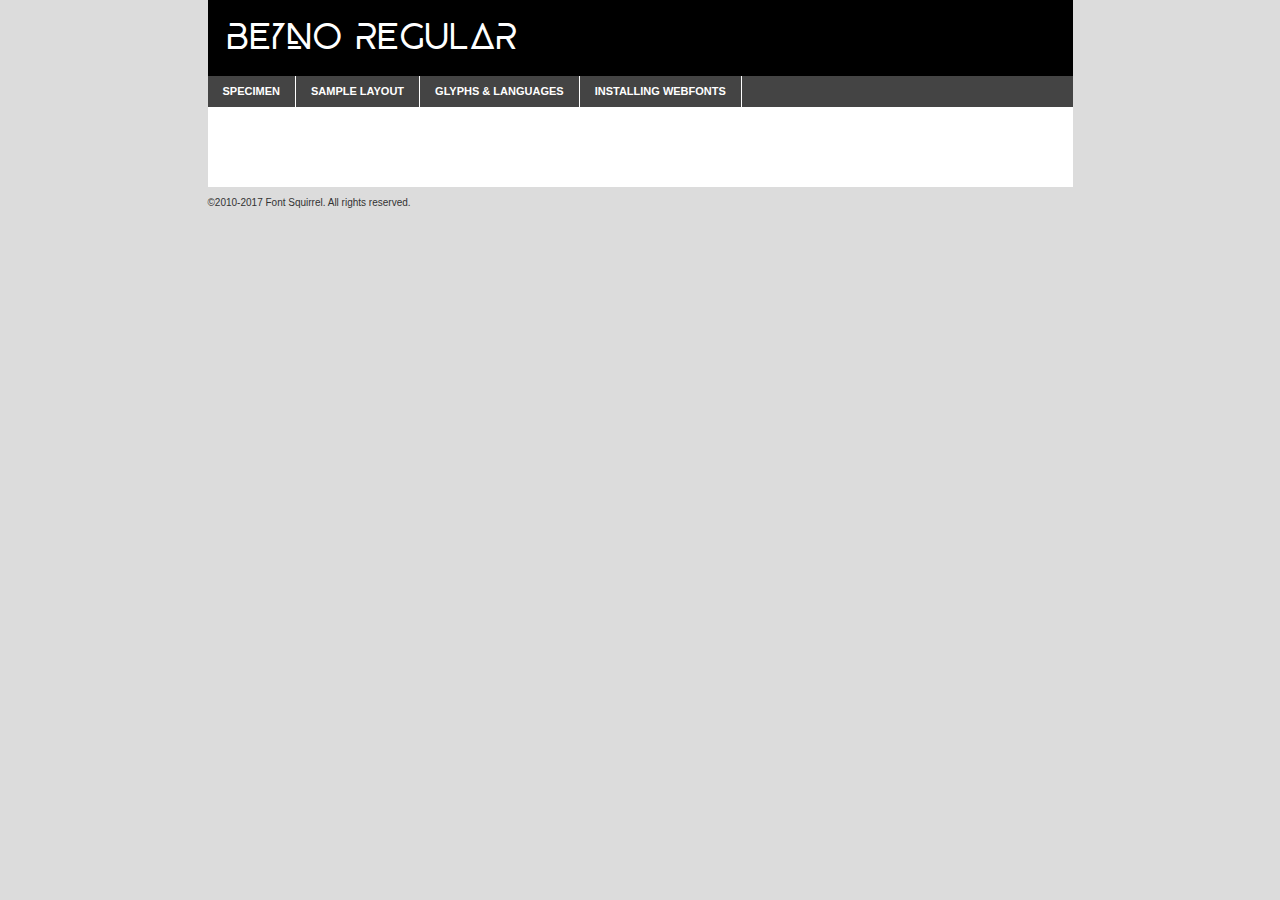
<file: Polices/beyno-demo.html>
<!DOCTYPE html PUBLIC "-//W3C//DTD XHTML 1.0 Transitional//EN"
        "http://www.w3.org/TR/xhtml1/DTD/xhtml1-transitional.dtd">

<html xmlns="http://www.w3.org/1999/xhtml" xml:lang="en" lang="en">
<head>
    <meta http-equiv="Content-Type" content="text/html; charset=utf-8"/>
    <script src="http://ajax.googleapis.com/ajax/libs/jquery/1.7.2/jquery.min.js" type="text/javascript" charset="utf-8"></script>
    <script type="text/javascript">
		(function($) {
			$.fn.easyTabs = function(option) {
				var param = jQuery.extend({ fadeSpeed: 'fast', defaultContent: 1, activeClass: 'active' }, option);
				$(this).each(function() {
					var thisId = '#' + this.id;
					if ( param.defaultContent == '' )
					{
						param.defaultContent = 1;
					}
					if ( typeof param.defaultContent == 'number' )
					{
						var defaultTab = $(thisId + ' .tabs li:eq(' + (param.defaultContent - 1) + ') a').attr('href').substr(1);
					}
					else
					{
						var defaultTab = param.defaultContent;
					}
					$(thisId + ' .tabs li a').each(function() {
						var tabToHide = $(this).attr('href').substr(1);
						$('#' + tabToHide).addClass('easytabs-tab-content');
					});
					hideAll();
					changeContent(defaultTab);

					function hideAll() {$(thisId + ' .easytabs-tab-content').hide();}

					function changeContent(tabId)
					{
						hideAll();
						$(thisId + ' .tabs li').removeClass(param.activeClass);
						$(thisId + ' .tabs li a[href=#' + tabId + ']').closest('li').addClass(param.activeClass);
						if ( param.fadeSpeed != 'none' )
						{
							$(thisId + ' #' + tabId).fadeIn(param.fadeSpeed);
						}
						else
						{
							$(thisId + ' #' + tabId).show();
						}
					}

					$(thisId + ' .tabs li').click(function() {
						var tabId = $(this).find('a').attr('href').substr(1);
						changeContent(tabId);
						return false;
					});
				});
			}
		})(jQuery);
    </script>
    <link rel="stylesheet" href="specimen_files/specimen_stylesheet.css" type="text/css" charset="utf-8"/>
    <link rel="stylesheet" href="stylesheet.css" type="text/css" charset="utf-8"/>

    <style type="text/css">
        		body {
			font-family: 'beynoregular';
        		}

            </style>

    <title>BEYNO Regular Specimen</title>


    <script type="text/javascript" charset="utf-8">
		$(document).ready(function() {
			$('#container').easyTabs({ defaultContent: 1 });
		});
    </script>
</head>

<body>
<div id="container">
    <div id="header">
		BEYNO Regular    </div>
    <ul class="tabs">
        <li><a href="#specimen">Specimen</a></li>
        <li><a href="#layout">Sample Layout</a></li>
		        <li><a href="#glyphs">Glyphs &amp; Languages</a></li>
        <li><a href="#installing">Installing Webfonts</a></li>

    </ul>

    <div id="main_content">


        <div id="specimen">

            <div class="section">
                <div class="grid12 firstcol">
                    <div class="huge">AaBb</div>
                </div>
            </div>

            <div class="section">
                <div class="glyph_range">A&#x200B;B&#x200b;C&#x200b;D&#x200b;E&#x200b;F&#x200b;G&#x200b;H&#x200b;I&#x200b;J&#x200b;K&#x200b;L&#x200b;M&#x200b;N&#x200b;O&#x200b;P&#x200b;Q&#x200b;R&#x200b;S&#x200b;T&#x200b;U&#x200b;V&#x200b;W&#x200b;X&#x200b;Y&#x200b;Z&#x200b;a&#x200b;b&#x200b;c&#x200b;d&#x200b;e&#x200b;f&#x200b;g&#x200b;h&#x200b;i&#x200b;j&#x200b;k&#x200b;l&#x200b;m&#x200b;n&#x200b;o&#x200b;p&#x200b;q&#x200b;r&#x200b;s&#x200b;t&#x200b;u&#x200b;v&#x200b;w&#x200b;x&#x200b;y&#x200b;z&#x200b;1&#x200b;2&#x200b;3&#x200b;4&#x200b;5&#x200b;6&#x200b;7&#x200b;8&#x200b;9&#x200b;0&#x200b;&amp;&#x200b;.&#x200b;,&#x200b;?&#x200b;!&#x200b;&#64;&#x200b;(&#x200b;)&#x200b;#&#x200b;$&#x200b;%&#x200b;*&#x200b;+&#x200b;-&#x200b;=&#x200b;:&#x200b;;</div>
            </div>
            <div class="section">
                <div class="grid12 firstcol">
                    <table class="sample_table">
                        <tr>
                            <td>10</td>
                            <td class="size10">abcdefghijklmnopqrstuvwxyzABCDEFGHIJKLMNOPQRSTUVWXYZ0123456789abcdefghijklmnopqrstuvwxyzABCDEFGHIJKLMNOPQRSTUVWXYZ0123456789abcdefghijklmnopqrstuvwxyzABCDEFGHIJKLMNOPQRSTUVWXYZ</td>
                        </tr>
                        <tr>
                            <td>11</td>
                            <td class="size11">abcdefghijklmnopqrstuvwxyzABCDEFGHIJKLMNOPQRSTUVWXYZ0123456789abcdefghijklmnopqrstuvwxyzABCDEFGHIJKLMNOPQRSTUVWXYZ0123456789abcdefghijklmnopqrstuvwxyzABCDEFGHIJKLMNOPQRSTUVWXYZ</td>
                        </tr>
                        <tr>
                            <td>12</td>
                            <td class="size12">abcdefghijklmnopqrstuvwxyzABCDEFGHIJKLMNOPQRSTUVWXYZ0123456789abcdefghijklmnopqrstuvwxyzABCDEFGHIJKLMNOPQRSTUVWXYZ0123456789abcdefghijklmnopqrstuvwxyzABCDEFGHIJKLMNOPQRSTUVWXYZ</td>
                        </tr>
                        <tr>
                            <td>13</td>
                            <td class="size13">abcdefghijklmnopqrstuvwxyzABCDEFGHIJKLMNOPQRSTUVWXYZ0123456789abcdefghijklmnopqrstuvwxyzABCDEFGHIJKLMNOPQRSTUVWXYZ0123456789abcdefghijklmnopqrstuvwxyzABCDEFGHIJKLMNOPQRSTUVWXYZ</td>
                        </tr>
                        <tr>
                            <td>14</td>
                            <td class="size14">abcdefghijklmnopqrstuvwxyzABCDEFGHIJKLMNOPQRSTUVWXYZ0123456789abcdefghijklmnopqrstuvwxyzABCDEFGHIJKLMNOPQRSTUVWXYZ0123456789abcdefghijklmnopqrstuvwxyzABCDEFGHIJKLMNOPQRSTUVWXYZ</td>
                        </tr>
                        <tr>
                            <td>16</td>
                            <td class="size16">abcdefghijklmnopqrstuvwxyzABCDEFGHIJKLMNOPQRSTUVWXYZ0123456789abcdefghijklmnopqrstuvwxyzABCDEFGHIJKLMNOPQRSTUVWXYZ</td>
                        </tr>
                        <tr>
                            <td>18</td>
                            <td class="size18">abcdefghijklmnopqrstuvwxyzABCDEFGHIJKLMNOPQRSTUVWXYZ0123456789abcdefghijklmnopqrstuvwxyzABCDEFGHIJKLMNOPQRSTUVWXYZ</td>
                        </tr>
                        <tr>
                            <td>20</td>
                            <td class="size20">abcdefghijklmnopqrstuvwxyzABCDEFGHIJKLMNOPQRSTUVWXYZ0123456789abcdefghijklmnopqrstuvwxyzABCDEFGHIJKLMNOPQRSTUVWXYZ</td>
                        </tr>
                        <tr>
                            <td>24</td>
                            <td class="size24">abcdefghijklmnopqrstuvwxyzABCDEFGHIJKLMNOPQRSTUVWXYZ0123456789abcdefghijklmnopqrstuvwxyzABCDEFGHIJKLMNOPQRSTUVWXYZ</td>
                        </tr>
                        <tr>
                            <td>30</td>
                            <td class="size30">abcdefghijklmnopqrstuvwxyzABCDEFGHIJKLMNOPQRSTUVWXYZ0123456789abcdefghijklmnopqrstuvwxyzABCDEFGHIJKLMNOPQRSTUVWXYZ</td>
                        </tr>
                        <tr>
                            <td>36</td>
                            <td class="size36">abcdefghijklmnopqrstuvwxyzABCDEFGHIJKLMNOPQRSTUVWXYZ0123456789abcdefghijklmnopqrstuvwxyzABCDEFGHIJKLMNOPQRSTUVWXYZ</td>
                        </tr>
                        <tr>
                            <td>48</td>
                            <td class="size48">abcdefghijklmnopqrstuvwxyzABCDEFGHIJKLMNOPQRSTUVWXYZ0123456789abcdefghijklmnopqrstuvwxyzABCDEFGHIJKLMNOPQRSTUVWXYZ</td>
                        </tr>
                        <tr>
                            <td>60</td>
                            <td class="size60">abcdefghijklmnopqrstuvwxyzABCDEFGHIJKLMNOPQRSTUVWXYZ0123456789abcdefghijklmnopqrstuvwxyzABCDEFGHIJKLMNOPQRSTUVWXYZ</td>
                        </tr>
                        <tr>
                            <td>72</td>
                            <td class="size72">abcdefghijklmnopqrstuvwxyzABCDEFGHIJKLMNOPQRSTUVWXYZ0123456789abcdefghijklmnopqrstuvwxyzABCDEFGHIJKLMNOPQRSTUVWXYZ</td>
                        </tr>
                        <tr>
                            <td>90</td>
                            <td class="size90">abcdefghijklmnopqrstuvwxyzABCDEFGHIJKLMNOPQRSTUVWXYZ0123456789abcdefghijklmnopqrstuvwxyzABCDEFGHIJKLMNOPQRSTUVWXYZ</td>
                        </tr>
                    </table>

                </div>

            </div>


            <div class="section" id="bodycomparison">


                <div id="xheight">
                    <div class="fontbody">&#x25FC;&#x25FC;&#x25FC;&#x25FC;&#x25FC;&#x25FC;&#x25FC;&#x25FC;&#x25FC;&#x25FC;&#x25FC;&#x25FC;&#x25FC;&#x25FC;&#x25FC;&#x25FC;&#x25FC;&#x25FC;&#x25FC;&#x25FC;&#x25FC;&#x25FC;&#x25FC;&#x25FC;&#x25FC;&#x25FC;&#x25FC;&#x25FC;&#x25FC;&#x25FC;&#x25FC;&#x25FC;&#x25FC;&#x25FC;&#x25FC;&#x25FC;&#x25FC;&#x25FC;&#x25FC;&#x25FC;&#x25FC;&#x25FC;&#x25FC;&#x25FC;&#x25FC;&#x25FC;&#x25FC;&#x25FC;&#x25FC;&#x25FC;&#x25FC;&#x25FC;&#x25FC;&#x25FC;&#x25FC;&#x25FC;&#x25FC;&#x25FC;&#x25FC;&#x25FC;&#x25FC;&#x25FC;&#x25FC;&#x25FC;&#x25FC;&#x25FC;&#x25FC;&#x25FC;&#x25FC;&#x25FC;&#x25FC;&#x25FC;&#x25FC;&#x25FC;&#x25FC;&#x25FC;&#x25FC;&#x25FC;&#x25FC;&#x25FC;&#x25FC;&#x25FC;&#x25FC;&#x25FC;&#x25FC;&#x25FC;&#x25FC;&#x25FC;&#x25FC;&#x25FC;&#x25FC;&#x25FC;&#x25FC;&#x25FC;&#x25FC;&#x25FC;&#x25FC;&#x25FC;&#x25FC;body</div>
                    <div class="arialbody">body</div>
                    <div class="verdanabody">body</div>
                    <div class="georgiabody">body</div>
                </div>
                <div class="fontbody" style="z-index:1">
                    body<span>BEYNO Regular</span>
                </div>
                <div class="arialbody" style="z-index:1">
                    body<span>Arial</span>
                </div>
                <div class="verdanabody" style="z-index:1">
                    body<span>Verdana</span>
                </div>
                <div class="georgiabody" style="z-index:1">
                    body<span>Georgia</span>
                </div>


            </div>


            <div class="section psample psample_row1" id="">

                <div class="grid2 firstcol">
                    <p class="size10"><span>10.</span>Aenean lacinia bibendum nulla sed consectetur. Fusce dapibus, tellus ac cursus commodo, tortor mauris condimentum nibh, ut fermentum massa justo sit amet risus. Nullam id dolor id nibh ultricies vehicula ut id elit. Cum sociis natoque penatibus et magnis dis parturient montes, nascetur ridiculus mus. Nulla vitae elit libero, a pharetra augue.</p>

                </div>
                <div class="grid3">
                    <p class="size11"><span>11.</span>Aenean lacinia bibendum nulla sed consectetur. Fusce dapibus, tellus ac cursus commodo, tortor mauris condimentum nibh, ut fermentum massa justo sit amet risus. Nullam id dolor id nibh ultricies vehicula ut id elit. Cum sociis natoque penatibus et magnis dis parturient montes, nascetur ridiculus mus. Nulla vitae elit libero, a pharetra augue.</p>

                </div>
                <div class="grid3">
                    <p class="size12"><span>12.</span>Aenean lacinia bibendum nulla sed consectetur. Fusce dapibus, tellus ac cursus commodo, tortor mauris condimentum nibh, ut fermentum massa justo sit amet risus. Nullam id dolor id nibh ultricies vehicula ut id elit. Cum sociis natoque penatibus et magnis dis parturient montes, nascetur ridiculus mus. Nulla vitae elit libero, a pharetra augue.</p>

                </div>
                <div class="grid4">
                    <p class="size13"><span>13.</span>Aenean lacinia bibendum nulla sed consectetur. Fusce dapibus, tellus ac cursus commodo, tortor mauris condimentum nibh, ut fermentum massa justo sit amet risus. Nullam id dolor id nibh ultricies vehicula ut id elit. Cum sociis natoque penatibus et magnis dis parturient montes, nascetur ridiculus mus. Nulla vitae elit libero, a pharetra augue.</p>

                </div>
                <div class="white_blend"></div>

            </div>
            <div class="section psample psample_row2" id="">
                <div class="grid3 firstcol">
                    <p class="size14"><span>14.</span>Aenean lacinia bibendum nulla sed consectetur. Fusce dapibus, tellus ac cursus commodo, tortor mauris condimentum nibh, ut fermentum massa justo sit amet risus. Nullam id dolor id nibh ultricies vehicula ut id elit. Cum sociis natoque penatibus et magnis dis parturient montes, nascetur ridiculus mus. Nulla vitae elit libero, a pharetra augue.</p>

                </div>
                <div class="grid4">
                    <p class="size16"><span>16.</span>Aenean lacinia bibendum nulla sed consectetur. Fusce dapibus, tellus ac cursus commodo, tortor mauris condimentum nibh, ut fermentum massa justo sit amet risus. Nullam id dolor id nibh ultricies vehicula ut id elit. Cum sociis natoque penatibus et magnis dis parturient montes, nascetur ridiculus mus. Nulla vitae elit libero, a pharetra augue.</p>

                </div>
                <div class="grid5">
                    <p class="size18"><span>18.</span>Aenean lacinia bibendum nulla sed consectetur. Fusce dapibus, tellus ac cursus commodo, tortor mauris condimentum nibh, ut fermentum massa justo sit amet risus. Nullam id dolor id nibh ultricies vehicula ut id elit. Cum sociis natoque penatibus et magnis dis parturient montes, nascetur ridiculus mus. Nulla vitae elit libero, a pharetra augue.</p>

                </div>

                <div class="white_blend"></div>

            </div>

            <div class="section psample psample_row3" id="">
                <div class="grid5 firstcol">
                    <p class="size20"><span>20.</span>Aenean lacinia bibendum nulla sed consectetur. Fusce dapibus, tellus ac cursus commodo, tortor mauris condimentum nibh, ut fermentum massa justo sit amet risus. Nullam id dolor id nibh ultricies vehicula ut id elit. Cum sociis natoque penatibus et magnis dis parturient montes, nascetur ridiculus mus. Nulla vitae elit libero, a pharetra augue.</p>
                </div>
                <div class="grid7">
                    <p class="size24"><span>24.</span>Aenean lacinia bibendum nulla sed consectetur. Fusce dapibus, tellus ac cursus commodo, tortor mauris condimentum nibh, ut fermentum massa justo sit amet risus. Nullam id dolor id nibh ultricies vehicula ut id elit. Cum sociis natoque penatibus et magnis dis parturient montes, nascetur ridiculus mus. Nulla vitae elit libero, a pharetra augue.</p>
                </div>

                <div class="white_blend"></div>

            </div>

            <div class="section psample psample_row4" id="">
                <div class="grid12 firstcol">
                    <p class="size30"><span>30.</span>Aenean lacinia bibendum nulla sed consectetur. Fusce dapibus, tellus ac cursus commodo, tortor mauris condimentum nibh, ut fermentum massa justo sit amet risus. Nullam id dolor id nibh ultricies vehicula ut id elit. Cum sociis natoque penatibus et magnis dis parturient montes, nascetur ridiculus mus. Nulla vitae elit libero, a pharetra augue.</p>
                </div>
                <div class="white_blend"></div>

            </div>


            <div class="section psample psample_row1 fullreverse">
                <div class="grid2 firstcol">
                    <p class="size10"><span>10.</span>Aenean lacinia bibendum nulla sed consectetur. Fusce dapibus, tellus ac cursus commodo, tortor mauris condimentum nibh, ut fermentum massa justo sit amet risus. Nullam id dolor id nibh ultricies vehicula ut id elit. Cum sociis natoque penatibus et magnis dis parturient montes, nascetur ridiculus mus. Nulla vitae elit libero, a pharetra augue.</p>

                </div>
                <div class="grid3">
                    <p class="size11"><span>11.</span>Aenean lacinia bibendum nulla sed consectetur. Fusce dapibus, tellus ac cursus commodo, tortor mauris condimentum nibh, ut fermentum massa justo sit amet risus. Nullam id dolor id nibh ultricies vehicula ut id elit. Cum sociis natoque penatibus et magnis dis parturient montes, nascetur ridiculus mus. Nulla vitae elit libero, a pharetra augue.</p>

                </div>
                <div class="grid3">
                    <p class="size12"><span>12.</span>Aenean lacinia bibendum nulla sed consectetur. Fusce dapibus, tellus ac cursus commodo, tortor mauris condimentum nibh, ut fermentum massa justo sit amet risus. Nullam id dolor id nibh ultricies vehicula ut id elit. Cum sociis natoque penatibus et magnis dis parturient montes, nascetur ridiculus mus. Nulla vitae elit libero, a pharetra augue.</p>

                </div>
                <div class="grid4">
                    <p class="size13"><span>13.</span>Aenean lacinia bibendum nulla sed consectetur. Fusce dapibus, tellus ac cursus commodo, tortor mauris condimentum nibh, ut fermentum massa justo sit amet risus. Nullam id dolor id nibh ultricies vehicula ut id elit. Cum sociis natoque penatibus et magnis dis parturient montes, nascetur ridiculus mus. Nulla vitae elit libero, a pharetra augue.</p>

                </div>
                <div class="black_blend"></div>

            </div>

            <div class="section psample psample_row2 fullreverse">
                <div class="grid3 firstcol">
                    <p class="size14"><span>14.</span>Aenean lacinia bibendum nulla sed consectetur. Fusce dapibus, tellus ac cursus commodo, tortor mauris condimentum nibh, ut fermentum massa justo sit amet risus. Nullam id dolor id nibh ultricies vehicula ut id elit. Cum sociis natoque penatibus et magnis dis parturient montes, nascetur ridiculus mus. Nulla vitae elit libero, a pharetra augue.</p>

                </div>
                <div class="grid4">
                    <p class="size16"><span>16.</span>Aenean lacinia bibendum nulla sed consectetur. Fusce dapibus, tellus ac cursus commodo, tortor mauris condimentum nibh, ut fermentum massa justo sit amet risus. Nullam id dolor id nibh ultricies vehicula ut id elit. Cum sociis natoque penatibus et magnis dis parturient montes, nascetur ridiculus mus. Nulla vitae elit libero, a pharetra augue.</p>

                </div>
                <div class="grid5">
                    <p class="size18"><span>18.</span>Aenean lacinia bibendum nulla sed consectetur. Fusce dapibus, tellus ac cursus commodo, tortor mauris condimentum nibh, ut fermentum massa justo sit amet risus. Nullam id dolor id nibh ultricies vehicula ut id elit. Cum sociis natoque penatibus et magnis dis parturient montes, nascetur ridiculus mus. Nulla vitae elit libero, a pharetra augue.</p>

                </div>
                <div class="black_blend"></div>

            </div>

            <div class="section psample fullreverse psample_row3" id="">
                <div class="grid5 firstcol">
                    <p class="size20"><span>20.</span>Aenean lacinia bibendum nulla sed consectetur. Fusce dapibus, tellus ac cursus commodo, tortor mauris condimentum nibh, ut fermentum massa justo sit amet risus. Nullam id dolor id nibh ultricies vehicula ut id elit. Cum sociis natoque penatibus et magnis dis parturient montes, nascetur ridiculus mus. Nulla vitae elit libero, a pharetra augue.</p>
                </div>
                <div class="grid7">
                    <p class="size24"><span>24.</span>Aenean lacinia bibendum nulla sed consectetur. Fusce dapibus, tellus ac cursus commodo, tortor mauris condimentum nibh, ut fermentum massa justo sit amet risus. Nullam id dolor id nibh ultricies vehicula ut id elit. Cum sociis natoque penatibus et magnis dis parturient montes, nascetur ridiculus mus. Nulla vitae elit libero, a pharetra augue.</p>
                </div>

                <div class="black_blend"></div>

            </div>

            <div class="section psample fullreverse psample_row4" id="" style="border-bottom: 20px #000 solid;">
                <div class="grid12 firstcol">
                    <p class="size30"><span>30.</span>Aenean lacinia bibendum nulla sed consectetur. Fusce dapibus, tellus ac cursus commodo, tortor mauris condimentum nibh, ut fermentum massa justo sit amet risus. Nullam id dolor id nibh ultricies vehicula ut id elit. Cum sociis natoque penatibus et magnis dis parturient montes, nascetur ridiculus mus. Nulla vitae elit libero, a pharetra augue.</p>
                </div>
                <div class="black_blend"></div>

            </div>


        </div>

        <div id="layout">

            <div class="section">

                <div class="grid12 firstcol">
                    <h1>Lorem Ipsum Dolor</h1>
                    <h2>Etiam porta sem malesuada magna mollis euismod</h2>

                    <p class="byline">By <a href="#link">Aenean Lacinia</a></p>
                </div>
            </div>
            <div class="section">
                <div class="grid8 firstcol">
                    <p class="large">Donec sed odio dui. Morbi leo risus, porta ac consectetur ac, vestibulum at eros. Fusce dapibus, tellus ac cursus commodo, tortor mauris condimentum nibh, ut fermentum massa justo sit amet risus. </p>


                    <h3>Pellentesque ornare sem</h3>

                    <p>Maecenas sed diam eget risus varius blandit sit amet non magna. Maecenas faucibus mollis interdum. Donec ullamcorper nulla non metus auctor fringilla. Nullam id dolor id nibh ultricies vehicula ut id elit. Nullam id dolor id nibh ultricies vehicula ut id elit. </p>

                    <p>Aenean eu leo quam. Pellentesque ornare sem lacinia quam venenatis vestibulum. Lorem ipsum dolor sit amet, consectetur adipiscing elit. Cum sociis natoque penatibus et magnis dis parturient montes, nascetur ridiculus mus. </p>

                    <p>Nulla vitae elit libero, a pharetra augue. Praesent commodo cursus magna, vel scelerisque nisl consectetur et. Aenean lacinia bibendum nulla sed consectetur. </p>

                    <p>Nullam quis risus eget urna mollis ornare vel eu leo. Nullam quis risus eget urna mollis ornare vel eu leo. Maecenas sed diam eget risus varius blandit sit amet non magna. Donec ullamcorper nulla non metus auctor fringilla. </p>

                    <h3>Cras mattis consectetur</h3>

                    <p>Aenean eu leo quam. Pellentesque ornare sem lacinia quam venenatis vestibulum. Aenean lacinia bibendum nulla sed consectetur. Integer posuere erat a ante venenatis dapibus posuere velit aliquet. Cras mattis consectetur purus sit amet fermentum. </p>

                    <p>Nullam id dolor id nibh ultricies vehicula ut id elit. Nullam quis risus eget urna mollis ornare vel eu leo. Cras mattis consectetur purus sit amet fermentum.</p>
                </div>

                <div class="grid4 sidebar">

                    <div class="box reverse">
                        <p class="last">Nullam quis risus eget urna mollis ornare vel eu leo. Donec ullamcorper nulla non metus auctor fringilla. Cras mattis consectetur purus sit amet fermentum. Sed posuere consectetur est at lobortis. Lorem ipsum dolor sit amet, consectetur adipiscing elit. </p>
                    </div>

                    <p class="caption">Maecenas sed diam eget risus varius.</p>

                    <p>Vestibulum id ligula porta felis euismod semper. Integer posuere erat a ante venenatis dapibus posuere velit aliquet. Vestibulum id ligula porta felis euismod semper. Sed posuere consectetur est at lobortis. Maecenas sed diam eget risus varius blandit sit amet non magna. Fusce dapibus, tellus ac cursus commodo, tortor mauris condimentum nibh, ut fermentum massa justo sit amet risus. </p>


                    <p>Duis mollis, est non commodo luctus, nisi erat porttitor ligula, eget lacinia odio sem nec elit. Aenean lacinia bibendum nulla sed consectetur. Vivamus sagittis lacus vel augue laoreet rutrum faucibus dolor auctor. Aenean lacinia bibendum nulla sed consectetur. Nullam quis risus eget urna mollis ornare vel eu leo. </p>

                    <p>Praesent commodo cursus magna, vel scelerisque nisl consectetur et. Donec ullamcorper nulla non metus auctor fringilla. Maecenas faucibus mollis interdum. Fusce dapibus, tellus ac cursus commodo, tortor mauris condimentum nibh, ut fermentum massa justo sit amet risus. </p>

                </div>
            </div>

        </div>


		

        <div id="glyphs">
            <div class="section">
                <div class="grid12 firstcol">

                    <h1>Language Support</h1>
                    <p>The subset of BEYNO Regular in this kit supports the following languages:<br/>

						English, Arrernte, Bislama, Cebuano, Fijian, Gilbertese, Hmong, Ibanag, Iloko_ilokano, Interglossa_glosa, Interlingua, Lojban, Norfolk_pitcairnese, Oromo, Rotokas, Seychelles_creole, Shona, Somali, Southern_ndebele, Swahili, Swati_swazi, Tok_pisin, Warlpiri, Xhosa, Zulu, Latinbasic, Demo                    </p>
                    <h1>Glyph Chart</h1>
                    <p>The subset of BEYNO Regular in this kit includes all the glyphs listed below. Unicode entities are included above each glyph to help you insert individual characters into your layout.</p>
                    <div id="glyph_chart">

																				                                <div><p>&amp;#32;</p>&#32;</div>
																				                                <div><p>&amp;#33;</p>&#33;</div>
																				                                <div><p>&amp;#34;</p>&#34;</div>
																				                                <div><p>&amp;#43;</p>&#43;</div>
																				                                <div><p>&amp;#44;</p>&#44;</div>
																				                                <div><p>&amp;#46;</p>&#46;</div>
																				                                <div><p>&amp;#47;</p>&#47;</div>
																				                                <div><p>&amp;#48;</p>&#48;</div>
																				                                <div><p>&amp;#49;</p>&#49;</div>
																				                                <div><p>&amp;#50;</p>&#50;</div>
																				                                <div><p>&amp;#51;</p>&#51;</div>
																				                                <div><p>&amp;#52;</p>&#52;</div>
																				                                <div><p>&amp;#53;</p>&#53;</div>
																				                                <div><p>&amp;#54;</p>&#54;</div>
																				                                <div><p>&amp;#55;</p>&#55;</div>
																				                                <div><p>&amp;#56;</p>&#56;</div>
																				                                <div><p>&amp;#57;</p>&#57;</div>
																				                                <div><p>&amp;#63;</p>&#63;</div>
																				                                <div><p>&amp;#65;</p>&#65;</div>
																				                                <div><p>&amp;#66;</p>&#66;</div>
																				                                <div><p>&amp;#67;</p>&#67;</div>
																				                                <div><p>&amp;#68;</p>&#68;</div>
																				                                <div><p>&amp;#69;</p>&#69;</div>
																				                                <div><p>&amp;#70;</p>&#70;</div>
																				                                <div><p>&amp;#71;</p>&#71;</div>
																				                                <div><p>&amp;#72;</p>&#72;</div>
																				                                <div><p>&amp;#73;</p>&#73;</div>
																				                                <div><p>&amp;#74;</p>&#74;</div>
																				                                <div><p>&amp;#75;</p>&#75;</div>
																				                                <div><p>&amp;#76;</p>&#76;</div>
																				                                <div><p>&amp;#77;</p>&#77;</div>
																				                                <div><p>&amp;#78;</p>&#78;</div>
																				                                <div><p>&amp;#79;</p>&#79;</div>
																				                                <div><p>&amp;#80;</p>&#80;</div>
																				                                <div><p>&amp;#81;</p>&#81;</div>
																				                                <div><p>&amp;#82;</p>&#82;</div>
																				                                <div><p>&amp;#83;</p>&#83;</div>
																				                                <div><p>&amp;#84;</p>&#84;</div>
																				                                <div><p>&amp;#85;</p>&#85;</div>
																				                                <div><p>&amp;#86;</p>&#86;</div>
																				                                <div><p>&amp;#87;</p>&#87;</div>
																				                                <div><p>&amp;#88;</p>&#88;</div>
																				                                <div><p>&amp;#89;</p>&#89;</div>
																				                                <div><p>&amp;#90;</p>&#90;</div>
																				                                <div><p>&amp;#97;</p>&#97;</div>
																				                                <div><p>&amp;#98;</p>&#98;</div>
																				                                <div><p>&amp;#99;</p>&#99;</div>
																				                                <div><p>&amp;#100;</p>&#100;</div>
																				                                <div><p>&amp;#101;</p>&#101;</div>
																				                                <div><p>&amp;#102;</p>&#102;</div>
																				                                <div><p>&amp;#103;</p>&#103;</div>
																				                                <div><p>&amp;#104;</p>&#104;</div>
																				                                <div><p>&amp;#105;</p>&#105;</div>
																				                                <div><p>&amp;#106;</p>&#106;</div>
																				                                <div><p>&amp;#107;</p>&#107;</div>
																				                                <div><p>&amp;#108;</p>&#108;</div>
																				                                <div><p>&amp;#109;</p>&#109;</div>
																				                                <div><p>&amp;#110;</p>&#110;</div>
																				                                <div><p>&amp;#111;</p>&#111;</div>
																				                                <div><p>&amp;#112;</p>&#112;</div>
																				                                <div><p>&amp;#113;</p>&#113;</div>
																				                                <div><p>&amp;#114;</p>&#114;</div>
																				                                <div><p>&amp;#115;</p>&#115;</div>
																				                                <div><p>&amp;#116;</p>&#116;</div>
																				                                <div><p>&amp;#117;</p>&#117;</div>
																				                                <div><p>&amp;#118;</p>&#118;</div>
																				                                <div><p>&amp;#119;</p>&#119;</div>
																				                                <div><p>&amp;#120;</p>&#120;</div>
																				                                <div><p>&amp;#121;</p>&#121;</div>
																				                                <div><p>&amp;#122;</p>&#122;</div>
																				                                <div><p>&amp;#160;</p>&#160;</div>
																				                                <div><p>&amp;#8192;</p>&#8192;</div>
																				                                <div><p>&amp;#8193;</p>&#8193;</div>
																				                                <div><p>&amp;#8194;</p>&#8194;</div>
																				                                <div><p>&amp;#8195;</p>&#8195;</div>
																				                                <div><p>&amp;#8196;</p>&#8196;</div>
																				                                <div><p>&amp;#8197;</p>&#8197;</div>
																				                                <div><p>&amp;#8198;</p>&#8198;</div>
																				                                <div><p>&amp;#8199;</p>&#8199;</div>
																				                                <div><p>&amp;#8200;</p>&#8200;</div>
																				                                <div><p>&amp;#8201;</p>&#8201;</div>
																				                                <div><p>&amp;#8202;</p>&#8202;</div>
																				                                <div><p>&amp;#8239;</p>&#8239;</div>
																				                                <div><p>&amp;#8287;</p>&#8287;</div>
																				                                <div><p>&amp;#9724;</p>&#9724;</div>
																																																										                    </div>
                </div>


            </div>
        </div>


        <div id="specs">

        </div>

        <div id="installing">
            <div class="section">
                <div class="grid7 firstcol">
                    <h1>Installing Webfonts</h1>

                    <p>Webfonts are supported by all major browser platforms but not all in the same way. There are currently four different font formats that must be included in order to target all browsers. This includes TTF, WOFF, EOT and SVG.</p>

                    <h2>1. Upload your webfonts</h2>
                    <p>You must upload your webfont kit to your website. They should be in or near the same directory as your CSS files.</p>

                    <h2>2. Include the webfont stylesheet</h2>
                    <p>A special CSS @font-face declaration helps the various browsers select the appropriate font it needs without causing you a bunch of headaches. Learn more about this syntax by reading the <a href="https://www.fontspring.com/blog/further-hardening-of-the-bulletproof-syntax">Fontspring blog post</a> about it. The code for it is as follows:</p>


                    <code>
                        @font-face{
                        font-family: 'MyWebFont';
                        src: url('WebFont.eot');
                        src: url('WebFont.eot?#iefix') format('embedded-opentype'),
                        url('WebFont.woff') format('woff'),
                        url('WebFont.ttf') format('truetype'),
                        url('WebFont.svg#webfont') format('svg');
                        }
                    </code>

                    <p>We've already gone ahead and generated the code for you. All you have to do is link to the stylesheet in your HTML, like this:</p>
                    <code>&lt;link rel=&quot;stylesheet&quot; href=&quot;stylesheet.css&quot; type=&quot;text/css&quot; charset=&quot;utf-8&quot; /&gt;</code>

                    <h2>3. Modify your own stylesheet</h2>
                    <p>To take advantage of your new fonts, you must tell your stylesheet to use them. Look at the original @font-face declaration above and find the property called "font-family." The name linked there will be what you use to reference the font. Prepend that webfont name to the font stack in the "font-family" property, inside the selector you want to change. For example:</p>
                    <code>p { font-family: 'WebFont', Arial, sans-serif; }</code>

                    <h2>4. Test</h2>
                    <p>Getting webfonts to work cross-browser <em>can</em> be tricky. Use the information in the sidebar to help you if you find that fonts aren't loading in a particular browser.</p>
                </div>

                <div class="grid5 sidebar">
                    <div class="box">
                        <h2>Troubleshooting<br/>Font-Face Problems</h2>
                        <p>Having trouble getting your webfonts to load in your new website? Here are some tips to sort out what might be the problem.</p>

                        <h3>Fonts not showing in any browser</h3>

                        <p>This sounds like you need to work on the plumbing. You either did not upload the fonts to the correct directory, or you did not link the fonts properly in the CSS. If you've confirmed that all this is correct and you still have a problem, take a look at your .htaccess file and see if requests are getting intercepted.</p>

                        <h3>Fonts not loading in iPhone or iPad</h3>

                        <p>The most common problem here is that you are serving the fonts from an IIS server. IIS refuses to serve files that have unknown MIME types. If that is the case, you must set the MIME type for SVG to "image/svg+xml" in the server settings. Follow these instructions from Microsoft if you need help.</p>

                        <h3>Fonts not loading in Firefox</h3>

                        <p>The primary reason for this failure? You are still using a version Firefox older than 3.5. So upgrade already! If that isn't it, then you are very likely serving fonts from a different domain. Firefox requires that all font assets be served from the same domain. Lastly it is possible that you need to add WOFF to your list of MIME types (if you are serving via IIS.)</p>

                        <h3>Fonts not loading in IE</h3>

                        <p>Are you looking at Internet Explorer on an actual Windows machine or are you cheating by using a service like Adobe BrowserLab? Many of these screenshot services do not render @font-face for IE. Best to test it on a real machine.</p>

                        <h3>Fonts not loading in IE9</h3>

                        <p>IE9, like Firefox, requires that fonts be served from the same domain as the website. Make sure that is the case.</p>
                    </div>
                </div>
            </div>

        </div>

    </div>
    <div id="footer">
        <p>&copy;2010-2017 Font Squirrel. All rights reserved.</p>
    </div>
</div>
</body>
</html>
</file>
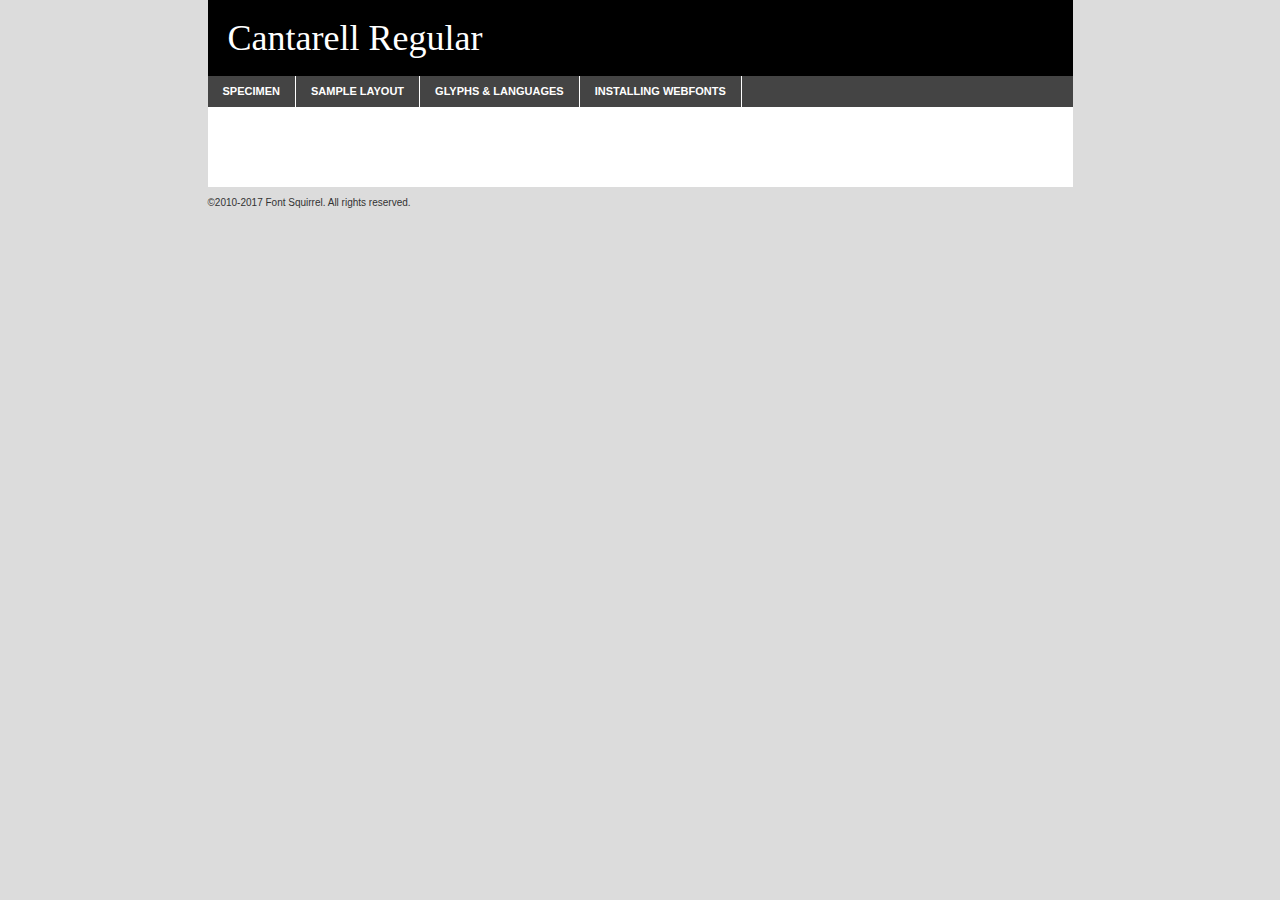
<file: Polices/cantarell-regular-demo.html>
<!DOCTYPE html PUBLIC "-//W3C//DTD XHTML 1.0 Transitional//EN"
        "http://www.w3.org/TR/xhtml1/DTD/xhtml1-transitional.dtd">

<html xmlns="http://www.w3.org/1999/xhtml" xml:lang="en" lang="en">
<head>
    <meta http-equiv="Content-Type" content="text/html; charset=utf-8"/>
    <script src="http://ajax.googleapis.com/ajax/libs/jquery/1.7.2/jquery.min.js" type="text/javascript" charset="utf-8"></script>
    <script type="text/javascript">
		(function($) {
			$.fn.easyTabs = function(option) {
				var param = jQuery.extend({ fadeSpeed: 'fast', defaultContent: 1, activeClass: 'active' }, option);
				$(this).each(function() {
					var thisId = '#' + this.id;
					if ( param.defaultContent == '' )
					{
						param.defaultContent = 1;
					}
					if ( typeof param.defaultContent == 'number' )
					{
						var defaultTab = $(thisId + ' .tabs li:eq(' + (param.defaultContent - 1) + ') a').attr('href').substr(1);
					}
					else
					{
						var defaultTab = param.defaultContent;
					}
					$(thisId + ' .tabs li a').each(function() {
						var tabToHide = $(this).attr('href').substr(1);
						$('#' + tabToHide).addClass('easytabs-tab-content');
					});
					hideAll();
					changeContent(defaultTab);

					function hideAll() {$(thisId + ' .easytabs-tab-content').hide();}

					function changeContent(tabId)
					{
						hideAll();
						$(thisId + ' .tabs li').removeClass(param.activeClass);
						$(thisId + ' .tabs li a[href=#' + tabId + ']').closest('li').addClass(param.activeClass);
						if ( param.fadeSpeed != 'none' )
						{
							$(thisId + ' #' + tabId).fadeIn(param.fadeSpeed);
						}
						else
						{
							$(thisId + ' #' + tabId).show();
						}
					}

					$(thisId + ' .tabs li').click(function() {
						var tabId = $(this).find('a').attr('href').substr(1);
						changeContent(tabId);
						return false;
					});
				});
			}
		})(jQuery);
    </script>
    <link rel="stylesheet" href="specimen_files/specimen_stylesheet.css" type="text/css" charset="utf-8"/>
    <link rel="stylesheet" href="stylesheet.css" type="text/css" charset="utf-8"/>

    <style type="text/css">
        		body {
			font-family: 'cantarellregular';
        		}

            </style>

    <title>Cantarell Regular Specimen</title>


    <script type="text/javascript" charset="utf-8">
		$(document).ready(function() {
			$('#container').easyTabs({ defaultContent: 1 });
		});
    </script>
</head>

<body>
<div id="container">
    <div id="header">
		Cantarell Regular    </div>
    <ul class="tabs">
        <li><a href="#specimen">Specimen</a></li>
        <li><a href="#layout">Sample Layout</a></li>
		        <li><a href="#glyphs">Glyphs &amp; Languages</a></li>
        <li><a href="#installing">Installing Webfonts</a></li>

    </ul>

    <div id="main_content">


        <div id="specimen">

            <div class="section">
                <div class="grid12 firstcol">
                    <div class="huge">AaBb</div>
                </div>
            </div>

            <div class="section">
                <div class="glyph_range">A&#x200B;B&#x200b;C&#x200b;D&#x200b;E&#x200b;F&#x200b;G&#x200b;H&#x200b;I&#x200b;J&#x200b;K&#x200b;L&#x200b;M&#x200b;N&#x200b;O&#x200b;P&#x200b;Q&#x200b;R&#x200b;S&#x200b;T&#x200b;U&#x200b;V&#x200b;W&#x200b;X&#x200b;Y&#x200b;Z&#x200b;a&#x200b;b&#x200b;c&#x200b;d&#x200b;e&#x200b;f&#x200b;g&#x200b;h&#x200b;i&#x200b;j&#x200b;k&#x200b;l&#x200b;m&#x200b;n&#x200b;o&#x200b;p&#x200b;q&#x200b;r&#x200b;s&#x200b;t&#x200b;u&#x200b;v&#x200b;w&#x200b;x&#x200b;y&#x200b;z&#x200b;1&#x200b;2&#x200b;3&#x200b;4&#x200b;5&#x200b;6&#x200b;7&#x200b;8&#x200b;9&#x200b;0&#x200b;&amp;&#x200b;.&#x200b;,&#x200b;?&#x200b;!&#x200b;&#64;&#x200b;(&#x200b;)&#x200b;#&#x200b;$&#x200b;%&#x200b;*&#x200b;+&#x200b;-&#x200b;=&#x200b;:&#x200b;;</div>
            </div>
            <div class="section">
                <div class="grid12 firstcol">
                    <table class="sample_table">
                        <tr>
                            <td>10</td>
                            <td class="size10">abcdefghijklmnopqrstuvwxyzABCDEFGHIJKLMNOPQRSTUVWXYZ0123456789abcdefghijklmnopqrstuvwxyzABCDEFGHIJKLMNOPQRSTUVWXYZ0123456789abcdefghijklmnopqrstuvwxyzABCDEFGHIJKLMNOPQRSTUVWXYZ</td>
                        </tr>
                        <tr>
                            <td>11</td>
                            <td class="size11">abcdefghijklmnopqrstuvwxyzABCDEFGHIJKLMNOPQRSTUVWXYZ0123456789abcdefghijklmnopqrstuvwxyzABCDEFGHIJKLMNOPQRSTUVWXYZ0123456789abcdefghijklmnopqrstuvwxyzABCDEFGHIJKLMNOPQRSTUVWXYZ</td>
                        </tr>
                        <tr>
                            <td>12</td>
                            <td class="size12">abcdefghijklmnopqrstuvwxyzABCDEFGHIJKLMNOPQRSTUVWXYZ0123456789abcdefghijklmnopqrstuvwxyzABCDEFGHIJKLMNOPQRSTUVWXYZ0123456789abcdefghijklmnopqrstuvwxyzABCDEFGHIJKLMNOPQRSTUVWXYZ</td>
                        </tr>
                        <tr>
                            <td>13</td>
                            <td class="size13">abcdefghijklmnopqrstuvwxyzABCDEFGHIJKLMNOPQRSTUVWXYZ0123456789abcdefghijklmnopqrstuvwxyzABCDEFGHIJKLMNOPQRSTUVWXYZ0123456789abcdefghijklmnopqrstuvwxyzABCDEFGHIJKLMNOPQRSTUVWXYZ</td>
                        </tr>
                        <tr>
                            <td>14</td>
                            <td class="size14">abcdefghijklmnopqrstuvwxyzABCDEFGHIJKLMNOPQRSTUVWXYZ0123456789abcdefghijklmnopqrstuvwxyzABCDEFGHIJKLMNOPQRSTUVWXYZ0123456789abcdefghijklmnopqrstuvwxyzABCDEFGHIJKLMNOPQRSTUVWXYZ</td>
                        </tr>
                        <tr>
                            <td>16</td>
                            <td class="size16">abcdefghijklmnopqrstuvwxyzABCDEFGHIJKLMNOPQRSTUVWXYZ0123456789abcdefghijklmnopqrstuvwxyzABCDEFGHIJKLMNOPQRSTUVWXYZ</td>
                        </tr>
                        <tr>
                            <td>18</td>
                            <td class="size18">abcdefghijklmnopqrstuvwxyzABCDEFGHIJKLMNOPQRSTUVWXYZ0123456789abcdefghijklmnopqrstuvwxyzABCDEFGHIJKLMNOPQRSTUVWXYZ</td>
                        </tr>
                        <tr>
                            <td>20</td>
                            <td class="size20">abcdefghijklmnopqrstuvwxyzABCDEFGHIJKLMNOPQRSTUVWXYZ0123456789abcdefghijklmnopqrstuvwxyzABCDEFGHIJKLMNOPQRSTUVWXYZ</td>
                        </tr>
                        <tr>
                            <td>24</td>
                            <td class="size24">abcdefghijklmnopqrstuvwxyzABCDEFGHIJKLMNOPQRSTUVWXYZ0123456789abcdefghijklmnopqrstuvwxyzABCDEFGHIJKLMNOPQRSTUVWXYZ</td>
                        </tr>
                        <tr>
                            <td>30</td>
                            <td class="size30">abcdefghijklmnopqrstuvwxyzABCDEFGHIJKLMNOPQRSTUVWXYZ0123456789abcdefghijklmnopqrstuvwxyzABCDEFGHIJKLMNOPQRSTUVWXYZ</td>
                        </tr>
                        <tr>
                            <td>36</td>
                            <td class="size36">abcdefghijklmnopqrstuvwxyzABCDEFGHIJKLMNOPQRSTUVWXYZ0123456789abcdefghijklmnopqrstuvwxyzABCDEFGHIJKLMNOPQRSTUVWXYZ</td>
                        </tr>
                        <tr>
                            <td>48</td>
                            <td class="size48">abcdefghijklmnopqrstuvwxyzABCDEFGHIJKLMNOPQRSTUVWXYZ0123456789abcdefghijklmnopqrstuvwxyzABCDEFGHIJKLMNOPQRSTUVWXYZ</td>
                        </tr>
                        <tr>
                            <td>60</td>
                            <td class="size60">abcdefghijklmnopqrstuvwxyzABCDEFGHIJKLMNOPQRSTUVWXYZ0123456789abcdefghijklmnopqrstuvwxyzABCDEFGHIJKLMNOPQRSTUVWXYZ</td>
                        </tr>
                        <tr>
                            <td>72</td>
                            <td class="size72">abcdefghijklmnopqrstuvwxyzABCDEFGHIJKLMNOPQRSTUVWXYZ0123456789abcdefghijklmnopqrstuvwxyzABCDEFGHIJKLMNOPQRSTUVWXYZ</td>
                        </tr>
                        <tr>
                            <td>90</td>
                            <td class="size90">abcdefghijklmnopqrstuvwxyzABCDEFGHIJKLMNOPQRSTUVWXYZ0123456789abcdefghijklmnopqrstuvwxyzABCDEFGHIJKLMNOPQRSTUVWXYZ</td>
                        </tr>
                    </table>

                </div>

            </div>


            <div class="section" id="bodycomparison">


                <div id="xheight">
                    <div class="fontbody">&#x25FC;&#x25FC;&#x25FC;&#x25FC;&#x25FC;&#x25FC;&#x25FC;&#x25FC;&#x25FC;&#x25FC;&#x25FC;&#x25FC;&#x25FC;&#x25FC;&#x25FC;&#x25FC;&#x25FC;&#x25FC;&#x25FC;&#x25FC;&#x25FC;&#x25FC;&#x25FC;&#x25FC;&#x25FC;&#x25FC;&#x25FC;&#x25FC;&#x25FC;&#x25FC;&#x25FC;&#x25FC;&#x25FC;&#x25FC;&#x25FC;&#x25FC;&#x25FC;&#x25FC;&#x25FC;&#x25FC;&#x25FC;&#x25FC;&#x25FC;&#x25FC;&#x25FC;&#x25FC;&#x25FC;&#x25FC;&#x25FC;&#x25FC;&#x25FC;&#x25FC;&#x25FC;&#x25FC;&#x25FC;&#x25FC;&#x25FC;&#x25FC;&#x25FC;&#x25FC;&#x25FC;&#x25FC;&#x25FC;&#x25FC;&#x25FC;&#x25FC;&#x25FC;&#x25FC;&#x25FC;&#x25FC;&#x25FC;&#x25FC;&#x25FC;&#x25FC;&#x25FC;&#x25FC;&#x25FC;&#x25FC;&#x25FC;&#x25FC;&#x25FC;&#x25FC;&#x25FC;&#x25FC;&#x25FC;&#x25FC;&#x25FC;&#x25FC;&#x25FC;&#x25FC;&#x25FC;&#x25FC;&#x25FC;&#x25FC;&#x25FC;&#x25FC;&#x25FC;&#x25FC;&#x25FC;body</div>
                    <div class="arialbody">body</div>
                    <div class="verdanabody">body</div>
                    <div class="georgiabody">body</div>
                </div>
                <div class="fontbody" style="z-index:1">
                    body<span>Cantarell Regular</span>
                </div>
                <div class="arialbody" style="z-index:1">
                    body<span>Arial</span>
                </div>
                <div class="verdanabody" style="z-index:1">
                    body<span>Verdana</span>
                </div>
                <div class="georgiabody" style="z-index:1">
                    body<span>Georgia</span>
                </div>


            </div>


            <div class="section psample psample_row1" id="">

                <div class="grid2 firstcol">
                    <p class="size10"><span>10.</span>Aenean lacinia bibendum nulla sed consectetur. Fusce dapibus, tellus ac cursus commodo, tortor mauris condimentum nibh, ut fermentum massa justo sit amet risus. Nullam id dolor id nibh ultricies vehicula ut id elit. Cum sociis natoque penatibus et magnis dis parturient montes, nascetur ridiculus mus. Nulla vitae elit libero, a pharetra augue.</p>

                </div>
                <div class="grid3">
                    <p class="size11"><span>11.</span>Aenean lacinia bibendum nulla sed consectetur. Fusce dapibus, tellus ac cursus commodo, tortor mauris condimentum nibh, ut fermentum massa justo sit amet risus. Nullam id dolor id nibh ultricies vehicula ut id elit. Cum sociis natoque penatibus et magnis dis parturient montes, nascetur ridiculus mus. Nulla vitae elit libero, a pharetra augue.</p>

                </div>
                <div class="grid3">
                    <p class="size12"><span>12.</span>Aenean lacinia bibendum nulla sed consectetur. Fusce dapibus, tellus ac cursus commodo, tortor mauris condimentum nibh, ut fermentum massa justo sit amet risus. Nullam id dolor id nibh ultricies vehicula ut id elit. Cum sociis natoque penatibus et magnis dis parturient montes, nascetur ridiculus mus. Nulla vitae elit libero, a pharetra augue.</p>

                </div>
                <div class="grid4">
                    <p class="size13"><span>13.</span>Aenean lacinia bibendum nulla sed consectetur. Fusce dapibus, tellus ac cursus commodo, tortor mauris condimentum nibh, ut fermentum massa justo sit amet risus. Nullam id dolor id nibh ultricies vehicula ut id elit. Cum sociis natoque penatibus et magnis dis parturient montes, nascetur ridiculus mus. Nulla vitae elit libero, a pharetra augue.</p>

                </div>
                <div class="white_blend"></div>

            </div>
            <div class="section psample psample_row2" id="">
                <div class="grid3 firstcol">
                    <p class="size14"><span>14.</span>Aenean lacinia bibendum nulla sed consectetur. Fusce dapibus, tellus ac cursus commodo, tortor mauris condimentum nibh, ut fermentum massa justo sit amet risus. Nullam id dolor id nibh ultricies vehicula ut id elit. Cum sociis natoque penatibus et magnis dis parturient montes, nascetur ridiculus mus. Nulla vitae elit libero, a pharetra augue.</p>

                </div>
                <div class="grid4">
                    <p class="size16"><span>16.</span>Aenean lacinia bibendum nulla sed consectetur. Fusce dapibus, tellus ac cursus commodo, tortor mauris condimentum nibh, ut fermentum massa justo sit amet risus. Nullam id dolor id nibh ultricies vehicula ut id elit. Cum sociis natoque penatibus et magnis dis parturient montes, nascetur ridiculus mus. Nulla vitae elit libero, a pharetra augue.</p>

                </div>
                <div class="grid5">
                    <p class="size18"><span>18.</span>Aenean lacinia bibendum nulla sed consectetur. Fusce dapibus, tellus ac cursus commodo, tortor mauris condimentum nibh, ut fermentum massa justo sit amet risus. Nullam id dolor id nibh ultricies vehicula ut id elit. Cum sociis natoque penatibus et magnis dis parturient montes, nascetur ridiculus mus. Nulla vitae elit libero, a pharetra augue.</p>

                </div>

                <div class="white_blend"></div>

            </div>

            <div class="section psample psample_row3" id="">
                <div class="grid5 firstcol">
                    <p class="size20"><span>20.</span>Aenean lacinia bibendum nulla sed consectetur. Fusce dapibus, tellus ac cursus commodo, tortor mauris condimentum nibh, ut fermentum massa justo sit amet risus. Nullam id dolor id nibh ultricies vehicula ut id elit. Cum sociis natoque penatibus et magnis dis parturient montes, nascetur ridiculus mus. Nulla vitae elit libero, a pharetra augue.</p>
                </div>
                <div class="grid7">
                    <p class="size24"><span>24.</span>Aenean lacinia bibendum nulla sed consectetur. Fusce dapibus, tellus ac cursus commodo, tortor mauris condimentum nibh, ut fermentum massa justo sit amet risus. Nullam id dolor id nibh ultricies vehicula ut id elit. Cum sociis natoque penatibus et magnis dis parturient montes, nascetur ridiculus mus. Nulla vitae elit libero, a pharetra augue.</p>
                </div>

                <div class="white_blend"></div>

            </div>

            <div class="section psample psample_row4" id="">
                <div class="grid12 firstcol">
                    <p class="size30"><span>30.</span>Aenean lacinia bibendum nulla sed consectetur. Fusce dapibus, tellus ac cursus commodo, tortor mauris condimentum nibh, ut fermentum massa justo sit amet risus. Nullam id dolor id nibh ultricies vehicula ut id elit. Cum sociis natoque penatibus et magnis dis parturient montes, nascetur ridiculus mus. Nulla vitae elit libero, a pharetra augue.</p>
                </div>
                <div class="white_blend"></div>

            </div>


            <div class="section psample psample_row1 fullreverse">
                <div class="grid2 firstcol">
                    <p class="size10"><span>10.</span>Aenean lacinia bibendum nulla sed consectetur. Fusce dapibus, tellus ac cursus commodo, tortor mauris condimentum nibh, ut fermentum massa justo sit amet risus. Nullam id dolor id nibh ultricies vehicula ut id elit. Cum sociis natoque penatibus et magnis dis parturient montes, nascetur ridiculus mus. Nulla vitae elit libero, a pharetra augue.</p>

                </div>
                <div class="grid3">
                    <p class="size11"><span>11.</span>Aenean lacinia bibendum nulla sed consectetur. Fusce dapibus, tellus ac cursus commodo, tortor mauris condimentum nibh, ut fermentum massa justo sit amet risus. Nullam id dolor id nibh ultricies vehicula ut id elit. Cum sociis natoque penatibus et magnis dis parturient montes, nascetur ridiculus mus. Nulla vitae elit libero, a pharetra augue.</p>

                </div>
                <div class="grid3">
                    <p class="size12"><span>12.</span>Aenean lacinia bibendum nulla sed consectetur. Fusce dapibus, tellus ac cursus commodo, tortor mauris condimentum nibh, ut fermentum massa justo sit amet risus. Nullam id dolor id nibh ultricies vehicula ut id elit. Cum sociis natoque penatibus et magnis dis parturient montes, nascetur ridiculus mus. Nulla vitae elit libero, a pharetra augue.</p>

                </div>
                <div class="grid4">
                    <p class="size13"><span>13.</span>Aenean lacinia bibendum nulla sed consectetur. Fusce dapibus, tellus ac cursus commodo, tortor mauris condimentum nibh, ut fermentum massa justo sit amet risus. Nullam id dolor id nibh ultricies vehicula ut id elit. Cum sociis natoque penatibus et magnis dis parturient montes, nascetur ridiculus mus. Nulla vitae elit libero, a pharetra augue.</p>

                </div>
                <div class="black_blend"></div>

            </div>

            <div class="section psample psample_row2 fullreverse">
                <div class="grid3 firstcol">
                    <p class="size14"><span>14.</span>Aenean lacinia bibendum nulla sed consectetur. Fusce dapibus, tellus ac cursus commodo, tortor mauris condimentum nibh, ut fermentum massa justo sit amet risus. Nullam id dolor id nibh ultricies vehicula ut id elit. Cum sociis natoque penatibus et magnis dis parturient montes, nascetur ridiculus mus. Nulla vitae elit libero, a pharetra augue.</p>

                </div>
                <div class="grid4">
                    <p class="size16"><span>16.</span>Aenean lacinia bibendum nulla sed consectetur. Fusce dapibus, tellus ac cursus commodo, tortor mauris condimentum nibh, ut fermentum massa justo sit amet risus. Nullam id dolor id nibh ultricies vehicula ut id elit. Cum sociis natoque penatibus et magnis dis parturient montes, nascetur ridiculus mus. Nulla vitae elit libero, a pharetra augue.</p>

                </div>
                <div class="grid5">
                    <p class="size18"><span>18.</span>Aenean lacinia bibendum nulla sed consectetur. Fusce dapibus, tellus ac cursus commodo, tortor mauris condimentum nibh, ut fermentum massa justo sit amet risus. Nullam id dolor id nibh ultricies vehicula ut id elit. Cum sociis natoque penatibus et magnis dis parturient montes, nascetur ridiculus mus. Nulla vitae elit libero, a pharetra augue.</p>

                </div>
                <div class="black_blend"></div>

            </div>

            <div class="section psample fullreverse psample_row3" id="">
                <div class="grid5 firstcol">
                    <p class="size20"><span>20.</span>Aenean lacinia bibendum nulla sed consectetur. Fusce dapibus, tellus ac cursus commodo, tortor mauris condimentum nibh, ut fermentum massa justo sit amet risus. Nullam id dolor id nibh ultricies vehicula ut id elit. Cum sociis natoque penatibus et magnis dis parturient montes, nascetur ridiculus mus. Nulla vitae elit libero, a pharetra augue.</p>
                </div>
                <div class="grid7">
                    <p class="size24"><span>24.</span>Aenean lacinia bibendum nulla sed consectetur. Fusce dapibus, tellus ac cursus commodo, tortor mauris condimentum nibh, ut fermentum massa justo sit amet risus. Nullam id dolor id nibh ultricies vehicula ut id elit. Cum sociis natoque penatibus et magnis dis parturient montes, nascetur ridiculus mus. Nulla vitae elit libero, a pharetra augue.</p>
                </div>

                <div class="black_blend"></div>

            </div>

            <div class="section psample fullreverse psample_row4" id="" style="border-bottom: 20px #000 solid;">
                <div class="grid12 firstcol">
                    <p class="size30"><span>30.</span>Aenean lacinia bibendum nulla sed consectetur. Fusce dapibus, tellus ac cursus commodo, tortor mauris condimentum nibh, ut fermentum massa justo sit amet risus. Nullam id dolor id nibh ultricies vehicula ut id elit. Cum sociis natoque penatibus et magnis dis parturient montes, nascetur ridiculus mus. Nulla vitae elit libero, a pharetra augue.</p>
                </div>
                <div class="black_blend"></div>

            </div>


        </div>

        <div id="layout">

            <div class="section">

                <div class="grid12 firstcol">
                    <h1>Lorem Ipsum Dolor</h1>
                    <h2>Etiam porta sem malesuada magna mollis euismod</h2>

                    <p class="byline">By <a href="#link">Aenean Lacinia</a></p>
                </div>
            </div>
            <div class="section">
                <div class="grid8 firstcol">
                    <p class="large">Donec sed odio dui. Morbi leo risus, porta ac consectetur ac, vestibulum at eros. Fusce dapibus, tellus ac cursus commodo, tortor mauris condimentum nibh, ut fermentum massa justo sit amet risus. </p>


                    <h3>Pellentesque ornare sem</h3>

                    <p>Maecenas sed diam eget risus varius blandit sit amet non magna. Maecenas faucibus mollis interdum. Donec ullamcorper nulla non metus auctor fringilla. Nullam id dolor id nibh ultricies vehicula ut id elit. Nullam id dolor id nibh ultricies vehicula ut id elit. </p>

                    <p>Aenean eu leo quam. Pellentesque ornare sem lacinia quam venenatis vestibulum. Lorem ipsum dolor sit amet, consectetur adipiscing elit. Cum sociis natoque penatibus et magnis dis parturient montes, nascetur ridiculus mus. </p>

                    <p>Nulla vitae elit libero, a pharetra augue. Praesent commodo cursus magna, vel scelerisque nisl consectetur et. Aenean lacinia bibendum nulla sed consectetur. </p>

                    <p>Nullam quis risus eget urna mollis ornare vel eu leo. Nullam quis risus eget urna mollis ornare vel eu leo. Maecenas sed diam eget risus varius blandit sit amet non magna. Donec ullamcorper nulla non metus auctor fringilla. </p>

                    <h3>Cras mattis consectetur</h3>

                    <p>Aenean eu leo quam. Pellentesque ornare sem lacinia quam venenatis vestibulum. Aenean lacinia bibendum nulla sed consectetur. Integer posuere erat a ante venenatis dapibus posuere velit aliquet. Cras mattis consectetur purus sit amet fermentum. </p>

                    <p>Nullam id dolor id nibh ultricies vehicula ut id elit. Nullam quis risus eget urna mollis ornare vel eu leo. Cras mattis consectetur purus sit amet fermentum.</p>
                </div>

                <div class="grid4 sidebar">

                    <div class="box reverse">
                        <p class="last">Nullam quis risus eget urna mollis ornare vel eu leo. Donec ullamcorper nulla non metus auctor fringilla. Cras mattis consectetur purus sit amet fermentum. Sed posuere consectetur est at lobortis. Lorem ipsum dolor sit amet, consectetur adipiscing elit. </p>
                    </div>

                    <p class="caption">Maecenas sed diam eget risus varius.</p>

                    <p>Vestibulum id ligula porta felis euismod semper. Integer posuere erat a ante venenatis dapibus posuere velit aliquet. Vestibulum id ligula porta felis euismod semper. Sed posuere consectetur est at lobortis. Maecenas sed diam eget risus varius blandit sit amet non magna. Fusce dapibus, tellus ac cursus commodo, tortor mauris condimentum nibh, ut fermentum massa justo sit amet risus. </p>


                    <p>Duis mollis, est non commodo luctus, nisi erat porttitor ligula, eget lacinia odio sem nec elit. Aenean lacinia bibendum nulla sed consectetur. Vivamus sagittis lacus vel augue laoreet rutrum faucibus dolor auctor. Aenean lacinia bibendum nulla sed consectetur. Nullam quis risus eget urna mollis ornare vel eu leo. </p>

                    <p>Praesent commodo cursus magna, vel scelerisque nisl consectetur et. Donec ullamcorper nulla non metus auctor fringilla. Maecenas faucibus mollis interdum. Fusce dapibus, tellus ac cursus commodo, tortor mauris condimentum nibh, ut fermentum massa justo sit amet risus. </p>

                </div>
            </div>

        </div>


		

        <div id="glyphs">
            <div class="section">
                <div class="grid12 firstcol">

                    <h1>Language Support</h1>
                    <p>The subset of Cantarell Regular in this kit supports the following languages:<br/>

						Albanian, Basque, Breton, Chamorro, Danish, Dutch, English, Faroese, Finnish, French, Frisian, Galician, German, Icelandic, Italian, Malagasy, Norwegian, Portuguese, Spanish, Alsatian, Aragonese, Arapaho, Arrernte, Asturian, Aymara, Bislama, Cebuano, Corsican, Fijian, French_creole, Genoese, Gilbertese, Greenlandic, Haitian_creole, Hiligaynon, Hmong, Hopi, Ibanag, Iloko_ilokano, Indonesian, Interglossa_glosa, Interlingua, Irish_gaelic, Jerriais, Lojban, Lombard, Luxembourgeois, Manx, Mohawk, Norfolk_pitcairnese, Occitan, Oromo, Pangasinan, Papiamento, Piedmontese, Potawatomi, Rhaeto-romance, Romansh, Rotokas, Sami_lule, Samoan, Sardinian, Scots_gaelic, Seychelles_creole, Shona, Sicilian, Somali, Southern_ndebele, Swahili, Swati_swazi, Tagalog_filipino_pilipino, Tetum, Tok_pisin, Uyghur_latinized, Volapuk, Walloon, Warlpiri, Xhosa, Yapese, Zulu, Latinbasic, Ubasic, Demo                    </p>
                    <h1>Glyph Chart</h1>
                    <p>The subset of Cantarell Regular in this kit includes all the glyphs listed below. Unicode entities are included above each glyph to help you insert individual characters into your layout.</p>
                    <div id="glyph_chart">

																				                                <div><p>&amp;#13;</p>&#13;</div>
																				                                <div><p>&amp;#32;</p>&#32;</div>
																				                                <div><p>&amp;#33;</p>&#33;</div>
																				                                <div><p>&amp;#34;</p>&#34;</div>
																				                                <div><p>&amp;#35;</p>&#35;</div>
																				                                <div><p>&amp;#36;</p>&#36;</div>
																				                                <div><p>&amp;#37;</p>&#37;</div>
																				                                <div><p>&amp;#38;</p>&#38;</div>
																				                                <div><p>&amp;#39;</p>&#39;</div>
																				                                <div><p>&amp;#40;</p>&#40;</div>
																				                                <div><p>&amp;#41;</p>&#41;</div>
																				                                <div><p>&amp;#42;</p>&#42;</div>
																				                                <div><p>&amp;#43;</p>&#43;</div>
																				                                <div><p>&amp;#44;</p>&#44;</div>
																				                                <div><p>&amp;#45;</p>&#45;</div>
																				                                <div><p>&amp;#46;</p>&#46;</div>
																				                                <div><p>&amp;#47;</p>&#47;</div>
																				                                <div><p>&amp;#48;</p>&#48;</div>
																				                                <div><p>&amp;#49;</p>&#49;</div>
																				                                <div><p>&amp;#50;</p>&#50;</div>
																				                                <div><p>&amp;#51;</p>&#51;</div>
																				                                <div><p>&amp;#52;</p>&#52;</div>
																				                                <div><p>&amp;#53;</p>&#53;</div>
																				                                <div><p>&amp;#54;</p>&#54;</div>
																				                                <div><p>&amp;#55;</p>&#55;</div>
																				                                <div><p>&amp;#56;</p>&#56;</div>
																				                                <div><p>&amp;#57;</p>&#57;</div>
																				                                <div><p>&amp;#58;</p>&#58;</div>
																				                                <div><p>&amp;#59;</p>&#59;</div>
																				                                <div><p>&amp;#60;</p>&#60;</div>
																				                                <div><p>&amp;#61;</p>&#61;</div>
																				                                <div><p>&amp;#62;</p>&#62;</div>
																				                                <div><p>&amp;#63;</p>&#63;</div>
																				                                <div><p>&amp;#64;</p>&#64;</div>
																				                                <div><p>&amp;#65;</p>&#65;</div>
																				                                <div><p>&amp;#66;</p>&#66;</div>
																				                                <div><p>&amp;#67;</p>&#67;</div>
																				                                <div><p>&amp;#68;</p>&#68;</div>
																				                                <div><p>&amp;#69;</p>&#69;</div>
																				                                <div><p>&amp;#70;</p>&#70;</div>
																				                                <div><p>&amp;#71;</p>&#71;</div>
																				                                <div><p>&amp;#72;</p>&#72;</div>
																				                                <div><p>&amp;#73;</p>&#73;</div>
																				                                <div><p>&amp;#74;</p>&#74;</div>
																				                                <div><p>&amp;#75;</p>&#75;</div>
																				                                <div><p>&amp;#76;</p>&#76;</div>
																				                                <div><p>&amp;#77;</p>&#77;</div>
																				                                <div><p>&amp;#78;</p>&#78;</div>
																				                                <div><p>&amp;#79;</p>&#79;</div>
																				                                <div><p>&amp;#80;</p>&#80;</div>
																				                                <div><p>&amp;#81;</p>&#81;</div>
																				                                <div><p>&amp;#82;</p>&#82;</div>
																				                                <div><p>&amp;#83;</p>&#83;</div>
																				                                <div><p>&amp;#84;</p>&#84;</div>
																				                                <div><p>&amp;#85;</p>&#85;</div>
																				                                <div><p>&amp;#86;</p>&#86;</div>
																				                                <div><p>&amp;#87;</p>&#87;</div>
																				                                <div><p>&amp;#88;</p>&#88;</div>
																				                                <div><p>&amp;#89;</p>&#89;</div>
																				                                <div><p>&amp;#90;</p>&#90;</div>
																				                                <div><p>&amp;#91;</p>&#91;</div>
																				                                <div><p>&amp;#92;</p>&#92;</div>
																				                                <div><p>&amp;#93;</p>&#93;</div>
																				                                <div><p>&amp;#94;</p>&#94;</div>
																				                                <div><p>&amp;#95;</p>&#95;</div>
																				                                <div><p>&amp;#96;</p>&#96;</div>
																				                                <div><p>&amp;#97;</p>&#97;</div>
																				                                <div><p>&amp;#98;</p>&#98;</div>
																				                                <div><p>&amp;#99;</p>&#99;</div>
																				                                <div><p>&amp;#100;</p>&#100;</div>
																				                                <div><p>&amp;#101;</p>&#101;</div>
																				                                <div><p>&amp;#102;</p>&#102;</div>
																				                                <div><p>&amp;#103;</p>&#103;</div>
																				                                <div><p>&amp;#104;</p>&#104;</div>
																				                                <div><p>&amp;#105;</p>&#105;</div>
																				                                <div><p>&amp;#106;</p>&#106;</div>
																				                                <div><p>&amp;#107;</p>&#107;</div>
																				                                <div><p>&amp;#108;</p>&#108;</div>
																				                                <div><p>&amp;#109;</p>&#109;</div>
																				                                <div><p>&amp;#110;</p>&#110;</div>
																				                                <div><p>&amp;#111;</p>&#111;</div>
																				                                <div><p>&amp;#112;</p>&#112;</div>
																				                                <div><p>&amp;#113;</p>&#113;</div>
																				                                <div><p>&amp;#114;</p>&#114;</div>
																				                                <div><p>&amp;#115;</p>&#115;</div>
																				                                <div><p>&amp;#116;</p>&#116;</div>
																				                                <div><p>&amp;#117;</p>&#117;</div>
																				                                <div><p>&amp;#118;</p>&#118;</div>
																				                                <div><p>&amp;#119;</p>&#119;</div>
																				                                <div><p>&amp;#120;</p>&#120;</div>
																				                                <div><p>&amp;#121;</p>&#121;</div>
																				                                <div><p>&amp;#122;</p>&#122;</div>
																				                                <div><p>&amp;#123;</p>&#123;</div>
																				                                <div><p>&amp;#124;</p>&#124;</div>
																				                                <div><p>&amp;#125;</p>&#125;</div>
																				                                <div><p>&amp;#126;</p>&#126;</div>
																				                                <div><p>&amp;#160;</p>&#160;</div>
																				                                <div><p>&amp;#161;</p>&#161;</div>
																				                                <div><p>&amp;#162;</p>&#162;</div>
																				                                <div><p>&amp;#163;</p>&#163;</div>
																				                                <div><p>&amp;#164;</p>&#164;</div>
																				                                <div><p>&amp;#165;</p>&#165;</div>
																				                                <div><p>&amp;#166;</p>&#166;</div>
																				                                <div><p>&amp;#167;</p>&#167;</div>
																				                                <div><p>&amp;#168;</p>&#168;</div>
																				                                <div><p>&amp;#169;</p>&#169;</div>
																				                                <div><p>&amp;#170;</p>&#170;</div>
																				                                <div><p>&amp;#171;</p>&#171;</div>
																				                                <div><p>&amp;#172;</p>&#172;</div>
																				                                <div><p>&amp;#173;</p>&#173;</div>
																				                                <div><p>&amp;#174;</p>&#174;</div>
																				                                <div><p>&amp;#175;</p>&#175;</div>
																				                                <div><p>&amp;#176;</p>&#176;</div>
																				                                <div><p>&amp;#177;</p>&#177;</div>
																				                                <div><p>&amp;#178;</p>&#178;</div>
																				                                <div><p>&amp;#179;</p>&#179;</div>
																				                                <div><p>&amp;#180;</p>&#180;</div>
																				                                <div><p>&amp;#181;</p>&#181;</div>
																				                                <div><p>&amp;#182;</p>&#182;</div>
																				                                <div><p>&amp;#183;</p>&#183;</div>
																				                                <div><p>&amp;#184;</p>&#184;</div>
																				                                <div><p>&amp;#185;</p>&#185;</div>
																				                                <div><p>&amp;#186;</p>&#186;</div>
																				                                <div><p>&amp;#187;</p>&#187;</div>
																				                                <div><p>&amp;#188;</p>&#188;</div>
																				                                <div><p>&amp;#189;</p>&#189;</div>
																				                                <div><p>&amp;#190;</p>&#190;</div>
																				                                <div><p>&amp;#191;</p>&#191;</div>
																				                                <div><p>&amp;#192;</p>&#192;</div>
																				                                <div><p>&amp;#193;</p>&#193;</div>
																				                                <div><p>&amp;#194;</p>&#194;</div>
																				                                <div><p>&amp;#195;</p>&#195;</div>
																				                                <div><p>&amp;#196;</p>&#196;</div>
																				                                <div><p>&amp;#197;</p>&#197;</div>
																				                                <div><p>&amp;#198;</p>&#198;</div>
																				                                <div><p>&amp;#199;</p>&#199;</div>
																				                                <div><p>&amp;#200;</p>&#200;</div>
																				                                <div><p>&amp;#201;</p>&#201;</div>
																				                                <div><p>&amp;#202;</p>&#202;</div>
																				                                <div><p>&amp;#203;</p>&#203;</div>
																				                                <div><p>&amp;#204;</p>&#204;</div>
																				                                <div><p>&amp;#205;</p>&#205;</div>
																				                                <div><p>&amp;#206;</p>&#206;</div>
																				                                <div><p>&amp;#207;</p>&#207;</div>
																				                                <div><p>&amp;#208;</p>&#208;</div>
																				                                <div><p>&amp;#209;</p>&#209;</div>
																				                                <div><p>&amp;#210;</p>&#210;</div>
																				                                <div><p>&amp;#211;</p>&#211;</div>
																				                                <div><p>&amp;#212;</p>&#212;</div>
																				                                <div><p>&amp;#213;</p>&#213;</div>
																				                                <div><p>&amp;#214;</p>&#214;</div>
																				                                <div><p>&amp;#215;</p>&#215;</div>
																				                                <div><p>&amp;#216;</p>&#216;</div>
																				                                <div><p>&amp;#217;</p>&#217;</div>
																				                                <div><p>&amp;#218;</p>&#218;</div>
																				                                <div><p>&amp;#219;</p>&#219;</div>
																				                                <div><p>&amp;#220;</p>&#220;</div>
																				                                <div><p>&amp;#221;</p>&#221;</div>
																				                                <div><p>&amp;#222;</p>&#222;</div>
																				                                <div><p>&amp;#223;</p>&#223;</div>
																				                                <div><p>&amp;#224;</p>&#224;</div>
																				                                <div><p>&amp;#225;</p>&#225;</div>
																				                                <div><p>&amp;#226;</p>&#226;</div>
																				                                <div><p>&amp;#227;</p>&#227;</div>
																				                                <div><p>&amp;#228;</p>&#228;</div>
																				                                <div><p>&amp;#229;</p>&#229;</div>
																				                                <div><p>&amp;#230;</p>&#230;</div>
																				                                <div><p>&amp;#231;</p>&#231;</div>
																				                                <div><p>&amp;#232;</p>&#232;</div>
																				                                <div><p>&amp;#233;</p>&#233;</div>
																				                                <div><p>&amp;#234;</p>&#234;</div>
																				                                <div><p>&amp;#235;</p>&#235;</div>
																				                                <div><p>&amp;#236;</p>&#236;</div>
																				                                <div><p>&amp;#237;</p>&#237;</div>
																				                                <div><p>&amp;#238;</p>&#238;</div>
																				                                <div><p>&amp;#239;</p>&#239;</div>
																				                                <div><p>&amp;#240;</p>&#240;</div>
																				                                <div><p>&amp;#241;</p>&#241;</div>
																				                                <div><p>&amp;#242;</p>&#242;</div>
																				                                <div><p>&amp;#243;</p>&#243;</div>
																				                                <div><p>&amp;#244;</p>&#244;</div>
																				                                <div><p>&amp;#245;</p>&#245;</div>
																				                                <div><p>&amp;#246;</p>&#246;</div>
																				                                <div><p>&amp;#247;</p>&#247;</div>
																				                                <div><p>&amp;#248;</p>&#248;</div>
																				                                <div><p>&amp;#249;</p>&#249;</div>
																				                                <div><p>&amp;#250;</p>&#250;</div>
																				                                <div><p>&amp;#251;</p>&#251;</div>
																				                                <div><p>&amp;#252;</p>&#252;</div>
																				                                <div><p>&amp;#253;</p>&#253;</div>
																				                                <div><p>&amp;#254;</p>&#254;</div>
																				                                <div><p>&amp;#255;</p>&#255;</div>
																				                                <div><p>&amp;#338;</p>&#338;</div>
																				                                <div><p>&amp;#339;</p>&#339;</div>
																				                                <div><p>&amp;#376;</p>&#376;</div>
																				                                <div><p>&amp;#710;</p>&#710;</div>
																				                                <div><p>&amp;#732;</p>&#732;</div>
																				                                <div><p>&amp;#8192;</p>&#8192;</div>
																				                                <div><p>&amp;#8193;</p>&#8193;</div>
																				                                <div><p>&amp;#8194;</p>&#8194;</div>
																				                                <div><p>&amp;#8195;</p>&#8195;</div>
																				                                <div><p>&amp;#8196;</p>&#8196;</div>
																				                                <div><p>&amp;#8197;</p>&#8197;</div>
																				                                <div><p>&amp;#8198;</p>&#8198;</div>
																				                                <div><p>&amp;#8199;</p>&#8199;</div>
																				                                <div><p>&amp;#8200;</p>&#8200;</div>
																				                                <div><p>&amp;#8201;</p>&#8201;</div>
																				                                <div><p>&amp;#8202;</p>&#8202;</div>
																				                                <div><p>&amp;#8208;</p>&#8208;</div>
																				                                <div><p>&amp;#8209;</p>&#8209;</div>
																				                                <div><p>&amp;#8210;</p>&#8210;</div>
																				                                <div><p>&amp;#8211;</p>&#8211;</div>
																				                                <div><p>&amp;#8212;</p>&#8212;</div>
																				                                <div><p>&amp;#8216;</p>&#8216;</div>
																				                                <div><p>&amp;#8217;</p>&#8217;</div>
																				                                <div><p>&amp;#8218;</p>&#8218;</div>
																				                                <div><p>&amp;#8220;</p>&#8220;</div>
																				                                <div><p>&amp;#8221;</p>&#8221;</div>
																				                                <div><p>&amp;#8222;</p>&#8222;</div>
																				                                <div><p>&amp;#8226;</p>&#8226;</div>
																				                                <div><p>&amp;#8230;</p>&#8230;</div>
																				                                <div><p>&amp;#8239;</p>&#8239;</div>
																				                                <div><p>&amp;#8249;</p>&#8249;</div>
																				                                <div><p>&amp;#8250;</p>&#8250;</div>
																				                                <div><p>&amp;#8287;</p>&#8287;</div>
																				                                <div><p>&amp;#8364;</p>&#8364;</div>
																				                                <div><p>&amp;#8482;</p>&#8482;</div>
																				                                <div><p>&amp;#9724;</p>&#9724;</div>
																				                                <div><p>&amp;#64257;</p>&#64257;</div>
																				                                <div><p>&amp;#64258;</p>&#64258;</div>
																				                                <div><p>&amp;#64259;</p>&#64259;</div>
																				                                <div><p>&amp;#64260;</p>&#64260;</div>
																																													                    </div>
                </div>


            </div>
        </div>


        <div id="specs">

        </div>

        <div id="installing">
            <div class="section">
                <div class="grid7 firstcol">
                    <h1>Installing Webfonts</h1>

                    <p>Webfonts are supported by all major browser platforms but not all in the same way. There are currently four different font formats that must be included in order to target all browsers. This includes TTF, WOFF, EOT and SVG.</p>

                    <h2>1. Upload your webfonts</h2>
                    <p>You must upload your webfont kit to your website. They should be in or near the same directory as your CSS files.</p>

                    <h2>2. Include the webfont stylesheet</h2>
                    <p>A special CSS @font-face declaration helps the various browsers select the appropriate font it needs without causing you a bunch of headaches. Learn more about this syntax by reading the <a href="https://www.fontspring.com/blog/further-hardening-of-the-bulletproof-syntax">Fontspring blog post</a> about it. The code for it is as follows:</p>


                    <code>
                        @font-face{
                        font-family: 'MyWebFont';
                        src: url('WebFont.eot');
                        src: url('WebFont.eot?#iefix') format('embedded-opentype'),
                        url('WebFont.woff') format('woff'),
                        url('WebFont.ttf') format('truetype'),
                        url('WebFont.svg#webfont') format('svg');
                        }
                    </code>

                    <p>We've already gone ahead and generated the code for you. All you have to do is link to the stylesheet in your HTML, like this:</p>
                    <code>&lt;link rel=&quot;stylesheet&quot; href=&quot;stylesheet.css&quot; type=&quot;text/css&quot; charset=&quot;utf-8&quot; /&gt;</code>

                    <h2>3. Modify your own stylesheet</h2>
                    <p>To take advantage of your new fonts, you must tell your stylesheet to use them. Look at the original @font-face declaration above and find the property called "font-family." The name linked there will be what you use to reference the font. Prepend that webfont name to the font stack in the "font-family" property, inside the selector you want to change. For example:</p>
                    <code>p { font-family: 'WebFont', Arial, sans-serif; }</code>

                    <h2>4. Test</h2>
                    <p>Getting webfonts to work cross-browser <em>can</em> be tricky. Use the information in the sidebar to help you if you find that fonts aren't loading in a particular browser.</p>
                </div>

                <div class="grid5 sidebar">
                    <div class="box">
                        <h2>Troubleshooting<br/>Font-Face Problems</h2>
                        <p>Having trouble getting your webfonts to load in your new website? Here are some tips to sort out what might be the problem.</p>

                        <h3>Fonts not showing in any browser</h3>

                        <p>This sounds like you need to work on the plumbing. You either did not upload the fonts to the correct directory, or you did not link the fonts properly in the CSS. If you've confirmed that all this is correct and you still have a problem, take a look at your .htaccess file and see if requests are getting intercepted.</p>

                        <h3>Fonts not loading in iPhone or iPad</h3>

                        <p>The most common problem here is that you are serving the fonts from an IIS server. IIS refuses to serve files that have unknown MIME types. If that is the case, you must set the MIME type for SVG to "image/svg+xml" in the server settings. Follow these instructions from Microsoft if you need help.</p>

                        <h3>Fonts not loading in Firefox</h3>

                        <p>The primary reason for this failure? You are still using a version Firefox older than 3.5. So upgrade already! If that isn't it, then you are very likely serving fonts from a different domain. Firefox requires that all font assets be served from the same domain. Lastly it is possible that you need to add WOFF to your list of MIME types (if you are serving via IIS.)</p>

                        <h3>Fonts not loading in IE</h3>

                        <p>Are you looking at Internet Explorer on an actual Windows machine or are you cheating by using a service like Adobe BrowserLab? Many of these screenshot services do not render @font-face for IE. Best to test it on a real machine.</p>

                        <h3>Fonts not loading in IE9</h3>

                        <p>IE9, like Firefox, requires that fonts be served from the same domain as the website. Make sure that is the case.</p>
                    </div>
                </div>
            </div>

        </div>

    </div>
    <div id="footer">
        <p>&copy;2010-2017 Font Squirrel. All rights reserved.</p>
    </div>
</div>
</body>
</html>
</file>
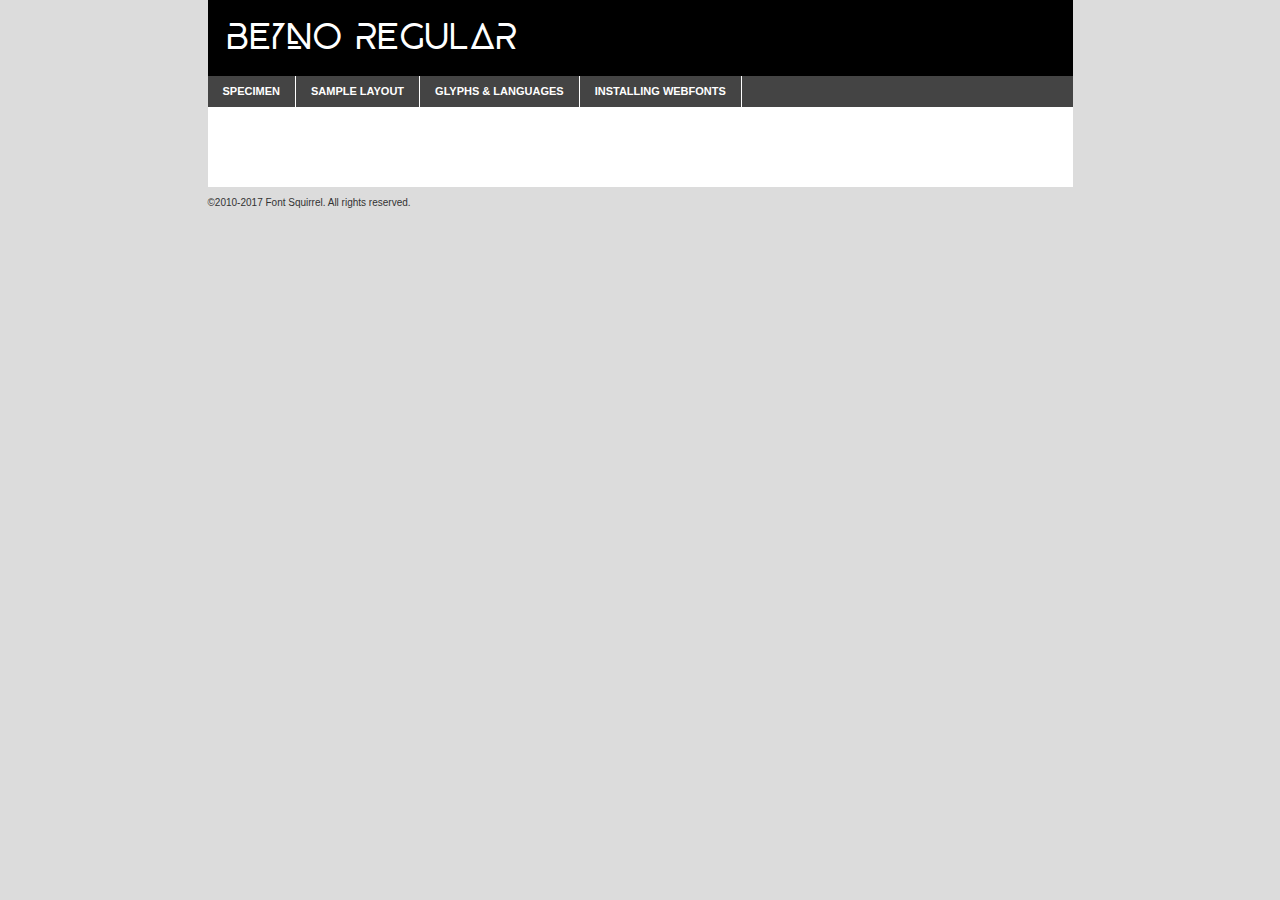
<file: Polices/fontsfree-net-beyno-demo.html>
<!DOCTYPE html PUBLIC "-//W3C//DTD XHTML 1.0 Transitional//EN"
        "http://www.w3.org/TR/xhtml1/DTD/xhtml1-transitional.dtd">

<html xmlns="http://www.w3.org/1999/xhtml" xml:lang="en" lang="en">
<head>
    <meta http-equiv="Content-Type" content="text/html; charset=utf-8"/>
    <script src="http://ajax.googleapis.com/ajax/libs/jquery/1.7.2/jquery.min.js" type="text/javascript" charset="utf-8"></script>
    <script type="text/javascript">
		(function($) {
			$.fn.easyTabs = function(option) {
				var param = jQuery.extend({ fadeSpeed: 'fast', defaultContent: 1, activeClass: 'active' }, option);
				$(this).each(function() {
					var thisId = '#' + this.id;
					if ( param.defaultContent == '' )
					{
						param.defaultContent = 1;
					}
					if ( typeof param.defaultContent == 'number' )
					{
						var defaultTab = $(thisId + ' .tabs li:eq(' + (param.defaultContent - 1) + ') a').attr('href').substr(1);
					}
					else
					{
						var defaultTab = param.defaultContent;
					}
					$(thisId + ' .tabs li a').each(function() {
						var tabToHide = $(this).attr('href').substr(1);
						$('#' + tabToHide).addClass('easytabs-tab-content');
					});
					hideAll();
					changeContent(defaultTab);

					function hideAll() {$(thisId + ' .easytabs-tab-content').hide();}

					function changeContent(tabId)
					{
						hideAll();
						$(thisId + ' .tabs li').removeClass(param.activeClass);
						$(thisId + ' .tabs li a[href=#' + tabId + ']').closest('li').addClass(param.activeClass);
						if ( param.fadeSpeed != 'none' )
						{
							$(thisId + ' #' + tabId).fadeIn(param.fadeSpeed);
						}
						else
						{
							$(thisId + ' #' + tabId).show();
						}
					}

					$(thisId + ' .tabs li').click(function() {
						var tabId = $(this).find('a').attr('href').substr(1);
						changeContent(tabId);
						return false;
					});
				});
			}
		})(jQuery);
    </script>
    <link rel="stylesheet" href="specimen_files/specimen_stylesheet.css" type="text/css" charset="utf-8"/>
    <link rel="stylesheet" href="stylesheet.css" type="text/css" charset="utf-8"/>

    <style type="text/css">
        		body {
			font-family: 'beynoregular';
        		}

            </style>

    <title>BEYNO Regular Specimen</title>


    <script type="text/javascript" charset="utf-8">
		$(document).ready(function() {
			$('#container').easyTabs({ defaultContent: 1 });
		});
    </script>
</head>

<body>
<div id="container">
    <div id="header">
		BEYNO Regular    </div>
    <ul class="tabs">
        <li><a href="#specimen">Specimen</a></li>
        <li><a href="#layout">Sample Layout</a></li>
		        <li><a href="#glyphs">Glyphs &amp; Languages</a></li>
        <li><a href="#installing">Installing Webfonts</a></li>

    </ul>

    <div id="main_content">


        <div id="specimen">

            <div class="section">
                <div class="grid12 firstcol">
                    <div class="huge">AaBb</div>
                </div>
            </div>

            <div class="section">
                <div class="glyph_range">A&#x200B;B&#x200b;C&#x200b;D&#x200b;E&#x200b;F&#x200b;G&#x200b;H&#x200b;I&#x200b;J&#x200b;K&#x200b;L&#x200b;M&#x200b;N&#x200b;O&#x200b;P&#x200b;Q&#x200b;R&#x200b;S&#x200b;T&#x200b;U&#x200b;V&#x200b;W&#x200b;X&#x200b;Y&#x200b;Z&#x200b;a&#x200b;b&#x200b;c&#x200b;d&#x200b;e&#x200b;f&#x200b;g&#x200b;h&#x200b;i&#x200b;j&#x200b;k&#x200b;l&#x200b;m&#x200b;n&#x200b;o&#x200b;p&#x200b;q&#x200b;r&#x200b;s&#x200b;t&#x200b;u&#x200b;v&#x200b;w&#x200b;x&#x200b;y&#x200b;z&#x200b;1&#x200b;2&#x200b;3&#x200b;4&#x200b;5&#x200b;6&#x200b;7&#x200b;8&#x200b;9&#x200b;0&#x200b;&amp;&#x200b;.&#x200b;,&#x200b;?&#x200b;!&#x200b;&#64;&#x200b;(&#x200b;)&#x200b;#&#x200b;$&#x200b;%&#x200b;*&#x200b;+&#x200b;-&#x200b;=&#x200b;:&#x200b;;</div>
            </div>
            <div class="section">
                <div class="grid12 firstcol">
                    <table class="sample_table">
                        <tr>
                            <td>10</td>
                            <td class="size10">abcdefghijklmnopqrstuvwxyzABCDEFGHIJKLMNOPQRSTUVWXYZ0123456789abcdefghijklmnopqrstuvwxyzABCDEFGHIJKLMNOPQRSTUVWXYZ0123456789abcdefghijklmnopqrstuvwxyzABCDEFGHIJKLMNOPQRSTUVWXYZ</td>
                        </tr>
                        <tr>
                            <td>11</td>
                            <td class="size11">abcdefghijklmnopqrstuvwxyzABCDEFGHIJKLMNOPQRSTUVWXYZ0123456789abcdefghijklmnopqrstuvwxyzABCDEFGHIJKLMNOPQRSTUVWXYZ0123456789abcdefghijklmnopqrstuvwxyzABCDEFGHIJKLMNOPQRSTUVWXYZ</td>
                        </tr>
                        <tr>
                            <td>12</td>
                            <td class="size12">abcdefghijklmnopqrstuvwxyzABCDEFGHIJKLMNOPQRSTUVWXYZ0123456789abcdefghijklmnopqrstuvwxyzABCDEFGHIJKLMNOPQRSTUVWXYZ0123456789abcdefghijklmnopqrstuvwxyzABCDEFGHIJKLMNOPQRSTUVWXYZ</td>
                        </tr>
                        <tr>
                            <td>13</td>
                            <td class="size13">abcdefghijklmnopqrstuvwxyzABCDEFGHIJKLMNOPQRSTUVWXYZ0123456789abcdefghijklmnopqrstuvwxyzABCDEFGHIJKLMNOPQRSTUVWXYZ0123456789abcdefghijklmnopqrstuvwxyzABCDEFGHIJKLMNOPQRSTUVWXYZ</td>
                        </tr>
                        <tr>
                            <td>14</td>
                            <td class="size14">abcdefghijklmnopqrstuvwxyzABCDEFGHIJKLMNOPQRSTUVWXYZ0123456789abcdefghijklmnopqrstuvwxyzABCDEFGHIJKLMNOPQRSTUVWXYZ0123456789abcdefghijklmnopqrstuvwxyzABCDEFGHIJKLMNOPQRSTUVWXYZ</td>
                        </tr>
                        <tr>
                            <td>16</td>
                            <td class="size16">abcdefghijklmnopqrstuvwxyzABCDEFGHIJKLMNOPQRSTUVWXYZ0123456789abcdefghijklmnopqrstuvwxyzABCDEFGHIJKLMNOPQRSTUVWXYZ</td>
                        </tr>
                        <tr>
                            <td>18</td>
                            <td class="size18">abcdefghijklmnopqrstuvwxyzABCDEFGHIJKLMNOPQRSTUVWXYZ0123456789abcdefghijklmnopqrstuvwxyzABCDEFGHIJKLMNOPQRSTUVWXYZ</td>
                        </tr>
                        <tr>
                            <td>20</td>
                            <td class="size20">abcdefghijklmnopqrstuvwxyzABCDEFGHIJKLMNOPQRSTUVWXYZ0123456789abcdefghijklmnopqrstuvwxyzABCDEFGHIJKLMNOPQRSTUVWXYZ</td>
                        </tr>
                        <tr>
                            <td>24</td>
                            <td class="size24">abcdefghijklmnopqrstuvwxyzABCDEFGHIJKLMNOPQRSTUVWXYZ0123456789abcdefghijklmnopqrstuvwxyzABCDEFGHIJKLMNOPQRSTUVWXYZ</td>
                        </tr>
                        <tr>
                            <td>30</td>
                            <td class="size30">abcdefghijklmnopqrstuvwxyzABCDEFGHIJKLMNOPQRSTUVWXYZ0123456789abcdefghijklmnopqrstuvwxyzABCDEFGHIJKLMNOPQRSTUVWXYZ</td>
                        </tr>
                        <tr>
                            <td>36</td>
                            <td class="size36">abcdefghijklmnopqrstuvwxyzABCDEFGHIJKLMNOPQRSTUVWXYZ0123456789abcdefghijklmnopqrstuvwxyzABCDEFGHIJKLMNOPQRSTUVWXYZ</td>
                        </tr>
                        <tr>
                            <td>48</td>
                            <td class="size48">abcdefghijklmnopqrstuvwxyzABCDEFGHIJKLMNOPQRSTUVWXYZ0123456789abcdefghijklmnopqrstuvwxyzABCDEFGHIJKLMNOPQRSTUVWXYZ</td>
                        </tr>
                        <tr>
                            <td>60</td>
                            <td class="size60">abcdefghijklmnopqrstuvwxyzABCDEFGHIJKLMNOPQRSTUVWXYZ0123456789abcdefghijklmnopqrstuvwxyzABCDEFGHIJKLMNOPQRSTUVWXYZ</td>
                        </tr>
                        <tr>
                            <td>72</td>
                            <td class="size72">abcdefghijklmnopqrstuvwxyzABCDEFGHIJKLMNOPQRSTUVWXYZ0123456789abcdefghijklmnopqrstuvwxyzABCDEFGHIJKLMNOPQRSTUVWXYZ</td>
                        </tr>
                        <tr>
                            <td>90</td>
                            <td class="size90">abcdefghijklmnopqrstuvwxyzABCDEFGHIJKLMNOPQRSTUVWXYZ0123456789abcdefghijklmnopqrstuvwxyzABCDEFGHIJKLMNOPQRSTUVWXYZ</td>
                        </tr>
                    </table>

                </div>

            </div>


            <div class="section" id="bodycomparison">


                <div id="xheight">
                    <div class="fontbody">&#x25FC;&#x25FC;&#x25FC;&#x25FC;&#x25FC;&#x25FC;&#x25FC;&#x25FC;&#x25FC;&#x25FC;&#x25FC;&#x25FC;&#x25FC;&#x25FC;&#x25FC;&#x25FC;&#x25FC;&#x25FC;&#x25FC;&#x25FC;&#x25FC;&#x25FC;&#x25FC;&#x25FC;&#x25FC;&#x25FC;&#x25FC;&#x25FC;&#x25FC;&#x25FC;&#x25FC;&#x25FC;&#x25FC;&#x25FC;&#x25FC;&#x25FC;&#x25FC;&#x25FC;&#x25FC;&#x25FC;&#x25FC;&#x25FC;&#x25FC;&#x25FC;&#x25FC;&#x25FC;&#x25FC;&#x25FC;&#x25FC;&#x25FC;&#x25FC;&#x25FC;&#x25FC;&#x25FC;&#x25FC;&#x25FC;&#x25FC;&#x25FC;&#x25FC;&#x25FC;&#x25FC;&#x25FC;&#x25FC;&#x25FC;&#x25FC;&#x25FC;&#x25FC;&#x25FC;&#x25FC;&#x25FC;&#x25FC;&#x25FC;&#x25FC;&#x25FC;&#x25FC;&#x25FC;&#x25FC;&#x25FC;&#x25FC;&#x25FC;&#x25FC;&#x25FC;&#x25FC;&#x25FC;&#x25FC;&#x25FC;&#x25FC;&#x25FC;&#x25FC;&#x25FC;&#x25FC;&#x25FC;&#x25FC;&#x25FC;&#x25FC;&#x25FC;&#x25FC;&#x25FC;&#x25FC;body</div>
                    <div class="arialbody">body</div>
                    <div class="verdanabody">body</div>
                    <div class="georgiabody">body</div>
                </div>
                <div class="fontbody" style="z-index:1">
                    body<span>BEYNO Regular</span>
                </div>
                <div class="arialbody" style="z-index:1">
                    body<span>Arial</span>
                </div>
                <div class="verdanabody" style="z-index:1">
                    body<span>Verdana</span>
                </div>
                <div class="georgiabody" style="z-index:1">
                    body<span>Georgia</span>
                </div>


            </div>


            <div class="section psample psample_row1" id="">

                <div class="grid2 firstcol">
                    <p class="size10"><span>10.</span>Aenean lacinia bibendum nulla sed consectetur. Fusce dapibus, tellus ac cursus commodo, tortor mauris condimentum nibh, ut fermentum massa justo sit amet risus. Nullam id dolor id nibh ultricies vehicula ut id elit. Cum sociis natoque penatibus et magnis dis parturient montes, nascetur ridiculus mus. Nulla vitae elit libero, a pharetra augue.</p>

                </div>
                <div class="grid3">
                    <p class="size11"><span>11.</span>Aenean lacinia bibendum nulla sed consectetur. Fusce dapibus, tellus ac cursus commodo, tortor mauris condimentum nibh, ut fermentum massa justo sit amet risus. Nullam id dolor id nibh ultricies vehicula ut id elit. Cum sociis natoque penatibus et magnis dis parturient montes, nascetur ridiculus mus. Nulla vitae elit libero, a pharetra augue.</p>

                </div>
                <div class="grid3">
                    <p class="size12"><span>12.</span>Aenean lacinia bibendum nulla sed consectetur. Fusce dapibus, tellus ac cursus commodo, tortor mauris condimentum nibh, ut fermentum massa justo sit amet risus. Nullam id dolor id nibh ultricies vehicula ut id elit. Cum sociis natoque penatibus et magnis dis parturient montes, nascetur ridiculus mus. Nulla vitae elit libero, a pharetra augue.</p>

                </div>
                <div class="grid4">
                    <p class="size13"><span>13.</span>Aenean lacinia bibendum nulla sed consectetur. Fusce dapibus, tellus ac cursus commodo, tortor mauris condimentum nibh, ut fermentum massa justo sit amet risus. Nullam id dolor id nibh ultricies vehicula ut id elit. Cum sociis natoque penatibus et magnis dis parturient montes, nascetur ridiculus mus. Nulla vitae elit libero, a pharetra augue.</p>

                </div>
                <div class="white_blend"></div>

            </div>
            <div class="section psample psample_row2" id="">
                <div class="grid3 firstcol">
                    <p class="size14"><span>14.</span>Aenean lacinia bibendum nulla sed consectetur. Fusce dapibus, tellus ac cursus commodo, tortor mauris condimentum nibh, ut fermentum massa justo sit amet risus. Nullam id dolor id nibh ultricies vehicula ut id elit. Cum sociis natoque penatibus et magnis dis parturient montes, nascetur ridiculus mus. Nulla vitae elit libero, a pharetra augue.</p>

                </div>
                <div class="grid4">
                    <p class="size16"><span>16.</span>Aenean lacinia bibendum nulla sed consectetur. Fusce dapibus, tellus ac cursus commodo, tortor mauris condimentum nibh, ut fermentum massa justo sit amet risus. Nullam id dolor id nibh ultricies vehicula ut id elit. Cum sociis natoque penatibus et magnis dis parturient montes, nascetur ridiculus mus. Nulla vitae elit libero, a pharetra augue.</p>

                </div>
                <div class="grid5">
                    <p class="size18"><span>18.</span>Aenean lacinia bibendum nulla sed consectetur. Fusce dapibus, tellus ac cursus commodo, tortor mauris condimentum nibh, ut fermentum massa justo sit amet risus. Nullam id dolor id nibh ultricies vehicula ut id elit. Cum sociis natoque penatibus et magnis dis parturient montes, nascetur ridiculus mus. Nulla vitae elit libero, a pharetra augue.</p>

                </div>

                <div class="white_blend"></div>

            </div>

            <div class="section psample psample_row3" id="">
                <div class="grid5 firstcol">
                    <p class="size20"><span>20.</span>Aenean lacinia bibendum nulla sed consectetur. Fusce dapibus, tellus ac cursus commodo, tortor mauris condimentum nibh, ut fermentum massa justo sit amet risus. Nullam id dolor id nibh ultricies vehicula ut id elit. Cum sociis natoque penatibus et magnis dis parturient montes, nascetur ridiculus mus. Nulla vitae elit libero, a pharetra augue.</p>
                </div>
                <div class="grid7">
                    <p class="size24"><span>24.</span>Aenean lacinia bibendum nulla sed consectetur. Fusce dapibus, tellus ac cursus commodo, tortor mauris condimentum nibh, ut fermentum massa justo sit amet risus. Nullam id dolor id nibh ultricies vehicula ut id elit. Cum sociis natoque penatibus et magnis dis parturient montes, nascetur ridiculus mus. Nulla vitae elit libero, a pharetra augue.</p>
                </div>

                <div class="white_blend"></div>

            </div>

            <div class="section psample psample_row4" id="">
                <div class="grid12 firstcol">
                    <p class="size30"><span>30.</span>Aenean lacinia bibendum nulla sed consectetur. Fusce dapibus, tellus ac cursus commodo, tortor mauris condimentum nibh, ut fermentum massa justo sit amet risus. Nullam id dolor id nibh ultricies vehicula ut id elit. Cum sociis natoque penatibus et magnis dis parturient montes, nascetur ridiculus mus. Nulla vitae elit libero, a pharetra augue.</p>
                </div>
                <div class="white_blend"></div>

            </div>


            <div class="section psample psample_row1 fullreverse">
                <div class="grid2 firstcol">
                    <p class="size10"><span>10.</span>Aenean lacinia bibendum nulla sed consectetur. Fusce dapibus, tellus ac cursus commodo, tortor mauris condimentum nibh, ut fermentum massa justo sit amet risus. Nullam id dolor id nibh ultricies vehicula ut id elit. Cum sociis natoque penatibus et magnis dis parturient montes, nascetur ridiculus mus. Nulla vitae elit libero, a pharetra augue.</p>

                </div>
                <div class="grid3">
                    <p class="size11"><span>11.</span>Aenean lacinia bibendum nulla sed consectetur. Fusce dapibus, tellus ac cursus commodo, tortor mauris condimentum nibh, ut fermentum massa justo sit amet risus. Nullam id dolor id nibh ultricies vehicula ut id elit. Cum sociis natoque penatibus et magnis dis parturient montes, nascetur ridiculus mus. Nulla vitae elit libero, a pharetra augue.</p>

                </div>
                <div class="grid3">
                    <p class="size12"><span>12.</span>Aenean lacinia bibendum nulla sed consectetur. Fusce dapibus, tellus ac cursus commodo, tortor mauris condimentum nibh, ut fermentum massa justo sit amet risus. Nullam id dolor id nibh ultricies vehicula ut id elit. Cum sociis natoque penatibus et magnis dis parturient montes, nascetur ridiculus mus. Nulla vitae elit libero, a pharetra augue.</p>

                </div>
                <div class="grid4">
                    <p class="size13"><span>13.</span>Aenean lacinia bibendum nulla sed consectetur. Fusce dapibus, tellus ac cursus commodo, tortor mauris condimentum nibh, ut fermentum massa justo sit amet risus. Nullam id dolor id nibh ultricies vehicula ut id elit. Cum sociis natoque penatibus et magnis dis parturient montes, nascetur ridiculus mus. Nulla vitae elit libero, a pharetra augue.</p>

                </div>
                <div class="black_blend"></div>

            </div>

            <div class="section psample psample_row2 fullreverse">
                <div class="grid3 firstcol">
                    <p class="size14"><span>14.</span>Aenean lacinia bibendum nulla sed consectetur. Fusce dapibus, tellus ac cursus commodo, tortor mauris condimentum nibh, ut fermentum massa justo sit amet risus. Nullam id dolor id nibh ultricies vehicula ut id elit. Cum sociis natoque penatibus et magnis dis parturient montes, nascetur ridiculus mus. Nulla vitae elit libero, a pharetra augue.</p>

                </div>
                <div class="grid4">
                    <p class="size16"><span>16.</span>Aenean lacinia bibendum nulla sed consectetur. Fusce dapibus, tellus ac cursus commodo, tortor mauris condimentum nibh, ut fermentum massa justo sit amet risus. Nullam id dolor id nibh ultricies vehicula ut id elit. Cum sociis natoque penatibus et magnis dis parturient montes, nascetur ridiculus mus. Nulla vitae elit libero, a pharetra augue.</p>

                </div>
                <div class="grid5">
                    <p class="size18"><span>18.</span>Aenean lacinia bibendum nulla sed consectetur. Fusce dapibus, tellus ac cursus commodo, tortor mauris condimentum nibh, ut fermentum massa justo sit amet risus. Nullam id dolor id nibh ultricies vehicula ut id elit. Cum sociis natoque penatibus et magnis dis parturient montes, nascetur ridiculus mus. Nulla vitae elit libero, a pharetra augue.</p>

                </div>
                <div class="black_blend"></div>

            </div>

            <div class="section psample fullreverse psample_row3" id="">
                <div class="grid5 firstcol">
                    <p class="size20"><span>20.</span>Aenean lacinia bibendum nulla sed consectetur. Fusce dapibus, tellus ac cursus commodo, tortor mauris condimentum nibh, ut fermentum massa justo sit amet risus. Nullam id dolor id nibh ultricies vehicula ut id elit. Cum sociis natoque penatibus et magnis dis parturient montes, nascetur ridiculus mus. Nulla vitae elit libero, a pharetra augue.</p>
                </div>
                <div class="grid7">
                    <p class="size24"><span>24.</span>Aenean lacinia bibendum nulla sed consectetur. Fusce dapibus, tellus ac cursus commodo, tortor mauris condimentum nibh, ut fermentum massa justo sit amet risus. Nullam id dolor id nibh ultricies vehicula ut id elit. Cum sociis natoque penatibus et magnis dis parturient montes, nascetur ridiculus mus. Nulla vitae elit libero, a pharetra augue.</p>
                </div>

                <div class="black_blend"></div>

            </div>

            <div class="section psample fullreverse psample_row4" id="" style="border-bottom: 20px #000 solid;">
                <div class="grid12 firstcol">
                    <p class="size30"><span>30.</span>Aenean lacinia bibendum nulla sed consectetur. Fusce dapibus, tellus ac cursus commodo, tortor mauris condimentum nibh, ut fermentum massa justo sit amet risus. Nullam id dolor id nibh ultricies vehicula ut id elit. Cum sociis natoque penatibus et magnis dis parturient montes, nascetur ridiculus mus. Nulla vitae elit libero, a pharetra augue.</p>
                </div>
                <div class="black_blend"></div>

            </div>


        </div>

        <div id="layout">

            <div class="section">

                <div class="grid12 firstcol">
                    <h1>Lorem Ipsum Dolor</h1>
                    <h2>Etiam porta sem malesuada magna mollis euismod</h2>

                    <p class="byline">By <a href="#link">Aenean Lacinia</a></p>
                </div>
            </div>
            <div class="section">
                <div class="grid8 firstcol">
                    <p class="large">Donec sed odio dui. Morbi leo risus, porta ac consectetur ac, vestibulum at eros. Fusce dapibus, tellus ac cursus commodo, tortor mauris condimentum nibh, ut fermentum massa justo sit amet risus. </p>


                    <h3>Pellentesque ornare sem</h3>

                    <p>Maecenas sed diam eget risus varius blandit sit amet non magna. Maecenas faucibus mollis interdum. Donec ullamcorper nulla non metus auctor fringilla. Nullam id dolor id nibh ultricies vehicula ut id elit. Nullam id dolor id nibh ultricies vehicula ut id elit. </p>

                    <p>Aenean eu leo quam. Pellentesque ornare sem lacinia quam venenatis vestibulum. Lorem ipsum dolor sit amet, consectetur adipiscing elit. Cum sociis natoque penatibus et magnis dis parturient montes, nascetur ridiculus mus. </p>

                    <p>Nulla vitae elit libero, a pharetra augue. Praesent commodo cursus magna, vel scelerisque nisl consectetur et. Aenean lacinia bibendum nulla sed consectetur. </p>

                    <p>Nullam quis risus eget urna mollis ornare vel eu leo. Nullam quis risus eget urna mollis ornare vel eu leo. Maecenas sed diam eget risus varius blandit sit amet non magna. Donec ullamcorper nulla non metus auctor fringilla. </p>

                    <h3>Cras mattis consectetur</h3>

                    <p>Aenean eu leo quam. Pellentesque ornare sem lacinia quam venenatis vestibulum. Aenean lacinia bibendum nulla sed consectetur. Integer posuere erat a ante venenatis dapibus posuere velit aliquet. Cras mattis consectetur purus sit amet fermentum. </p>

                    <p>Nullam id dolor id nibh ultricies vehicula ut id elit. Nullam quis risus eget urna mollis ornare vel eu leo. Cras mattis consectetur purus sit amet fermentum.</p>
                </div>

                <div class="grid4 sidebar">

                    <div class="box reverse">
                        <p class="last">Nullam quis risus eget urna mollis ornare vel eu leo. Donec ullamcorper nulla non metus auctor fringilla. Cras mattis consectetur purus sit amet fermentum. Sed posuere consectetur est at lobortis. Lorem ipsum dolor sit amet, consectetur adipiscing elit. </p>
                    </div>

                    <p class="caption">Maecenas sed diam eget risus varius.</p>

                    <p>Vestibulum id ligula porta felis euismod semper. Integer posuere erat a ante venenatis dapibus posuere velit aliquet. Vestibulum id ligula porta felis euismod semper. Sed posuere consectetur est at lobortis. Maecenas sed diam eget risus varius blandit sit amet non magna. Fusce dapibus, tellus ac cursus commodo, tortor mauris condimentum nibh, ut fermentum massa justo sit amet risus. </p>


                    <p>Duis mollis, est non commodo luctus, nisi erat porttitor ligula, eget lacinia odio sem nec elit. Aenean lacinia bibendum nulla sed consectetur. Vivamus sagittis lacus vel augue laoreet rutrum faucibus dolor auctor. Aenean lacinia bibendum nulla sed consectetur. Nullam quis risus eget urna mollis ornare vel eu leo. </p>

                    <p>Praesent commodo cursus magna, vel scelerisque nisl consectetur et. Donec ullamcorper nulla non metus auctor fringilla. Maecenas faucibus mollis interdum. Fusce dapibus, tellus ac cursus commodo, tortor mauris condimentum nibh, ut fermentum massa justo sit amet risus. </p>

                </div>
            </div>

        </div>


		

        <div id="glyphs">
            <div class="section">
                <div class="grid12 firstcol">

                    <h1>Language Support</h1>
                    <p>The subset of BEYNO Regular in this kit supports the following languages:<br/>

						English, Arrernte, Bislama, Cebuano, Fijian, Gilbertese, Hmong, Ibanag, Iloko_ilokano, Interglossa_glosa, Interlingua, Lojban, Norfolk_pitcairnese, Oromo, Rotokas, Seychelles_creole, Shona, Somali, Southern_ndebele, Swahili, Swati_swazi, Tok_pisin, Warlpiri, Xhosa, Zulu, Latinbasic, Demo                    </p>
                    <h1>Glyph Chart</h1>
                    <p>The subset of BEYNO Regular in this kit includes all the glyphs listed below. Unicode entities are included above each glyph to help you insert individual characters into your layout.</p>
                    <div id="glyph_chart">

																																	                                <div><p>&amp;#13;</p>&#13;</div>
																				                                <div><p>&amp;#32;</p>&#32;</div>
																				                                <div><p>&amp;#33;</p>&#33;</div>
																				                                <div><p>&amp;#34;</p>&#34;</div>
																				                                <div><p>&amp;#43;</p>&#43;</div>
																				                                <div><p>&amp;#44;</p>&#44;</div>
																				                                <div><p>&amp;#46;</p>&#46;</div>
																				                                <div><p>&amp;#47;</p>&#47;</div>
																				                                <div><p>&amp;#48;</p>&#48;</div>
																				                                <div><p>&amp;#49;</p>&#49;</div>
																				                                <div><p>&amp;#50;</p>&#50;</div>
																				                                <div><p>&amp;#51;</p>&#51;</div>
																				                                <div><p>&amp;#52;</p>&#52;</div>
																				                                <div><p>&amp;#53;</p>&#53;</div>
																				                                <div><p>&amp;#54;</p>&#54;</div>
																				                                <div><p>&amp;#55;</p>&#55;</div>
																				                                <div><p>&amp;#56;</p>&#56;</div>
																				                                <div><p>&amp;#57;</p>&#57;</div>
																				                                <div><p>&amp;#63;</p>&#63;</div>
																				                                <div><p>&amp;#65;</p>&#65;</div>
																				                                <div><p>&amp;#66;</p>&#66;</div>
																				                                <div><p>&amp;#67;</p>&#67;</div>
																				                                <div><p>&amp;#68;</p>&#68;</div>
																				                                <div><p>&amp;#69;</p>&#69;</div>
																				                                <div><p>&amp;#70;</p>&#70;</div>
																				                                <div><p>&amp;#71;</p>&#71;</div>
																				                                <div><p>&amp;#72;</p>&#72;</div>
																				                                <div><p>&amp;#73;</p>&#73;</div>
																				                                <div><p>&amp;#74;</p>&#74;</div>
																				                                <div><p>&amp;#75;</p>&#75;</div>
																				                                <div><p>&amp;#76;</p>&#76;</div>
																				                                <div><p>&amp;#77;</p>&#77;</div>
																				                                <div><p>&amp;#78;</p>&#78;</div>
																				                                <div><p>&amp;#79;</p>&#79;</div>
																				                                <div><p>&amp;#80;</p>&#80;</div>
																				                                <div><p>&amp;#81;</p>&#81;</div>
																				                                <div><p>&amp;#82;</p>&#82;</div>
																				                                <div><p>&amp;#83;</p>&#83;</div>
																				                                <div><p>&amp;#84;</p>&#84;</div>
																				                                <div><p>&amp;#85;</p>&#85;</div>
																				                                <div><p>&amp;#86;</p>&#86;</div>
																				                                <div><p>&amp;#87;</p>&#87;</div>
																				                                <div><p>&amp;#88;</p>&#88;</div>
																				                                <div><p>&amp;#89;</p>&#89;</div>
																				                                <div><p>&amp;#90;</p>&#90;</div>
																				                                <div><p>&amp;#97;</p>&#97;</div>
																				                                <div><p>&amp;#98;</p>&#98;</div>
																				                                <div><p>&amp;#99;</p>&#99;</div>
																				                                <div><p>&amp;#100;</p>&#100;</div>
																				                                <div><p>&amp;#101;</p>&#101;</div>
																				                                <div><p>&amp;#102;</p>&#102;</div>
																				                                <div><p>&amp;#103;</p>&#103;</div>
																				                                <div><p>&amp;#104;</p>&#104;</div>
																				                                <div><p>&amp;#105;</p>&#105;</div>
																				                                <div><p>&amp;#106;</p>&#106;</div>
																				                                <div><p>&amp;#107;</p>&#107;</div>
																				                                <div><p>&amp;#108;</p>&#108;</div>
																				                                <div><p>&amp;#109;</p>&#109;</div>
																				                                <div><p>&amp;#110;</p>&#110;</div>
																				                                <div><p>&amp;#111;</p>&#111;</div>
																				                                <div><p>&amp;#112;</p>&#112;</div>
																				                                <div><p>&amp;#113;</p>&#113;</div>
																				                                <div><p>&amp;#114;</p>&#114;</div>
																				                                <div><p>&amp;#115;</p>&#115;</div>
																				                                <div><p>&amp;#116;</p>&#116;</div>
																				                                <div><p>&amp;#117;</p>&#117;</div>
																				                                <div><p>&amp;#118;</p>&#118;</div>
																				                                <div><p>&amp;#119;</p>&#119;</div>
																				                                <div><p>&amp;#120;</p>&#120;</div>
																				                                <div><p>&amp;#121;</p>&#121;</div>
																				                                <div><p>&amp;#122;</p>&#122;</div>
																				                                <div><p>&amp;#160;</p>&#160;</div>
																				                                <div><p>&amp;#8192;</p>&#8192;</div>
																				                                <div><p>&amp;#8193;</p>&#8193;</div>
																				                                <div><p>&amp;#8194;</p>&#8194;</div>
																				                                <div><p>&amp;#8195;</p>&#8195;</div>
																				                                <div><p>&amp;#8196;</p>&#8196;</div>
																				                                <div><p>&amp;#8197;</p>&#8197;</div>
																				                                <div><p>&amp;#8198;</p>&#8198;</div>
																				                                <div><p>&amp;#8199;</p>&#8199;</div>
																				                                <div><p>&amp;#8200;</p>&#8200;</div>
																				                                <div><p>&amp;#8201;</p>&#8201;</div>
																				                                <div><p>&amp;#8202;</p>&#8202;</div>
																				                                <div><p>&amp;#8239;</p>&#8239;</div>
																				                                <div><p>&amp;#8287;</p>&#8287;</div>
																				                                <div><p>&amp;#9724;</p>&#9724;</div>
																																													                    </div>
                </div>


            </div>
        </div>


        <div id="specs">

        </div>

        <div id="installing">
            <div class="section">
                <div class="grid7 firstcol">
                    <h1>Installing Webfonts</h1>

                    <p>Webfonts are supported by all major browser platforms but not all in the same way. There are currently four different font formats that must be included in order to target all browsers. This includes TTF, WOFF, EOT and SVG.</p>

                    <h2>1. Upload your webfonts</h2>
                    <p>You must upload your webfont kit to your website. They should be in or near the same directory as your CSS files.</p>

                    <h2>2. Include the webfont stylesheet</h2>
                    <p>A special CSS @font-face declaration helps the various browsers select the appropriate font it needs without causing you a bunch of headaches. Learn more about this syntax by reading the <a href="https://www.fontspring.com/blog/further-hardening-of-the-bulletproof-syntax">Fontspring blog post</a> about it. The code for it is as follows:</p>


                    <code>
                        @font-face{
                        font-family: 'MyWebFont';
                        src: url('WebFont.eot');
                        src: url('WebFont.eot?#iefix') format('embedded-opentype'),
                        url('WebFont.woff') format('woff'),
                        url('WebFont.ttf') format('truetype'),
                        url('WebFont.svg#webfont') format('svg');
                        }
                    </code>

                    <p>We've already gone ahead and generated the code for you. All you have to do is link to the stylesheet in your HTML, like this:</p>
                    <code>&lt;link rel=&quot;stylesheet&quot; href=&quot;stylesheet.css&quot; type=&quot;text/css&quot; charset=&quot;utf-8&quot; /&gt;</code>

                    <h2>3. Modify your own stylesheet</h2>
                    <p>To take advantage of your new fonts, you must tell your stylesheet to use them. Look at the original @font-face declaration above and find the property called "font-family." The name linked there will be what you use to reference the font. Prepend that webfont name to the font stack in the "font-family" property, inside the selector you want to change. For example:</p>
                    <code>p { font-family: 'WebFont', Arial, sans-serif; }</code>

                    <h2>4. Test</h2>
                    <p>Getting webfonts to work cross-browser <em>can</em> be tricky. Use the information in the sidebar to help you if you find that fonts aren't loading in a particular browser.</p>
                </div>

                <div class="grid5 sidebar">
                    <div class="box">
                        <h2>Troubleshooting<br/>Font-Face Problems</h2>
                        <p>Having trouble getting your webfonts to load in your new website? Here are some tips to sort out what might be the problem.</p>

                        <h3>Fonts not showing in any browser</h3>

                        <p>This sounds like you need to work on the plumbing. You either did not upload the fonts to the correct directory, or you did not link the fonts properly in the CSS. If you've confirmed that all this is correct and you still have a problem, take a look at your .htaccess file and see if requests are getting intercepted.</p>

                        <h3>Fonts not loading in iPhone or iPad</h3>

                        <p>The most common problem here is that you are serving the fonts from an IIS server. IIS refuses to serve files that have unknown MIME types. If that is the case, you must set the MIME type for SVG to "image/svg+xml" in the server settings. Follow these instructions from Microsoft if you need help.</p>

                        <h3>Fonts not loading in Firefox</h3>

                        <p>The primary reason for this failure? You are still using a version Firefox older than 3.5. So upgrade already! If that isn't it, then you are very likely serving fonts from a different domain. Firefox requires that all font assets be served from the same domain. Lastly it is possible that you need to add WOFF to your list of MIME types (if you are serving via IIS.)</p>

                        <h3>Fonts not loading in IE</h3>

                        <p>Are you looking at Internet Explorer on an actual Windows machine or are you cheating by using a service like Adobe BrowserLab? Many of these screenshot services do not render @font-face for IE. Best to test it on a real machine.</p>

                        <h3>Fonts not loading in IE9</h3>

                        <p>IE9, like Firefox, requires that fonts be served from the same domain as the website. Make sure that is the case.</p>
                    </div>
                </div>
            </div>

        </div>

    </div>
    <div id="footer">
        <p>&copy;2010-2017 Font Squirrel. All rights reserved.</p>
    </div>
</div>
</body>
</html>
</file>
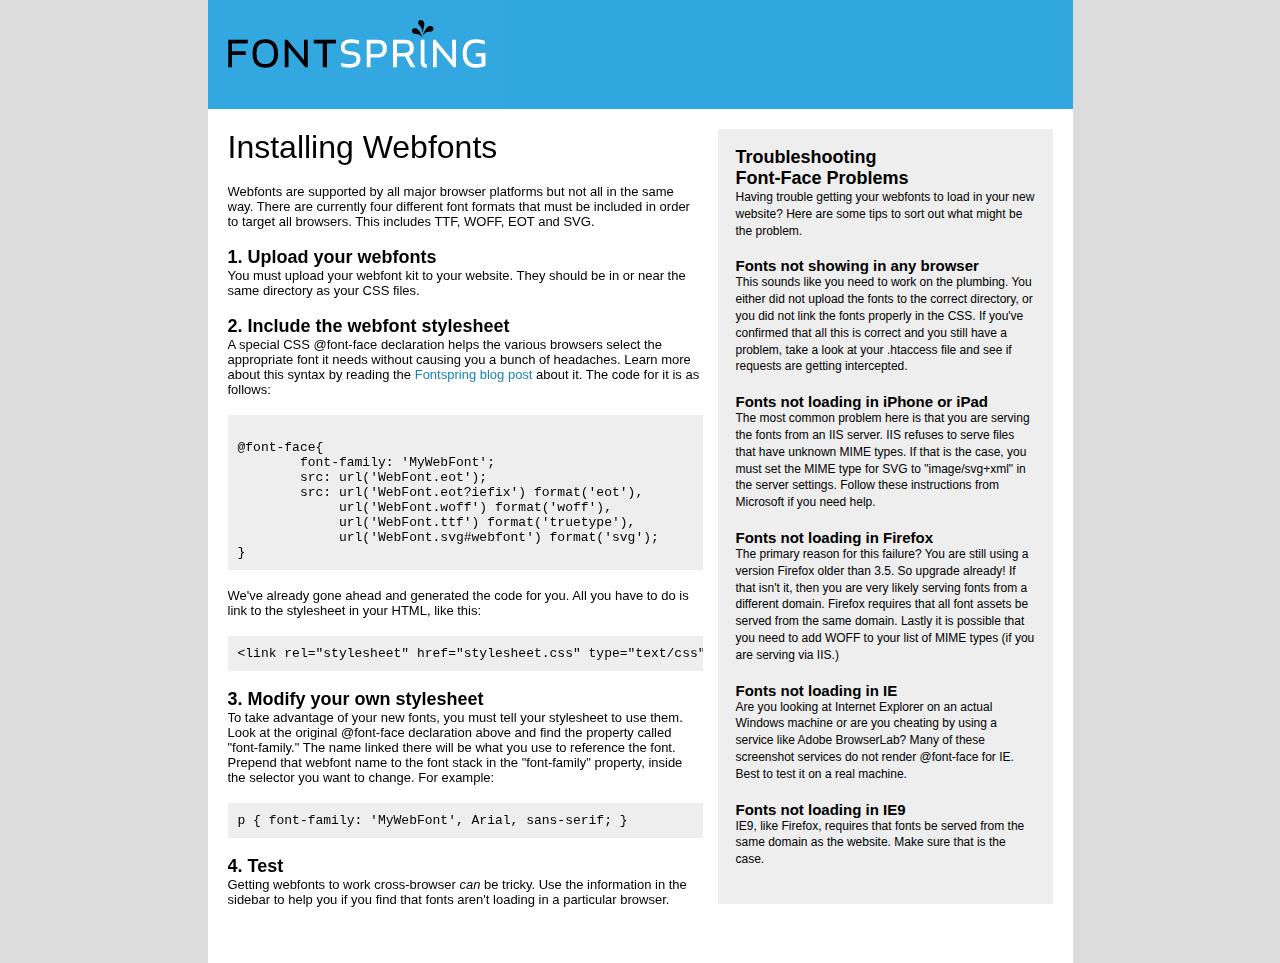
<file: Polices/How_to_use_webfonts.html>
<!DOCTYPE html PUBLIC "-//W3C//DTD XHTML 1.0 Transitional//EN"
	"http://www.w3.org/TR/xhtml1/DTD/xhtml1-transitional.dtd">

<html xmlns="http://www.w3.org/1999/xhtml" xml:lang="en" lang="en">
<head>
	<meta http-equiv="Content-Type" content="text/html; charset=utf-8" />

	<link rel="stylesheet" href="stylesheet.css" type="text/css" charset="utf-8" />

	<style type="text/css" media="screen">
		/*-- RESET ------*/
		html, body, div, span, applet, object, iframe,
		h1, h2, h3, h4, h5, h6, p, blockquote, pre,
		a, abbr, acronym, address, big, cite, code,
		del, dfn, em, font, img, ins, kbd, q, s, samp,
		small, strike, strong, sub, sup, tt, var,
		b, u, i, center, dl, dt, dd, ol, ul, li,
		fieldset, form, label, legend, table, 
		caption, tbody, tfoot, thead, tr, th, td 
		                  {margin: 0;padding: 0;border: 0;outline: 0;
		                  font-size: 100%;vertical-align: baseline;
		                  background: transparent;}
		body              {line-height: 1;}
		ol, ul            {list-style: none;}
		blockquote, q     {quotes: none;}
		blockquote:before, blockquote:after,
		q:before, q:after {content: '';	content: none;}
		:focus            {outline: 0;}
		ins               {text-decoration: none;}
		del               {text-decoration: line-through;}
		table             {border-collapse: collapse;border-spacing: 0;}
		
		/*-- GRID -----*/
		.section {margin-bottom: 18px;
		}
		.section:after	{content: ".";display: block;height: 0;clear: both;visibility: hidden;}
		.section 		{*zoom: 1;}

		.section .firstcolumn,
		.section .firstcol {margin-left: 0;}
		
		.grid1, .grid1_2cols, .grid1_3cols, .grid1_4cols, .grid2, .grid2_3cols, .grid2_4cols, .grid3, .grid3_2cols, .grid3_4cols, .grid4, .grid4_3cols, .grid5, .grid5_2cols, .grid5_3cols, .grid5_4cols, .grid6, .grid6_4cols, .grid7, .grid7_2cols, .grid7_3cols, .grid7_4cols, .grid8, .grid8_3cols, .grid9, .grid9_2cols, .grid9_4cols, .grid10, .grid10_3cols, .grid10_4cols, .grid11, .grid11_2cols, .grid11_3cols, .grid11_4cols, .grid12
		{margin-left: 15px;float: left;display: inline; overflow: hidden;}
		.width5, .grid5, .span-5 {width: 335px;}
		.width5_2cols,.grid5_2cols {width: 160px;}
		.width5_3cols,.grid5_3cols  {width: 101px;}
		.width5_4cols,.grid5_4cols  {width: 72px;}
		.input_width5 {width: 329px;}

		.width6, .grid6, .span-6 {width: 405px;}
		.width6_4cols,.grid6_4cols  {width: 90px;}
		.input_width6 {width: 399px;}

		.width7, .grid7, .span-7 {width: 475px;}
		.width7_2cols,.grid7_2cols {width: 230px;}
		.width7_3cols,.grid7_3cols  {width: 148px;}
		.width7_4cols,.grid7_4cols  {width: 107px;}
		.input_width7 {width: 469px;}
		
		/*-- STYLES -----*/
		body {
			color: #000;
			background-color: #dcdcdc;
			font: 13px Arial, sans-serif;
		}

		a {
			text-decoration: none;
			color: #1883ba;
		}

		h1{
			font-size: 32px;
			font-weight: normal;
			font-style: normal;
			margin-bottom: 18px;
		}

		h2{
			font-size: 18px;
		}

		#container {
			width: 865px;
			margin: 0px auto;
		}
		


		#header {
			height:109px;
			font-size: 36px;
			background-color: #000;
			color: #fff;
			text-indent:-9999px;
			background: url([data-uri]) no-repeat left center;
			background-color: #31a7e0;
			
		}
		
		#main_content {
			background-color: #fff;
			padding: 20px 20px 20px;
		}


		#footer p {
			margin: 0;
			padding-top: 10px;
			padding-bottom: 50px;
			color: #333;
			font: 10px Arial, sans-serif;
		}
		code {
			white-space: pre;
			background-color: #eee;
			display: block;
			padding: 10px;
			margin-bottom: 18px;
			overflow: auto;
		}

		.box  { 
		  padding: 18px; 
		  margin-bottom: 18px; 
		  background: #eee; 
		}
		.bottom,.last 	{margin-bottom:0 !important; padding-bottom:0 !important;}
		

		
		p{
			line-height: 1.2em;
			margin-bottom: 18px;
			font: 13px Arial, sans-serif;
		}



		h3{
			font-size: 15px;
			margin-top: 18px;
		}
		
		.sidebar p{
			font-size: 12px;
			line-height: 1.4em;
		}
		
	</style>

<title>How to Use Webfonts</title>
	
</head>

<body>
<div id="container">
	<div id="header">
		Fontspring
	</div>
	<div id="main_content">
			<div class="section">
				<div class="grid7 firstcol">
					<h1>Installing Webfonts</h1>
					
					<p>Webfonts are supported by all major browser platforms but not all in the same way. There are currently four different font formats that must be included in order to target all browsers. This includes TTF, WOFF, EOT and SVG.</p>
					
					<h2>1. Upload your webfonts</h2>
					<p>You must upload your webfont kit to your website. They should be in or near the same directory as your CSS files.</p>
					
					<h2>2. Include the webfont stylesheet</h2>
					<p>A special CSS @font-face declaration helps the various browsers select the appropriate font it needs without causing you a bunch of headaches. Learn more about this syntax by reading the <a href="https://www.fontspring.com/blog/further-hardening-of-the-bulletproof-syntax">Fontspring blog post</a> about it. The code for it is as follows:</p>


<code>
@font-face{ 
	font-family: 'MyWebFont';
	src: url('WebFont.eot');
	src: url('WebFont.eot?iefix') format('eot'),
	     url('WebFont.woff') format('woff'),
	     url('WebFont.ttf') format('truetype'),
	     url('WebFont.svg#webfont') format('svg');
}
</code>
	<p>We've already gone ahead and generated the code for you. All you have to do is link to the stylesheet in your HTML, like this:</p>
	<code>&lt;link rel=&quot;stylesheet&quot; href=&quot;stylesheet.css&quot; type=&quot;text/css&quot; charset=&quot;utf-8&quot; /&gt;</code>

					<h2>3. Modify your own stylesheet</h2>
					<p>To take advantage of your new fonts, you must tell your stylesheet to use them. Look at the original @font-face declaration above and find the property called "font-family." The name linked there will be what you use to reference the font. Prepend that webfont name to the font stack in the "font-family" property, inside the selector you want to change. For example:</p>
<code>p { font-family: 'MyWebFont', Arial, sans-serif; }</code>

<h2>4. Test</h2>
<p>Getting webfonts to work cross-browser <em>can</em> be tricky. Use the information in the sidebar to help you if you find that fonts aren't loading in a particular browser.</p>
				</div>
				
				<div class="grid5 sidebar">
					<div class="box">
						<h2>Troubleshooting<br />Font-Face Problems</h2>
						<p>Having trouble getting your webfonts to load in your new website? Here are some tips to sort out what might be the problem.</p>

						<h3>Fonts not showing in any browser</h3>

						<p>This sounds like you need to work on the plumbing. You either did not upload the fonts to the correct directory, or you did not link the fonts properly in the CSS. If you've confirmed that all this is correct and you still have a problem, take a look at your .htaccess file and see if requests are getting intercepted.</p>

						<h3>Fonts not loading in iPhone or iPad</h3>

						<p>The most common problem here is that you are serving the fonts from an IIS server. IIS refuses to serve files that have unknown MIME types. If that is the case, you must set the MIME type for SVG to "image/svg+xml" in the server settings. Follow these instructions from Microsoft if you need help.</p>

						<h3>Fonts not loading in Firefox</h3>

						<p>The primary reason for this failure? You are still using a version Firefox older than 3.5. So upgrade already! If that isn't it, then you are very likely serving fonts from a different domain. Firefox requires that all font assets be served from the same domain. Lastly it is possible that you need to add WOFF to your list of MIME types (if you are serving via IIS.)</p>

						<h3>Fonts not loading in IE</h3>

						<p>Are you looking at Internet Explorer on an actual Windows machine or are you cheating by using a service like Adobe BrowserLab? Many of these screenshot services do not render @font-face for IE. Best to test it on a real machine.</p>

						<h3>Fonts not loading in IE9</h3>

						<p>IE9, like Firefox, requires that fonts be served from the same domain as the website. Make sure that is the case.</p>
					</div>
				</div>
			</div>
			
		</div>
	
	</div>
	
</div>
</body>
</html>
</file>
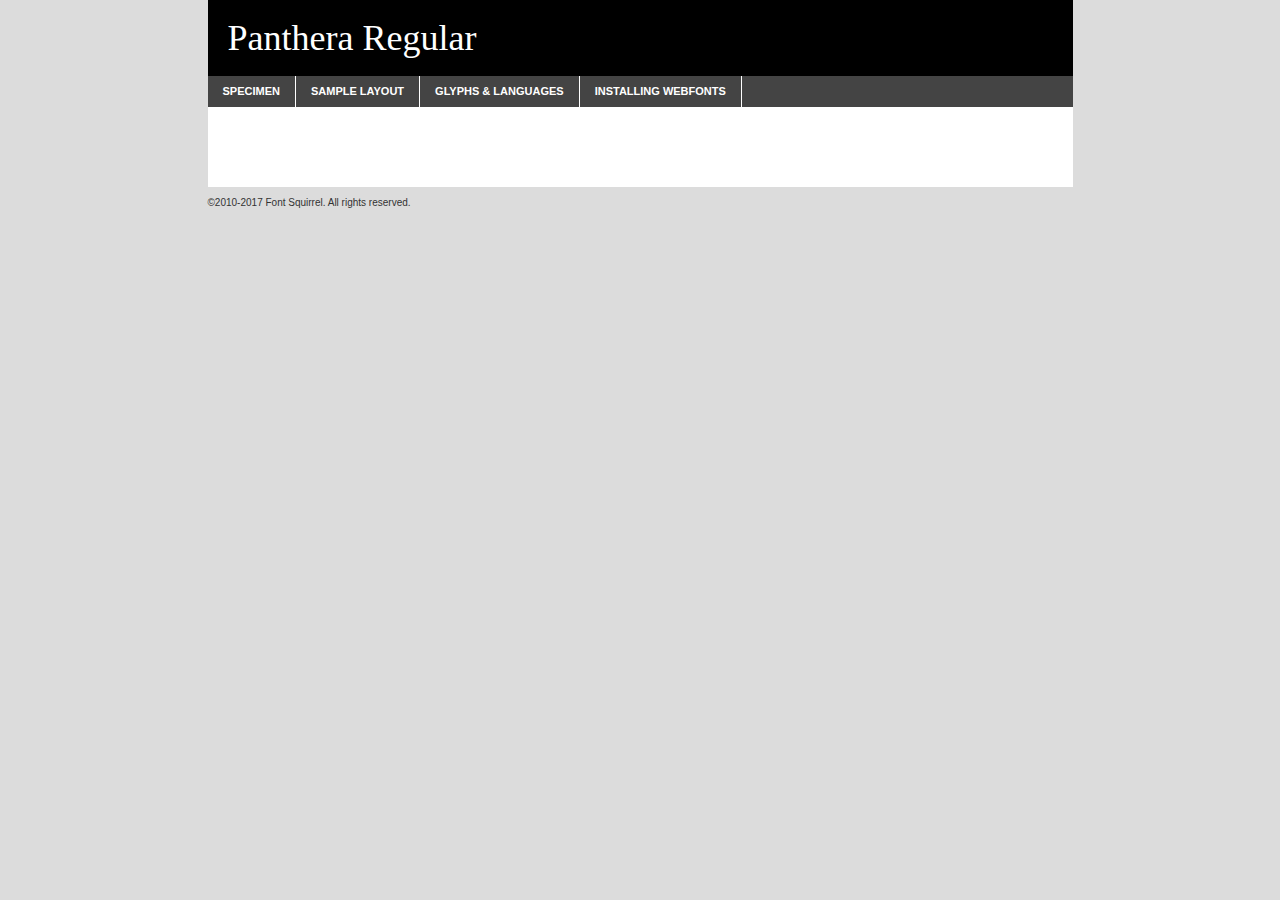
<file: Polices/pantheraregular-mvz9j-demo.html>
<!DOCTYPE html PUBLIC "-//W3C//DTD XHTML 1.0 Transitional//EN"
        "http://www.w3.org/TR/xhtml1/DTD/xhtml1-transitional.dtd">

<html xmlns="http://www.w3.org/1999/xhtml" xml:lang="en" lang="en">
<head>
    <meta http-equiv="Content-Type" content="text/html; charset=utf-8"/>
    <script src="http://ajax.googleapis.com/ajax/libs/jquery/1.7.2/jquery.min.js" type="text/javascript" charset="utf-8"></script>
    <script type="text/javascript">
		(function($) {
			$.fn.easyTabs = function(option) {
				var param = jQuery.extend({ fadeSpeed: 'fast', defaultContent: 1, activeClass: 'active' }, option);
				$(this).each(function() {
					var thisId = '#' + this.id;
					if ( param.defaultContent == '' )
					{
						param.defaultContent = 1;
					}
					if ( typeof param.defaultContent == 'number' )
					{
						var defaultTab = $(thisId + ' .tabs li:eq(' + (param.defaultContent - 1) + ') a').attr('href').substr(1);
					}
					else
					{
						var defaultTab = param.defaultContent;
					}
					$(thisId + ' .tabs li a').each(function() {
						var tabToHide = $(this).attr('href').substr(1);
						$('#' + tabToHide).addClass('easytabs-tab-content');
					});
					hideAll();
					changeContent(defaultTab);

					function hideAll() {$(thisId + ' .easytabs-tab-content').hide();}

					function changeContent(tabId)
					{
						hideAll();
						$(thisId + ' .tabs li').removeClass(param.activeClass);
						$(thisId + ' .tabs li a[href=#' + tabId + ']').closest('li').addClass(param.activeClass);
						if ( param.fadeSpeed != 'none' )
						{
							$(thisId + ' #' + tabId).fadeIn(param.fadeSpeed);
						}
						else
						{
							$(thisId + ' #' + tabId).show();
						}
					}

					$(thisId + ' .tabs li').click(function() {
						var tabId = $(this).find('a').attr('href').substr(1);
						changeContent(tabId);
						return false;
					});
				});
			}
		})(jQuery);
    </script>
    <link rel="stylesheet" href="specimen_files/specimen_stylesheet.css" type="text/css" charset="utf-8"/>
    <link rel="stylesheet" href="stylesheet.css" type="text/css" charset="utf-8"/>

    <style type="text/css">
        		body {
			font-family: 'pantheraregular';
        		}

            </style>

    <title>Panthera Regular Specimen</title>


    <script type="text/javascript" charset="utf-8">
		$(document).ready(function() {
			$('#container').easyTabs({ defaultContent: 1 });
		});
    </script>
</head>

<body>
<div id="container">
    <div id="header">
		Panthera Regular    </div>
    <ul class="tabs">
        <li><a href="#specimen">Specimen</a></li>
        <li><a href="#layout">Sample Layout</a></li>
		        <li><a href="#glyphs">Glyphs &amp; Languages</a></li>
        <li><a href="#installing">Installing Webfonts</a></li>

    </ul>

    <div id="main_content">


        <div id="specimen">

            <div class="section">
                <div class="grid12 firstcol">
                    <div class="huge">AaBb</div>
                </div>
            </div>

            <div class="section">
                <div class="glyph_range">A&#x200B;B&#x200b;C&#x200b;D&#x200b;E&#x200b;F&#x200b;G&#x200b;H&#x200b;I&#x200b;J&#x200b;K&#x200b;L&#x200b;M&#x200b;N&#x200b;O&#x200b;P&#x200b;Q&#x200b;R&#x200b;S&#x200b;T&#x200b;U&#x200b;V&#x200b;W&#x200b;X&#x200b;Y&#x200b;Z&#x200b;a&#x200b;b&#x200b;c&#x200b;d&#x200b;e&#x200b;f&#x200b;g&#x200b;h&#x200b;i&#x200b;j&#x200b;k&#x200b;l&#x200b;m&#x200b;n&#x200b;o&#x200b;p&#x200b;q&#x200b;r&#x200b;s&#x200b;t&#x200b;u&#x200b;v&#x200b;w&#x200b;x&#x200b;y&#x200b;z&#x200b;1&#x200b;2&#x200b;3&#x200b;4&#x200b;5&#x200b;6&#x200b;7&#x200b;8&#x200b;9&#x200b;0&#x200b;&amp;&#x200b;.&#x200b;,&#x200b;?&#x200b;!&#x200b;&#64;&#x200b;(&#x200b;)&#x200b;#&#x200b;$&#x200b;%&#x200b;*&#x200b;+&#x200b;-&#x200b;=&#x200b;:&#x200b;;</div>
            </div>
            <div class="section">
                <div class="grid12 firstcol">
                    <table class="sample_table">
                        <tr>
                            <td>10</td>
                            <td class="size10">abcdefghijklmnopqrstuvwxyzABCDEFGHIJKLMNOPQRSTUVWXYZ0123456789abcdefghijklmnopqrstuvwxyzABCDEFGHIJKLMNOPQRSTUVWXYZ0123456789abcdefghijklmnopqrstuvwxyzABCDEFGHIJKLMNOPQRSTUVWXYZ</td>
                        </tr>
                        <tr>
                            <td>11</td>
                            <td class="size11">abcdefghijklmnopqrstuvwxyzABCDEFGHIJKLMNOPQRSTUVWXYZ0123456789abcdefghijklmnopqrstuvwxyzABCDEFGHIJKLMNOPQRSTUVWXYZ0123456789abcdefghijklmnopqrstuvwxyzABCDEFGHIJKLMNOPQRSTUVWXYZ</td>
                        </tr>
                        <tr>
                            <td>12</td>
                            <td class="size12">abcdefghijklmnopqrstuvwxyzABCDEFGHIJKLMNOPQRSTUVWXYZ0123456789abcdefghijklmnopqrstuvwxyzABCDEFGHIJKLMNOPQRSTUVWXYZ0123456789abcdefghijklmnopqrstuvwxyzABCDEFGHIJKLMNOPQRSTUVWXYZ</td>
                        </tr>
                        <tr>
                            <td>13</td>
                            <td class="size13">abcdefghijklmnopqrstuvwxyzABCDEFGHIJKLMNOPQRSTUVWXYZ0123456789abcdefghijklmnopqrstuvwxyzABCDEFGHIJKLMNOPQRSTUVWXYZ0123456789abcdefghijklmnopqrstuvwxyzABCDEFGHIJKLMNOPQRSTUVWXYZ</td>
                        </tr>
                        <tr>
                            <td>14</td>
                            <td class="size14">abcdefghijklmnopqrstuvwxyzABCDEFGHIJKLMNOPQRSTUVWXYZ0123456789abcdefghijklmnopqrstuvwxyzABCDEFGHIJKLMNOPQRSTUVWXYZ0123456789abcdefghijklmnopqrstuvwxyzABCDEFGHIJKLMNOPQRSTUVWXYZ</td>
                        </tr>
                        <tr>
                            <td>16</td>
                            <td class="size16">abcdefghijklmnopqrstuvwxyzABCDEFGHIJKLMNOPQRSTUVWXYZ0123456789abcdefghijklmnopqrstuvwxyzABCDEFGHIJKLMNOPQRSTUVWXYZ</td>
                        </tr>
                        <tr>
                            <td>18</td>
                            <td class="size18">abcdefghijklmnopqrstuvwxyzABCDEFGHIJKLMNOPQRSTUVWXYZ0123456789abcdefghijklmnopqrstuvwxyzABCDEFGHIJKLMNOPQRSTUVWXYZ</td>
                        </tr>
                        <tr>
                            <td>20</td>
                            <td class="size20">abcdefghijklmnopqrstuvwxyzABCDEFGHIJKLMNOPQRSTUVWXYZ0123456789abcdefghijklmnopqrstuvwxyzABCDEFGHIJKLMNOPQRSTUVWXYZ</td>
                        </tr>
                        <tr>
                            <td>24</td>
                            <td class="size24">abcdefghijklmnopqrstuvwxyzABCDEFGHIJKLMNOPQRSTUVWXYZ0123456789abcdefghijklmnopqrstuvwxyzABCDEFGHIJKLMNOPQRSTUVWXYZ</td>
                        </tr>
                        <tr>
                            <td>30</td>
                            <td class="size30">abcdefghijklmnopqrstuvwxyzABCDEFGHIJKLMNOPQRSTUVWXYZ0123456789abcdefghijklmnopqrstuvwxyzABCDEFGHIJKLMNOPQRSTUVWXYZ</td>
                        </tr>
                        <tr>
                            <td>36</td>
                            <td class="size36">abcdefghijklmnopqrstuvwxyzABCDEFGHIJKLMNOPQRSTUVWXYZ0123456789abcdefghijklmnopqrstuvwxyzABCDEFGHIJKLMNOPQRSTUVWXYZ</td>
                        </tr>
                        <tr>
                            <td>48</td>
                            <td class="size48">abcdefghijklmnopqrstuvwxyzABCDEFGHIJKLMNOPQRSTUVWXYZ0123456789abcdefghijklmnopqrstuvwxyzABCDEFGHIJKLMNOPQRSTUVWXYZ</td>
                        </tr>
                        <tr>
                            <td>60</td>
                            <td class="size60">abcdefghijklmnopqrstuvwxyzABCDEFGHIJKLMNOPQRSTUVWXYZ0123456789abcdefghijklmnopqrstuvwxyzABCDEFGHIJKLMNOPQRSTUVWXYZ</td>
                        </tr>
                        <tr>
                            <td>72</td>
                            <td class="size72">abcdefghijklmnopqrstuvwxyzABCDEFGHIJKLMNOPQRSTUVWXYZ0123456789abcdefghijklmnopqrstuvwxyzABCDEFGHIJKLMNOPQRSTUVWXYZ</td>
                        </tr>
                        <tr>
                            <td>90</td>
                            <td class="size90">abcdefghijklmnopqrstuvwxyzABCDEFGHIJKLMNOPQRSTUVWXYZ0123456789abcdefghijklmnopqrstuvwxyzABCDEFGHIJKLMNOPQRSTUVWXYZ</td>
                        </tr>
                    </table>

                </div>

            </div>


            <div class="section" id="bodycomparison">


                <div id="xheight">
                    <div class="fontbody">&#x25FC;&#x25FC;&#x25FC;&#x25FC;&#x25FC;&#x25FC;&#x25FC;&#x25FC;&#x25FC;&#x25FC;&#x25FC;&#x25FC;&#x25FC;&#x25FC;&#x25FC;&#x25FC;&#x25FC;&#x25FC;&#x25FC;&#x25FC;&#x25FC;&#x25FC;&#x25FC;&#x25FC;&#x25FC;&#x25FC;&#x25FC;&#x25FC;&#x25FC;&#x25FC;&#x25FC;&#x25FC;&#x25FC;&#x25FC;&#x25FC;&#x25FC;&#x25FC;&#x25FC;&#x25FC;&#x25FC;&#x25FC;&#x25FC;&#x25FC;&#x25FC;&#x25FC;&#x25FC;&#x25FC;&#x25FC;&#x25FC;&#x25FC;&#x25FC;&#x25FC;&#x25FC;&#x25FC;&#x25FC;&#x25FC;&#x25FC;&#x25FC;&#x25FC;&#x25FC;&#x25FC;&#x25FC;&#x25FC;&#x25FC;&#x25FC;&#x25FC;&#x25FC;&#x25FC;&#x25FC;&#x25FC;&#x25FC;&#x25FC;&#x25FC;&#x25FC;&#x25FC;&#x25FC;&#x25FC;&#x25FC;&#x25FC;&#x25FC;&#x25FC;&#x25FC;&#x25FC;&#x25FC;&#x25FC;&#x25FC;&#x25FC;&#x25FC;&#x25FC;&#x25FC;&#x25FC;&#x25FC;&#x25FC;&#x25FC;&#x25FC;&#x25FC;&#x25FC;&#x25FC;&#x25FC;body</div>
                    <div class="arialbody">body</div>
                    <div class="verdanabody">body</div>
                    <div class="georgiabody">body</div>
                </div>
                <div class="fontbody" style="z-index:1">
                    body<span>Panthera Regular</span>
                </div>
                <div class="arialbody" style="z-index:1">
                    body<span>Arial</span>
                </div>
                <div class="verdanabody" style="z-index:1">
                    body<span>Verdana</span>
                </div>
                <div class="georgiabody" style="z-index:1">
                    body<span>Georgia</span>
                </div>


            </div>


            <div class="section psample psample_row1" id="">

                <div class="grid2 firstcol">
                    <p class="size10"><span>10.</span>Aenean lacinia bibendum nulla sed consectetur. Fusce dapibus, tellus ac cursus commodo, tortor mauris condimentum nibh, ut fermentum massa justo sit amet risus. Nullam id dolor id nibh ultricies vehicula ut id elit. Cum sociis natoque penatibus et magnis dis parturient montes, nascetur ridiculus mus. Nulla vitae elit libero, a pharetra augue.</p>

                </div>
                <div class="grid3">
                    <p class="size11"><span>11.</span>Aenean lacinia bibendum nulla sed consectetur. Fusce dapibus, tellus ac cursus commodo, tortor mauris condimentum nibh, ut fermentum massa justo sit amet risus. Nullam id dolor id nibh ultricies vehicula ut id elit. Cum sociis natoque penatibus et magnis dis parturient montes, nascetur ridiculus mus. Nulla vitae elit libero, a pharetra augue.</p>

                </div>
                <div class="grid3">
                    <p class="size12"><span>12.</span>Aenean lacinia bibendum nulla sed consectetur. Fusce dapibus, tellus ac cursus commodo, tortor mauris condimentum nibh, ut fermentum massa justo sit amet risus. Nullam id dolor id nibh ultricies vehicula ut id elit. Cum sociis natoque penatibus et magnis dis parturient montes, nascetur ridiculus mus. Nulla vitae elit libero, a pharetra augue.</p>

                </div>
                <div class="grid4">
                    <p class="size13"><span>13.</span>Aenean lacinia bibendum nulla sed consectetur. Fusce dapibus, tellus ac cursus commodo, tortor mauris condimentum nibh, ut fermentum massa justo sit amet risus. Nullam id dolor id nibh ultricies vehicula ut id elit. Cum sociis natoque penatibus et magnis dis parturient montes, nascetur ridiculus mus. Nulla vitae elit libero, a pharetra augue.</p>

                </div>
                <div class="white_blend"></div>

            </div>
            <div class="section psample psample_row2" id="">
                <div class="grid3 firstcol">
                    <p class="size14"><span>14.</span>Aenean lacinia bibendum nulla sed consectetur. Fusce dapibus, tellus ac cursus commodo, tortor mauris condimentum nibh, ut fermentum massa justo sit amet risus. Nullam id dolor id nibh ultricies vehicula ut id elit. Cum sociis natoque penatibus et magnis dis parturient montes, nascetur ridiculus mus. Nulla vitae elit libero, a pharetra augue.</p>

                </div>
                <div class="grid4">
                    <p class="size16"><span>16.</span>Aenean lacinia bibendum nulla sed consectetur. Fusce dapibus, tellus ac cursus commodo, tortor mauris condimentum nibh, ut fermentum massa justo sit amet risus. Nullam id dolor id nibh ultricies vehicula ut id elit. Cum sociis natoque penatibus et magnis dis parturient montes, nascetur ridiculus mus. Nulla vitae elit libero, a pharetra augue.</p>

                </div>
                <div class="grid5">
                    <p class="size18"><span>18.</span>Aenean lacinia bibendum nulla sed consectetur. Fusce dapibus, tellus ac cursus commodo, tortor mauris condimentum nibh, ut fermentum massa justo sit amet risus. Nullam id dolor id nibh ultricies vehicula ut id elit. Cum sociis natoque penatibus et magnis dis parturient montes, nascetur ridiculus mus. Nulla vitae elit libero, a pharetra augue.</p>

                </div>

                <div class="white_blend"></div>

            </div>

            <div class="section psample psample_row3" id="">
                <div class="grid5 firstcol">
                    <p class="size20"><span>20.</span>Aenean lacinia bibendum nulla sed consectetur. Fusce dapibus, tellus ac cursus commodo, tortor mauris condimentum nibh, ut fermentum massa justo sit amet risus. Nullam id dolor id nibh ultricies vehicula ut id elit. Cum sociis natoque penatibus et magnis dis parturient montes, nascetur ridiculus mus. Nulla vitae elit libero, a pharetra augue.</p>
                </div>
                <div class="grid7">
                    <p class="size24"><span>24.</span>Aenean lacinia bibendum nulla sed consectetur. Fusce dapibus, tellus ac cursus commodo, tortor mauris condimentum nibh, ut fermentum massa justo sit amet risus. Nullam id dolor id nibh ultricies vehicula ut id elit. Cum sociis natoque penatibus et magnis dis parturient montes, nascetur ridiculus mus. Nulla vitae elit libero, a pharetra augue.</p>
                </div>

                <div class="white_blend"></div>

            </div>

            <div class="section psample psample_row4" id="">
                <div class="grid12 firstcol">
                    <p class="size30"><span>30.</span>Aenean lacinia bibendum nulla sed consectetur. Fusce dapibus, tellus ac cursus commodo, tortor mauris condimentum nibh, ut fermentum massa justo sit amet risus. Nullam id dolor id nibh ultricies vehicula ut id elit. Cum sociis natoque penatibus et magnis dis parturient montes, nascetur ridiculus mus. Nulla vitae elit libero, a pharetra augue.</p>
                </div>
                <div class="white_blend"></div>

            </div>


            <div class="section psample psample_row1 fullreverse">
                <div class="grid2 firstcol">
                    <p class="size10"><span>10.</span>Aenean lacinia bibendum nulla sed consectetur. Fusce dapibus, tellus ac cursus commodo, tortor mauris condimentum nibh, ut fermentum massa justo sit amet risus. Nullam id dolor id nibh ultricies vehicula ut id elit. Cum sociis natoque penatibus et magnis dis parturient montes, nascetur ridiculus mus. Nulla vitae elit libero, a pharetra augue.</p>

                </div>
                <div class="grid3">
                    <p class="size11"><span>11.</span>Aenean lacinia bibendum nulla sed consectetur. Fusce dapibus, tellus ac cursus commodo, tortor mauris condimentum nibh, ut fermentum massa justo sit amet risus. Nullam id dolor id nibh ultricies vehicula ut id elit. Cum sociis natoque penatibus et magnis dis parturient montes, nascetur ridiculus mus. Nulla vitae elit libero, a pharetra augue.</p>

                </div>
                <div class="grid3">
                    <p class="size12"><span>12.</span>Aenean lacinia bibendum nulla sed consectetur. Fusce dapibus, tellus ac cursus commodo, tortor mauris condimentum nibh, ut fermentum massa justo sit amet risus. Nullam id dolor id nibh ultricies vehicula ut id elit. Cum sociis natoque penatibus et magnis dis parturient montes, nascetur ridiculus mus. Nulla vitae elit libero, a pharetra augue.</p>

                </div>
                <div class="grid4">
                    <p class="size13"><span>13.</span>Aenean lacinia bibendum nulla sed consectetur. Fusce dapibus, tellus ac cursus commodo, tortor mauris condimentum nibh, ut fermentum massa justo sit amet risus. Nullam id dolor id nibh ultricies vehicula ut id elit. Cum sociis natoque penatibus et magnis dis parturient montes, nascetur ridiculus mus. Nulla vitae elit libero, a pharetra augue.</p>

                </div>
                <div class="black_blend"></div>

            </div>

            <div class="section psample psample_row2 fullreverse">
                <div class="grid3 firstcol">
                    <p class="size14"><span>14.</span>Aenean lacinia bibendum nulla sed consectetur. Fusce dapibus, tellus ac cursus commodo, tortor mauris condimentum nibh, ut fermentum massa justo sit amet risus. Nullam id dolor id nibh ultricies vehicula ut id elit. Cum sociis natoque penatibus et magnis dis parturient montes, nascetur ridiculus mus. Nulla vitae elit libero, a pharetra augue.</p>

                </div>
                <div class="grid4">
                    <p class="size16"><span>16.</span>Aenean lacinia bibendum nulla sed consectetur. Fusce dapibus, tellus ac cursus commodo, tortor mauris condimentum nibh, ut fermentum massa justo sit amet risus. Nullam id dolor id nibh ultricies vehicula ut id elit. Cum sociis natoque penatibus et magnis dis parturient montes, nascetur ridiculus mus. Nulla vitae elit libero, a pharetra augue.</p>

                </div>
                <div class="grid5">
                    <p class="size18"><span>18.</span>Aenean lacinia bibendum nulla sed consectetur. Fusce dapibus, tellus ac cursus commodo, tortor mauris condimentum nibh, ut fermentum massa justo sit amet risus. Nullam id dolor id nibh ultricies vehicula ut id elit. Cum sociis natoque penatibus et magnis dis parturient montes, nascetur ridiculus mus. Nulla vitae elit libero, a pharetra augue.</p>

                </div>
                <div class="black_blend"></div>

            </div>

            <div class="section psample fullreverse psample_row3" id="">
                <div class="grid5 firstcol">
                    <p class="size20"><span>20.</span>Aenean lacinia bibendum nulla sed consectetur. Fusce dapibus, tellus ac cursus commodo, tortor mauris condimentum nibh, ut fermentum massa justo sit amet risus. Nullam id dolor id nibh ultricies vehicula ut id elit. Cum sociis natoque penatibus et magnis dis parturient montes, nascetur ridiculus mus. Nulla vitae elit libero, a pharetra augue.</p>
                </div>
                <div class="grid7">
                    <p class="size24"><span>24.</span>Aenean lacinia bibendum nulla sed consectetur. Fusce dapibus, tellus ac cursus commodo, tortor mauris condimentum nibh, ut fermentum massa justo sit amet risus. Nullam id dolor id nibh ultricies vehicula ut id elit. Cum sociis natoque penatibus et magnis dis parturient montes, nascetur ridiculus mus. Nulla vitae elit libero, a pharetra augue.</p>
                </div>

                <div class="black_blend"></div>

            </div>

            <div class="section psample fullreverse psample_row4" id="" style="border-bottom: 20px #000 solid;">
                <div class="grid12 firstcol">
                    <p class="size30"><span>30.</span>Aenean lacinia bibendum nulla sed consectetur. Fusce dapibus, tellus ac cursus commodo, tortor mauris condimentum nibh, ut fermentum massa justo sit amet risus. Nullam id dolor id nibh ultricies vehicula ut id elit. Cum sociis natoque penatibus et magnis dis parturient montes, nascetur ridiculus mus. Nulla vitae elit libero, a pharetra augue.</p>
                </div>
                <div class="black_blend"></div>

            </div>


        </div>

        <div id="layout">

            <div class="section">

                <div class="grid12 firstcol">
                    <h1>Lorem Ipsum Dolor</h1>
                    <h2>Etiam porta sem malesuada magna mollis euismod</h2>

                    <p class="byline">By <a href="#link">Aenean Lacinia</a></p>
                </div>
            </div>
            <div class="section">
                <div class="grid8 firstcol">
                    <p class="large">Donec sed odio dui. Morbi leo risus, porta ac consectetur ac, vestibulum at eros. Fusce dapibus, tellus ac cursus commodo, tortor mauris condimentum nibh, ut fermentum massa justo sit amet risus. </p>


                    <h3>Pellentesque ornare sem</h3>

                    <p>Maecenas sed diam eget risus varius blandit sit amet non magna. Maecenas faucibus mollis interdum. Donec ullamcorper nulla non metus auctor fringilla. Nullam id dolor id nibh ultricies vehicula ut id elit. Nullam id dolor id nibh ultricies vehicula ut id elit. </p>

                    <p>Aenean eu leo quam. Pellentesque ornare sem lacinia quam venenatis vestibulum. Lorem ipsum dolor sit amet, consectetur adipiscing elit. Cum sociis natoque penatibus et magnis dis parturient montes, nascetur ridiculus mus. </p>

                    <p>Nulla vitae elit libero, a pharetra augue. Praesent commodo cursus magna, vel scelerisque nisl consectetur et. Aenean lacinia bibendum nulla sed consectetur. </p>

                    <p>Nullam quis risus eget urna mollis ornare vel eu leo. Nullam quis risus eget urna mollis ornare vel eu leo. Maecenas sed diam eget risus varius blandit sit amet non magna. Donec ullamcorper nulla non metus auctor fringilla. </p>

                    <h3>Cras mattis consectetur</h3>

                    <p>Aenean eu leo quam. Pellentesque ornare sem lacinia quam venenatis vestibulum. Aenean lacinia bibendum nulla sed consectetur. Integer posuere erat a ante venenatis dapibus posuere velit aliquet. Cras mattis consectetur purus sit amet fermentum. </p>

                    <p>Nullam id dolor id nibh ultricies vehicula ut id elit. Nullam quis risus eget urna mollis ornare vel eu leo. Cras mattis consectetur purus sit amet fermentum.</p>
                </div>

                <div class="grid4 sidebar">

                    <div class="box reverse">
                        <p class="last">Nullam quis risus eget urna mollis ornare vel eu leo. Donec ullamcorper nulla non metus auctor fringilla. Cras mattis consectetur purus sit amet fermentum. Sed posuere consectetur est at lobortis. Lorem ipsum dolor sit amet, consectetur adipiscing elit. </p>
                    </div>

                    <p class="caption">Maecenas sed diam eget risus varius.</p>

                    <p>Vestibulum id ligula porta felis euismod semper. Integer posuere erat a ante venenatis dapibus posuere velit aliquet. Vestibulum id ligula porta felis euismod semper. Sed posuere consectetur est at lobortis. Maecenas sed diam eget risus varius blandit sit amet non magna. Fusce dapibus, tellus ac cursus commodo, tortor mauris condimentum nibh, ut fermentum massa justo sit amet risus. </p>


                    <p>Duis mollis, est non commodo luctus, nisi erat porttitor ligula, eget lacinia odio sem nec elit. Aenean lacinia bibendum nulla sed consectetur. Vivamus sagittis lacus vel augue laoreet rutrum faucibus dolor auctor. Aenean lacinia bibendum nulla sed consectetur. Nullam quis risus eget urna mollis ornare vel eu leo. </p>

                    <p>Praesent commodo cursus magna, vel scelerisque nisl consectetur et. Donec ullamcorper nulla non metus auctor fringilla. Maecenas faucibus mollis interdum. Fusce dapibus, tellus ac cursus commodo, tortor mauris condimentum nibh, ut fermentum massa justo sit amet risus. </p>

                </div>
            </div>

        </div>


		

        <div id="glyphs">
            <div class="section">
                <div class="grid12 firstcol">

                    <h1>Language Support</h1>
                    <p>The subset of Panthera Regular in this kit supports the following languages:<br/>

						English, Arrernte, Bislama, Cebuano, Fijian, Gilbertese, Hmong, Ibanag, Iloko_ilokano, Interglossa_glosa, Interlingua, Lojban, Norfolk_pitcairnese, Oromo, Rotokas, Seychelles_creole, Shona, Somali, Southern_ndebele, Swahili, Swati_swazi, Tok_pisin, Warlpiri, Xhosa, Zulu, Latinbasic, Demo                    </p>
                    <h1>Glyph Chart</h1>
                    <p>The subset of Panthera Regular in this kit includes all the glyphs listed below. Unicode entities are included above each glyph to help you insert individual characters into your layout.</p>
                    <div id="glyph_chart">

																				                                <div><p>&amp;#32;</p>&#32;</div>
																				                                <div><p>&amp;#65;</p>&#65;</div>
																				                                <div><p>&amp;#66;</p>&#66;</div>
																				                                <div><p>&amp;#67;</p>&#67;</div>
																				                                <div><p>&amp;#68;</p>&#68;</div>
																				                                <div><p>&amp;#69;</p>&#69;</div>
																				                                <div><p>&amp;#70;</p>&#70;</div>
																				                                <div><p>&amp;#71;</p>&#71;</div>
																				                                <div><p>&amp;#72;</p>&#72;</div>
																				                                <div><p>&amp;#73;</p>&#73;</div>
																				                                <div><p>&amp;#74;</p>&#74;</div>
																				                                <div><p>&amp;#75;</p>&#75;</div>
																				                                <div><p>&amp;#76;</p>&#76;</div>
																				                                <div><p>&amp;#77;</p>&#77;</div>
																				                                <div><p>&amp;#78;</p>&#78;</div>
																				                                <div><p>&amp;#79;</p>&#79;</div>
																				                                <div><p>&amp;#80;</p>&#80;</div>
																				                                <div><p>&amp;#81;</p>&#81;</div>
																				                                <div><p>&amp;#82;</p>&#82;</div>
																				                                <div><p>&amp;#83;</p>&#83;</div>
																				                                <div><p>&amp;#84;</p>&#84;</div>
																				                                <div><p>&amp;#85;</p>&#85;</div>
																				                                <div><p>&amp;#86;</p>&#86;</div>
																				                                <div><p>&amp;#87;</p>&#87;</div>
																				                                <div><p>&amp;#88;</p>&#88;</div>
																				                                <div><p>&amp;#89;</p>&#89;</div>
																				                                <div><p>&amp;#90;</p>&#90;</div>
																				                                <div><p>&amp;#97;</p>&#97;</div>
																				                                <div><p>&amp;#98;</p>&#98;</div>
																				                                <div><p>&amp;#99;</p>&#99;</div>
																				                                <div><p>&amp;#100;</p>&#100;</div>
																				                                <div><p>&amp;#101;</p>&#101;</div>
																				                                <div><p>&amp;#102;</p>&#102;</div>
																				                                <div><p>&amp;#103;</p>&#103;</div>
																				                                <div><p>&amp;#104;</p>&#104;</div>
																				                                <div><p>&amp;#105;</p>&#105;</div>
																				                                <div><p>&amp;#106;</p>&#106;</div>
																				                                <div><p>&amp;#107;</p>&#107;</div>
																				                                <div><p>&amp;#108;</p>&#108;</div>
																				                                <div><p>&amp;#109;</p>&#109;</div>
																				                                <div><p>&amp;#110;</p>&#110;</div>
																				                                <div><p>&amp;#111;</p>&#111;</div>
																				                                <div><p>&amp;#112;</p>&#112;</div>
																				                                <div><p>&amp;#113;</p>&#113;</div>
																				                                <div><p>&amp;#114;</p>&#114;</div>
																				                                <div><p>&amp;#115;</p>&#115;</div>
																				                                <div><p>&amp;#116;</p>&#116;</div>
																				                                <div><p>&amp;#117;</p>&#117;</div>
																				                                <div><p>&amp;#118;</p>&#118;</div>
																				                                <div><p>&amp;#119;</p>&#119;</div>
																				                                <div><p>&amp;#120;</p>&#120;</div>
																				                                <div><p>&amp;#121;</p>&#121;</div>
																				                                <div><p>&amp;#122;</p>&#122;</div>
																				                                <div><p>&amp;#126;</p>&#126;</div>
																				                                <div><p>&amp;#160;</p>&#160;</div>
																				                                <div><p>&amp;#8192;</p>&#8192;</div>
																				                                <div><p>&amp;#8193;</p>&#8193;</div>
																				                                <div><p>&amp;#8194;</p>&#8194;</div>
																				                                <div><p>&amp;#8195;</p>&#8195;</div>
																				                                <div><p>&amp;#8196;</p>&#8196;</div>
																				                                <div><p>&amp;#8197;</p>&#8197;</div>
																				                                <div><p>&amp;#8198;</p>&#8198;</div>
																				                                <div><p>&amp;#8199;</p>&#8199;</div>
																				                                <div><p>&amp;#8200;</p>&#8200;</div>
																				                                <div><p>&amp;#8201;</p>&#8201;</div>
																				                                <div><p>&amp;#8202;</p>&#8202;</div>
																				                                <div><p>&amp;#8220;</p>&#8220;</div>
																				                                <div><p>&amp;#8221;</p>&#8221;</div>
																				                                <div><p>&amp;#8239;</p>&#8239;</div>
																				                                <div><p>&amp;#8287;</p>&#8287;</div>
																				                                <div><p>&amp;#9724;</p>&#9724;</div>
																																																										                    </div>
                </div>


            </div>
        </div>


        <div id="specs">

        </div>

        <div id="installing">
            <div class="section">
                <div class="grid7 firstcol">
                    <h1>Installing Webfonts</h1>

                    <p>Webfonts are supported by all major browser platforms but not all in the same way. There are currently four different font formats that must be included in order to target all browsers. This includes TTF, WOFF, EOT and SVG.</p>

                    <h2>1. Upload your webfonts</h2>
                    <p>You must upload your webfont kit to your website. They should be in or near the same directory as your CSS files.</p>

                    <h2>2. Include the webfont stylesheet</h2>
                    <p>A special CSS @font-face declaration helps the various browsers select the appropriate font it needs without causing you a bunch of headaches. Learn more about this syntax by reading the <a href="https://www.fontspring.com/blog/further-hardening-of-the-bulletproof-syntax">Fontspring blog post</a> about it. The code for it is as follows:</p>


                    <code>
                        @font-face{
                        font-family: 'MyWebFont';
                        src: url('WebFont.eot');
                        src: url('WebFont.eot?#iefix') format('embedded-opentype'),
                        url('WebFont.woff') format('woff'),
                        url('WebFont.ttf') format('truetype'),
                        url('WebFont.svg#webfont') format('svg');
                        }
                    </code>

                    <p>We've already gone ahead and generated the code for you. All you have to do is link to the stylesheet in your HTML, like this:</p>
                    <code>&lt;link rel=&quot;stylesheet&quot; href=&quot;stylesheet.css&quot; type=&quot;text/css&quot; charset=&quot;utf-8&quot; /&gt;</code>

                    <h2>3. Modify your own stylesheet</h2>
                    <p>To take advantage of your new fonts, you must tell your stylesheet to use them. Look at the original @font-face declaration above and find the property called "font-family." The name linked there will be what you use to reference the font. Prepend that webfont name to the font stack in the "font-family" property, inside the selector you want to change. For example:</p>
                    <code>p { font-family: 'WebFont', Arial, sans-serif; }</code>

                    <h2>4. Test</h2>
                    <p>Getting webfonts to work cross-browser <em>can</em> be tricky. Use the information in the sidebar to help you if you find that fonts aren't loading in a particular browser.</p>
                </div>

                <div class="grid5 sidebar">
                    <div class="box">
                        <h2>Troubleshooting<br/>Font-Face Problems</h2>
                        <p>Having trouble getting your webfonts to load in your new website? Here are some tips to sort out what might be the problem.</p>

                        <h3>Fonts not showing in any browser</h3>

                        <p>This sounds like you need to work on the plumbing. You either did not upload the fonts to the correct directory, or you did not link the fonts properly in the CSS. If you've confirmed that all this is correct and you still have a problem, take a look at your .htaccess file and see if requests are getting intercepted.</p>

                        <h3>Fonts not loading in iPhone or iPad</h3>

                        <p>The most common problem here is that you are serving the fonts from an IIS server. IIS refuses to serve files that have unknown MIME types. If that is the case, you must set the MIME type for SVG to "image/svg+xml" in the server settings. Follow these instructions from Microsoft if you need help.</p>

                        <h3>Fonts not loading in Firefox</h3>

                        <p>The primary reason for this failure? You are still using a version Firefox older than 3.5. So upgrade already! If that isn't it, then you are very likely serving fonts from a different domain. Firefox requires that all font assets be served from the same domain. Lastly it is possible that you need to add WOFF to your list of MIME types (if you are serving via IIS.)</p>

                        <h3>Fonts not loading in IE</h3>

                        <p>Are you looking at Internet Explorer on an actual Windows machine or are you cheating by using a service like Adobe BrowserLab? Many of these screenshot services do not render @font-face for IE. Best to test it on a real machine.</p>

                        <h3>Fonts not loading in IE9</h3>

                        <p>IE9, like Firefox, requires that fonts be served from the same domain as the website. Make sure that is the case.</p>
                    </div>
                </div>
            </div>

        </div>

    </div>
    <div id="footer">
        <p>&copy;2010-2017 Font Squirrel. All rights reserved.</p>
    </div>
</div>
</body>
</html>
</file>
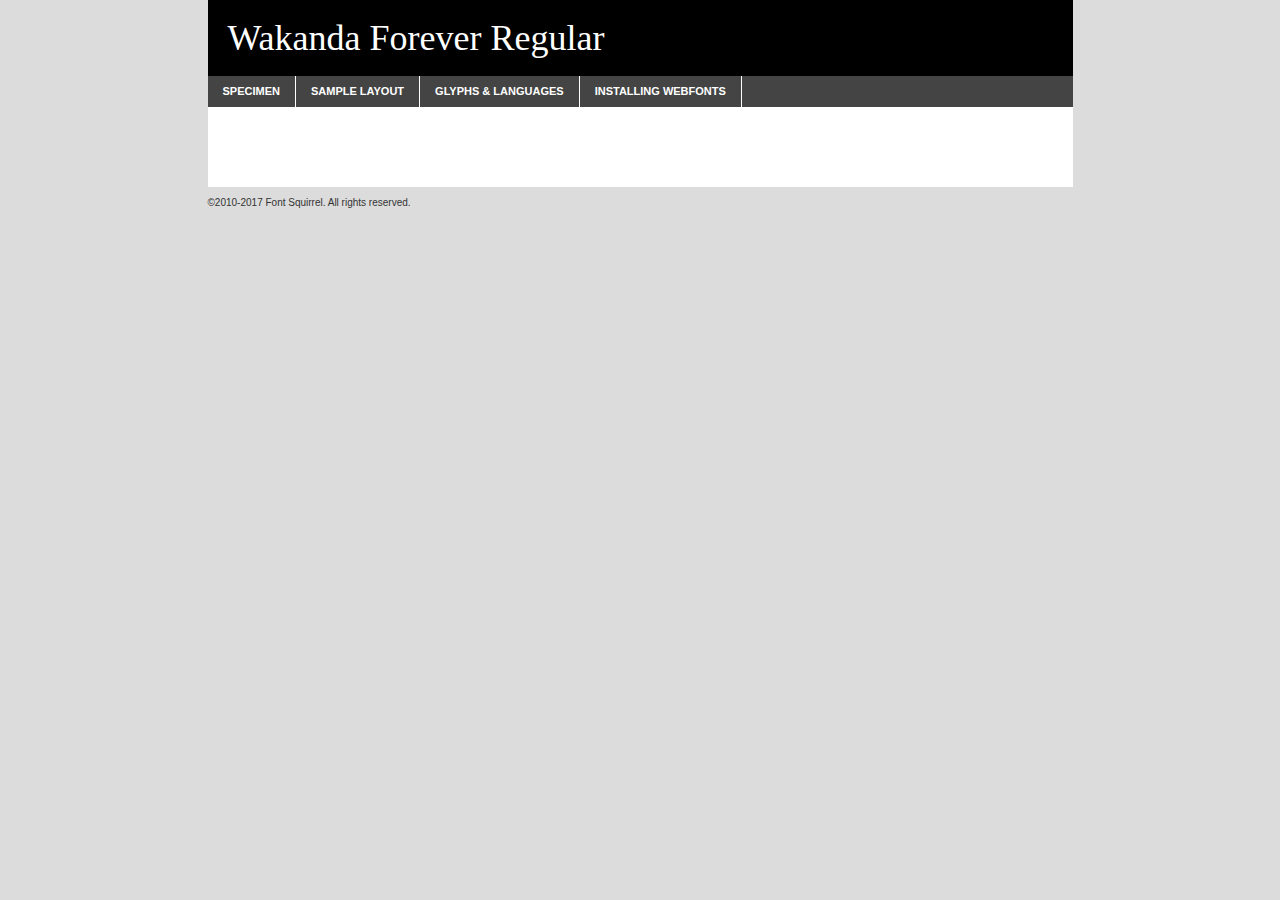
<file: Polices/wakandaforever-regular-demo.html>
<!DOCTYPE html PUBLIC "-//W3C//DTD XHTML 1.0 Transitional//EN"
        "http://www.w3.org/TR/xhtml1/DTD/xhtml1-transitional.dtd">

<html xmlns="http://www.w3.org/1999/xhtml" xml:lang="en" lang="en">
<head>
    <meta http-equiv="Content-Type" content="text/html; charset=utf-8"/>
    <script src="http://ajax.googleapis.com/ajax/libs/jquery/1.7.2/jquery.min.js" type="text/javascript" charset="utf-8"></script>
    <script type="text/javascript">
		(function($) {
			$.fn.easyTabs = function(option) {
				var param = jQuery.extend({ fadeSpeed: 'fast', defaultContent: 1, activeClass: 'active' }, option);
				$(this).each(function() {
					var thisId = '#' + this.id;
					if ( param.defaultContent == '' )
					{
						param.defaultContent = 1;
					}
					if ( typeof param.defaultContent == 'number' )
					{
						var defaultTab = $(thisId + ' .tabs li:eq(' + (param.defaultContent - 1) + ') a').attr('href').substr(1);
					}
					else
					{
						var defaultTab = param.defaultContent;
					}
					$(thisId + ' .tabs li a').each(function() {
						var tabToHide = $(this).attr('href').substr(1);
						$('#' + tabToHide).addClass('easytabs-tab-content');
					});
					hideAll();
					changeContent(defaultTab);

					function hideAll() {$(thisId + ' .easytabs-tab-content').hide();}

					function changeContent(tabId)
					{
						hideAll();
						$(thisId + ' .tabs li').removeClass(param.activeClass);
						$(thisId + ' .tabs li a[href=#' + tabId + ']').closest('li').addClass(param.activeClass);
						if ( param.fadeSpeed != 'none' )
						{
							$(thisId + ' #' + tabId).fadeIn(param.fadeSpeed);
						}
						else
						{
							$(thisId + ' #' + tabId).show();
						}
					}

					$(thisId + ' .tabs li').click(function() {
						var tabId = $(this).find('a').attr('href').substr(1);
						changeContent(tabId);
						return false;
					});
				});
			}
		})(jQuery);
    </script>
    <link rel="stylesheet" href="specimen_files/specimen_stylesheet.css" type="text/css" charset="utf-8"/>
    <link rel="stylesheet" href="stylesheet.css" type="text/css" charset="utf-8"/>

    <style type="text/css">
        		body {
			font-family: 'wakanda_foreverregular';
        		}

            </style>

    <title>Wakanda Forever Regular Specimen</title>


    <script type="text/javascript" charset="utf-8">
		$(document).ready(function() {
			$('#container').easyTabs({ defaultContent: 1 });
		});
    </script>
</head>

<body>
<div id="container">
    <div id="header">
		Wakanda Forever Regular    </div>
    <ul class="tabs">
        <li><a href="#specimen">Specimen</a></li>
        <li><a href="#layout">Sample Layout</a></li>
		        <li><a href="#glyphs">Glyphs &amp; Languages</a></li>
        <li><a href="#installing">Installing Webfonts</a></li>

    </ul>

    <div id="main_content">


        <div id="specimen">

            <div class="section">
                <div class="grid12 firstcol">
                    <div class="huge">AaBb</div>
                </div>
            </div>

            <div class="section">
                <div class="glyph_range">A&#x200B;B&#x200b;C&#x200b;D&#x200b;E&#x200b;F&#x200b;G&#x200b;H&#x200b;I&#x200b;J&#x200b;K&#x200b;L&#x200b;M&#x200b;N&#x200b;O&#x200b;P&#x200b;Q&#x200b;R&#x200b;S&#x200b;T&#x200b;U&#x200b;V&#x200b;W&#x200b;X&#x200b;Y&#x200b;Z&#x200b;a&#x200b;b&#x200b;c&#x200b;d&#x200b;e&#x200b;f&#x200b;g&#x200b;h&#x200b;i&#x200b;j&#x200b;k&#x200b;l&#x200b;m&#x200b;n&#x200b;o&#x200b;p&#x200b;q&#x200b;r&#x200b;s&#x200b;t&#x200b;u&#x200b;v&#x200b;w&#x200b;x&#x200b;y&#x200b;z&#x200b;1&#x200b;2&#x200b;3&#x200b;4&#x200b;5&#x200b;6&#x200b;7&#x200b;8&#x200b;9&#x200b;0&#x200b;&amp;&#x200b;.&#x200b;,&#x200b;?&#x200b;!&#x200b;&#64;&#x200b;(&#x200b;)&#x200b;#&#x200b;$&#x200b;%&#x200b;*&#x200b;+&#x200b;-&#x200b;=&#x200b;:&#x200b;;</div>
            </div>
            <div class="section">
                <div class="grid12 firstcol">
                    <table class="sample_table">
                        <tr>
                            <td>10</td>
                            <td class="size10">abcdefghijklmnopqrstuvwxyzABCDEFGHIJKLMNOPQRSTUVWXYZ0123456789abcdefghijklmnopqrstuvwxyzABCDEFGHIJKLMNOPQRSTUVWXYZ0123456789abcdefghijklmnopqrstuvwxyzABCDEFGHIJKLMNOPQRSTUVWXYZ</td>
                        </tr>
                        <tr>
                            <td>11</td>
                            <td class="size11">abcdefghijklmnopqrstuvwxyzABCDEFGHIJKLMNOPQRSTUVWXYZ0123456789abcdefghijklmnopqrstuvwxyzABCDEFGHIJKLMNOPQRSTUVWXYZ0123456789abcdefghijklmnopqrstuvwxyzABCDEFGHIJKLMNOPQRSTUVWXYZ</td>
                        </tr>
                        <tr>
                            <td>12</td>
                            <td class="size12">abcdefghijklmnopqrstuvwxyzABCDEFGHIJKLMNOPQRSTUVWXYZ0123456789abcdefghijklmnopqrstuvwxyzABCDEFGHIJKLMNOPQRSTUVWXYZ0123456789abcdefghijklmnopqrstuvwxyzABCDEFGHIJKLMNOPQRSTUVWXYZ</td>
                        </tr>
                        <tr>
                            <td>13</td>
                            <td class="size13">abcdefghijklmnopqrstuvwxyzABCDEFGHIJKLMNOPQRSTUVWXYZ0123456789abcdefghijklmnopqrstuvwxyzABCDEFGHIJKLMNOPQRSTUVWXYZ0123456789abcdefghijklmnopqrstuvwxyzABCDEFGHIJKLMNOPQRSTUVWXYZ</td>
                        </tr>
                        <tr>
                            <td>14</td>
                            <td class="size14">abcdefghijklmnopqrstuvwxyzABCDEFGHIJKLMNOPQRSTUVWXYZ0123456789abcdefghijklmnopqrstuvwxyzABCDEFGHIJKLMNOPQRSTUVWXYZ0123456789abcdefghijklmnopqrstuvwxyzABCDEFGHIJKLMNOPQRSTUVWXYZ</td>
                        </tr>
                        <tr>
                            <td>16</td>
                            <td class="size16">abcdefghijklmnopqrstuvwxyzABCDEFGHIJKLMNOPQRSTUVWXYZ0123456789abcdefghijklmnopqrstuvwxyzABCDEFGHIJKLMNOPQRSTUVWXYZ</td>
                        </tr>
                        <tr>
                            <td>18</td>
                            <td class="size18">abcdefghijklmnopqrstuvwxyzABCDEFGHIJKLMNOPQRSTUVWXYZ0123456789abcdefghijklmnopqrstuvwxyzABCDEFGHIJKLMNOPQRSTUVWXYZ</td>
                        </tr>
                        <tr>
                            <td>20</td>
                            <td class="size20">abcdefghijklmnopqrstuvwxyzABCDEFGHIJKLMNOPQRSTUVWXYZ0123456789abcdefghijklmnopqrstuvwxyzABCDEFGHIJKLMNOPQRSTUVWXYZ</td>
                        </tr>
                        <tr>
                            <td>24</td>
                            <td class="size24">abcdefghijklmnopqrstuvwxyzABCDEFGHIJKLMNOPQRSTUVWXYZ0123456789abcdefghijklmnopqrstuvwxyzABCDEFGHIJKLMNOPQRSTUVWXYZ</td>
                        </tr>
                        <tr>
                            <td>30</td>
                            <td class="size30">abcdefghijklmnopqrstuvwxyzABCDEFGHIJKLMNOPQRSTUVWXYZ0123456789abcdefghijklmnopqrstuvwxyzABCDEFGHIJKLMNOPQRSTUVWXYZ</td>
                        </tr>
                        <tr>
                            <td>36</td>
                            <td class="size36">abcdefghijklmnopqrstuvwxyzABCDEFGHIJKLMNOPQRSTUVWXYZ0123456789abcdefghijklmnopqrstuvwxyzABCDEFGHIJKLMNOPQRSTUVWXYZ</td>
                        </tr>
                        <tr>
                            <td>48</td>
                            <td class="size48">abcdefghijklmnopqrstuvwxyzABCDEFGHIJKLMNOPQRSTUVWXYZ0123456789abcdefghijklmnopqrstuvwxyzABCDEFGHIJKLMNOPQRSTUVWXYZ</td>
                        </tr>
                        <tr>
                            <td>60</td>
                            <td class="size60">abcdefghijklmnopqrstuvwxyzABCDEFGHIJKLMNOPQRSTUVWXYZ0123456789abcdefghijklmnopqrstuvwxyzABCDEFGHIJKLMNOPQRSTUVWXYZ</td>
                        </tr>
                        <tr>
                            <td>72</td>
                            <td class="size72">abcdefghijklmnopqrstuvwxyzABCDEFGHIJKLMNOPQRSTUVWXYZ0123456789abcdefghijklmnopqrstuvwxyzABCDEFGHIJKLMNOPQRSTUVWXYZ</td>
                        </tr>
                        <tr>
                            <td>90</td>
                            <td class="size90">abcdefghijklmnopqrstuvwxyzABCDEFGHIJKLMNOPQRSTUVWXYZ0123456789abcdefghijklmnopqrstuvwxyzABCDEFGHIJKLMNOPQRSTUVWXYZ</td>
                        </tr>
                    </table>

                </div>

            </div>


            <div class="section" id="bodycomparison">


                <div id="xheight">
                    <div class="fontbody">&#x25FC;&#x25FC;&#x25FC;&#x25FC;&#x25FC;&#x25FC;&#x25FC;&#x25FC;&#x25FC;&#x25FC;&#x25FC;&#x25FC;&#x25FC;&#x25FC;&#x25FC;&#x25FC;&#x25FC;&#x25FC;&#x25FC;&#x25FC;&#x25FC;&#x25FC;&#x25FC;&#x25FC;&#x25FC;&#x25FC;&#x25FC;&#x25FC;&#x25FC;&#x25FC;&#x25FC;&#x25FC;&#x25FC;&#x25FC;&#x25FC;&#x25FC;&#x25FC;&#x25FC;&#x25FC;&#x25FC;&#x25FC;&#x25FC;&#x25FC;&#x25FC;&#x25FC;&#x25FC;&#x25FC;&#x25FC;&#x25FC;&#x25FC;&#x25FC;&#x25FC;&#x25FC;&#x25FC;&#x25FC;&#x25FC;&#x25FC;&#x25FC;&#x25FC;&#x25FC;&#x25FC;&#x25FC;&#x25FC;&#x25FC;&#x25FC;&#x25FC;&#x25FC;&#x25FC;&#x25FC;&#x25FC;&#x25FC;&#x25FC;&#x25FC;&#x25FC;&#x25FC;&#x25FC;&#x25FC;&#x25FC;&#x25FC;&#x25FC;&#x25FC;&#x25FC;&#x25FC;&#x25FC;&#x25FC;&#x25FC;&#x25FC;&#x25FC;&#x25FC;&#x25FC;&#x25FC;&#x25FC;&#x25FC;&#x25FC;&#x25FC;&#x25FC;&#x25FC;&#x25FC;&#x25FC;body</div>
                    <div class="arialbody">body</div>
                    <div class="verdanabody">body</div>
                    <div class="georgiabody">body</div>
                </div>
                <div class="fontbody" style="z-index:1">
                    body<span>Wakanda Forever Regular</span>
                </div>
                <div class="arialbody" style="z-index:1">
                    body<span>Arial</span>
                </div>
                <div class="verdanabody" style="z-index:1">
                    body<span>Verdana</span>
                </div>
                <div class="georgiabody" style="z-index:1">
                    body<span>Georgia</span>
                </div>


            </div>


            <div class="section psample psample_row1" id="">

                <div class="grid2 firstcol">
                    <p class="size10"><span>10.</span>Aenean lacinia bibendum nulla sed consectetur. Fusce dapibus, tellus ac cursus commodo, tortor mauris condimentum nibh, ut fermentum massa justo sit amet risus. Nullam id dolor id nibh ultricies vehicula ut id elit. Cum sociis natoque penatibus et magnis dis parturient montes, nascetur ridiculus mus. Nulla vitae elit libero, a pharetra augue.</p>

                </div>
                <div class="grid3">
                    <p class="size11"><span>11.</span>Aenean lacinia bibendum nulla sed consectetur. Fusce dapibus, tellus ac cursus commodo, tortor mauris condimentum nibh, ut fermentum massa justo sit amet risus. Nullam id dolor id nibh ultricies vehicula ut id elit. Cum sociis natoque penatibus et magnis dis parturient montes, nascetur ridiculus mus. Nulla vitae elit libero, a pharetra augue.</p>

                </div>
                <div class="grid3">
                    <p class="size12"><span>12.</span>Aenean lacinia bibendum nulla sed consectetur. Fusce dapibus, tellus ac cursus commodo, tortor mauris condimentum nibh, ut fermentum massa justo sit amet risus. Nullam id dolor id nibh ultricies vehicula ut id elit. Cum sociis natoque penatibus et magnis dis parturient montes, nascetur ridiculus mus. Nulla vitae elit libero, a pharetra augue.</p>

                </div>
                <div class="grid4">
                    <p class="size13"><span>13.</span>Aenean lacinia bibendum nulla sed consectetur. Fusce dapibus, tellus ac cursus commodo, tortor mauris condimentum nibh, ut fermentum massa justo sit amet risus. Nullam id dolor id nibh ultricies vehicula ut id elit. Cum sociis natoque penatibus et magnis dis parturient montes, nascetur ridiculus mus. Nulla vitae elit libero, a pharetra augue.</p>

                </div>
                <div class="white_blend"></div>

            </div>
            <div class="section psample psample_row2" id="">
                <div class="grid3 firstcol">
                    <p class="size14"><span>14.</span>Aenean lacinia bibendum nulla sed consectetur. Fusce dapibus, tellus ac cursus commodo, tortor mauris condimentum nibh, ut fermentum massa justo sit amet risus. Nullam id dolor id nibh ultricies vehicula ut id elit. Cum sociis natoque penatibus et magnis dis parturient montes, nascetur ridiculus mus. Nulla vitae elit libero, a pharetra augue.</p>

                </div>
                <div class="grid4">
                    <p class="size16"><span>16.</span>Aenean lacinia bibendum nulla sed consectetur. Fusce dapibus, tellus ac cursus commodo, tortor mauris condimentum nibh, ut fermentum massa justo sit amet risus. Nullam id dolor id nibh ultricies vehicula ut id elit. Cum sociis natoque penatibus et magnis dis parturient montes, nascetur ridiculus mus. Nulla vitae elit libero, a pharetra augue.</p>

                </div>
                <div class="grid5">
                    <p class="size18"><span>18.</span>Aenean lacinia bibendum nulla sed consectetur. Fusce dapibus, tellus ac cursus commodo, tortor mauris condimentum nibh, ut fermentum massa justo sit amet risus. Nullam id dolor id nibh ultricies vehicula ut id elit. Cum sociis natoque penatibus et magnis dis parturient montes, nascetur ridiculus mus. Nulla vitae elit libero, a pharetra augue.</p>

                </div>

                <div class="white_blend"></div>

            </div>

            <div class="section psample psample_row3" id="">
                <div class="grid5 firstcol">
                    <p class="size20"><span>20.</span>Aenean lacinia bibendum nulla sed consectetur. Fusce dapibus, tellus ac cursus commodo, tortor mauris condimentum nibh, ut fermentum massa justo sit amet risus. Nullam id dolor id nibh ultricies vehicula ut id elit. Cum sociis natoque penatibus et magnis dis parturient montes, nascetur ridiculus mus. Nulla vitae elit libero, a pharetra augue.</p>
                </div>
                <div class="grid7">
                    <p class="size24"><span>24.</span>Aenean lacinia bibendum nulla sed consectetur. Fusce dapibus, tellus ac cursus commodo, tortor mauris condimentum nibh, ut fermentum massa justo sit amet risus. Nullam id dolor id nibh ultricies vehicula ut id elit. Cum sociis natoque penatibus et magnis dis parturient montes, nascetur ridiculus mus. Nulla vitae elit libero, a pharetra augue.</p>
                </div>

                <div class="white_blend"></div>

            </div>

            <div class="section psample psample_row4" id="">
                <div class="grid12 firstcol">
                    <p class="size30"><span>30.</span>Aenean lacinia bibendum nulla sed consectetur. Fusce dapibus, tellus ac cursus commodo, tortor mauris condimentum nibh, ut fermentum massa justo sit amet risus. Nullam id dolor id nibh ultricies vehicula ut id elit. Cum sociis natoque penatibus et magnis dis parturient montes, nascetur ridiculus mus. Nulla vitae elit libero, a pharetra augue.</p>
                </div>
                <div class="white_blend"></div>

            </div>


            <div class="section psample psample_row1 fullreverse">
                <div class="grid2 firstcol">
                    <p class="size10"><span>10.</span>Aenean lacinia bibendum nulla sed consectetur. Fusce dapibus, tellus ac cursus commodo, tortor mauris condimentum nibh, ut fermentum massa justo sit amet risus. Nullam id dolor id nibh ultricies vehicula ut id elit. Cum sociis natoque penatibus et magnis dis parturient montes, nascetur ridiculus mus. Nulla vitae elit libero, a pharetra augue.</p>

                </div>
                <div class="grid3">
                    <p class="size11"><span>11.</span>Aenean lacinia bibendum nulla sed consectetur. Fusce dapibus, tellus ac cursus commodo, tortor mauris condimentum nibh, ut fermentum massa justo sit amet risus. Nullam id dolor id nibh ultricies vehicula ut id elit. Cum sociis natoque penatibus et magnis dis parturient montes, nascetur ridiculus mus. Nulla vitae elit libero, a pharetra augue.</p>

                </div>
                <div class="grid3">
                    <p class="size12"><span>12.</span>Aenean lacinia bibendum nulla sed consectetur. Fusce dapibus, tellus ac cursus commodo, tortor mauris condimentum nibh, ut fermentum massa justo sit amet risus. Nullam id dolor id nibh ultricies vehicula ut id elit. Cum sociis natoque penatibus et magnis dis parturient montes, nascetur ridiculus mus. Nulla vitae elit libero, a pharetra augue.</p>

                </div>
                <div class="grid4">
                    <p class="size13"><span>13.</span>Aenean lacinia bibendum nulla sed consectetur. Fusce dapibus, tellus ac cursus commodo, tortor mauris condimentum nibh, ut fermentum massa justo sit amet risus. Nullam id dolor id nibh ultricies vehicula ut id elit. Cum sociis natoque penatibus et magnis dis parturient montes, nascetur ridiculus mus. Nulla vitae elit libero, a pharetra augue.</p>

                </div>
                <div class="black_blend"></div>

            </div>

            <div class="section psample psample_row2 fullreverse">
                <div class="grid3 firstcol">
                    <p class="size14"><span>14.</span>Aenean lacinia bibendum nulla sed consectetur. Fusce dapibus, tellus ac cursus commodo, tortor mauris condimentum nibh, ut fermentum massa justo sit amet risus. Nullam id dolor id nibh ultricies vehicula ut id elit. Cum sociis natoque penatibus et magnis dis parturient montes, nascetur ridiculus mus. Nulla vitae elit libero, a pharetra augue.</p>

                </div>
                <div class="grid4">
                    <p class="size16"><span>16.</span>Aenean lacinia bibendum nulla sed consectetur. Fusce dapibus, tellus ac cursus commodo, tortor mauris condimentum nibh, ut fermentum massa justo sit amet risus. Nullam id dolor id nibh ultricies vehicula ut id elit. Cum sociis natoque penatibus et magnis dis parturient montes, nascetur ridiculus mus. Nulla vitae elit libero, a pharetra augue.</p>

                </div>
                <div class="grid5">
                    <p class="size18"><span>18.</span>Aenean lacinia bibendum nulla sed consectetur. Fusce dapibus, tellus ac cursus commodo, tortor mauris condimentum nibh, ut fermentum massa justo sit amet risus. Nullam id dolor id nibh ultricies vehicula ut id elit. Cum sociis natoque penatibus et magnis dis parturient montes, nascetur ridiculus mus. Nulla vitae elit libero, a pharetra augue.</p>

                </div>
                <div class="black_blend"></div>

            </div>

            <div class="section psample fullreverse psample_row3" id="">
                <div class="grid5 firstcol">
                    <p class="size20"><span>20.</span>Aenean lacinia bibendum nulla sed consectetur. Fusce dapibus, tellus ac cursus commodo, tortor mauris condimentum nibh, ut fermentum massa justo sit amet risus. Nullam id dolor id nibh ultricies vehicula ut id elit. Cum sociis natoque penatibus et magnis dis parturient montes, nascetur ridiculus mus. Nulla vitae elit libero, a pharetra augue.</p>
                </div>
                <div class="grid7">
                    <p class="size24"><span>24.</span>Aenean lacinia bibendum nulla sed consectetur. Fusce dapibus, tellus ac cursus commodo, tortor mauris condimentum nibh, ut fermentum massa justo sit amet risus. Nullam id dolor id nibh ultricies vehicula ut id elit. Cum sociis natoque penatibus et magnis dis parturient montes, nascetur ridiculus mus. Nulla vitae elit libero, a pharetra augue.</p>
                </div>

                <div class="black_blend"></div>

            </div>

            <div class="section psample fullreverse psample_row4" id="" style="border-bottom: 20px #000 solid;">
                <div class="grid12 firstcol">
                    <p class="size30"><span>30.</span>Aenean lacinia bibendum nulla sed consectetur. Fusce dapibus, tellus ac cursus commodo, tortor mauris condimentum nibh, ut fermentum massa justo sit amet risus. Nullam id dolor id nibh ultricies vehicula ut id elit. Cum sociis natoque penatibus et magnis dis parturient montes, nascetur ridiculus mus. Nulla vitae elit libero, a pharetra augue.</p>
                </div>
                <div class="black_blend"></div>

            </div>


        </div>

        <div id="layout">

            <div class="section">

                <div class="grid12 firstcol">
                    <h1>Lorem Ipsum Dolor</h1>
                    <h2>Etiam porta sem malesuada magna mollis euismod</h2>

                    <p class="byline">By <a href="#link">Aenean Lacinia</a></p>
                </div>
            </div>
            <div class="section">
                <div class="grid8 firstcol">
                    <p class="large">Donec sed odio dui. Morbi leo risus, porta ac consectetur ac, vestibulum at eros. Fusce dapibus, tellus ac cursus commodo, tortor mauris condimentum nibh, ut fermentum massa justo sit amet risus. </p>


                    <h3>Pellentesque ornare sem</h3>

                    <p>Maecenas sed diam eget risus varius blandit sit amet non magna. Maecenas faucibus mollis interdum. Donec ullamcorper nulla non metus auctor fringilla. Nullam id dolor id nibh ultricies vehicula ut id elit. Nullam id dolor id nibh ultricies vehicula ut id elit. </p>

                    <p>Aenean eu leo quam. Pellentesque ornare sem lacinia quam venenatis vestibulum. Lorem ipsum dolor sit amet, consectetur adipiscing elit. Cum sociis natoque penatibus et magnis dis parturient montes, nascetur ridiculus mus. </p>

                    <p>Nulla vitae elit libero, a pharetra augue. Praesent commodo cursus magna, vel scelerisque nisl consectetur et. Aenean lacinia bibendum nulla sed consectetur. </p>

                    <p>Nullam quis risus eget urna mollis ornare vel eu leo. Nullam quis risus eget urna mollis ornare vel eu leo. Maecenas sed diam eget risus varius blandit sit amet non magna. Donec ullamcorper nulla non metus auctor fringilla. </p>

                    <h3>Cras mattis consectetur</h3>

                    <p>Aenean eu leo quam. Pellentesque ornare sem lacinia quam venenatis vestibulum. Aenean lacinia bibendum nulla sed consectetur. Integer posuere erat a ante venenatis dapibus posuere velit aliquet. Cras mattis consectetur purus sit amet fermentum. </p>

                    <p>Nullam id dolor id nibh ultricies vehicula ut id elit. Nullam quis risus eget urna mollis ornare vel eu leo. Cras mattis consectetur purus sit amet fermentum.</p>
                </div>

                <div class="grid4 sidebar">

                    <div class="box reverse">
                        <p class="last">Nullam quis risus eget urna mollis ornare vel eu leo. Donec ullamcorper nulla non metus auctor fringilla. Cras mattis consectetur purus sit amet fermentum. Sed posuere consectetur est at lobortis. Lorem ipsum dolor sit amet, consectetur adipiscing elit. </p>
                    </div>

                    <p class="caption">Maecenas sed diam eget risus varius.</p>

                    <p>Vestibulum id ligula porta felis euismod semper. Integer posuere erat a ante venenatis dapibus posuere velit aliquet. Vestibulum id ligula porta felis euismod semper. Sed posuere consectetur est at lobortis. Maecenas sed diam eget risus varius blandit sit amet non magna. Fusce dapibus, tellus ac cursus commodo, tortor mauris condimentum nibh, ut fermentum massa justo sit amet risus. </p>


                    <p>Duis mollis, est non commodo luctus, nisi erat porttitor ligula, eget lacinia odio sem nec elit. Aenean lacinia bibendum nulla sed consectetur. Vivamus sagittis lacus vel augue laoreet rutrum faucibus dolor auctor. Aenean lacinia bibendum nulla sed consectetur. Nullam quis risus eget urna mollis ornare vel eu leo. </p>

                    <p>Praesent commodo cursus magna, vel scelerisque nisl consectetur et. Donec ullamcorper nulla non metus auctor fringilla. Maecenas faucibus mollis interdum. Fusce dapibus, tellus ac cursus commodo, tortor mauris condimentum nibh, ut fermentum massa justo sit amet risus. </p>

                </div>
            </div>

        </div>


		

        <div id="glyphs">
            <div class="section">
                <div class="grid12 firstcol">

                    <h1>Language Support</h1>
                    <p>The subset of Wakanda Forever Regular in this kit supports the following languages:<br/>

						English, Arrernte, Bislama, Cebuano, Fijian, Gilbertese, Hmong, Ibanag, Iloko_ilokano, Interglossa_glosa, Interlingua, Lojban, Norfolk_pitcairnese, Oromo, Rotokas, Seychelles_creole, Shona, Somali, Southern_ndebele, Swahili, Swati_swazi, Tok_pisin, Warlpiri, Xhosa, Zulu, Latinbasic, Demo                    </p>
                    <h1>Glyph Chart</h1>
                    <p>The subset of Wakanda Forever Regular in this kit includes all the glyphs listed below. Unicode entities are included above each glyph to help you insert individual characters into your layout.</p>
                    <div id="glyph_chart">

																																	                                <div><p>&amp;#13;</p>&#13;</div>
																				                                <div><p>&amp;#32;</p>&#32;</div>
																				                                <div><p>&amp;#48;</p>&#48;</div>
																				                                <div><p>&amp;#49;</p>&#49;</div>
																				                                <div><p>&amp;#50;</p>&#50;</div>
																				                                <div><p>&amp;#51;</p>&#51;</div>
																				                                <div><p>&amp;#52;</p>&#52;</div>
																				                                <div><p>&amp;#53;</p>&#53;</div>
																				                                <div><p>&amp;#54;</p>&#54;</div>
																				                                <div><p>&amp;#55;</p>&#55;</div>
																				                                <div><p>&amp;#56;</p>&#56;</div>
																				                                <div><p>&amp;#57;</p>&#57;</div>
																				                                <div><p>&amp;#65;</p>&#65;</div>
																				                                <div><p>&amp;#66;</p>&#66;</div>
																				                                <div><p>&amp;#67;</p>&#67;</div>
																				                                <div><p>&amp;#68;</p>&#68;</div>
																				                                <div><p>&amp;#69;</p>&#69;</div>
																				                                <div><p>&amp;#70;</p>&#70;</div>
																				                                <div><p>&amp;#71;</p>&#71;</div>
																				                                <div><p>&amp;#72;</p>&#72;</div>
																				                                <div><p>&amp;#73;</p>&#73;</div>
																				                                <div><p>&amp;#74;</p>&#74;</div>
																				                                <div><p>&amp;#75;</p>&#75;</div>
																				                                <div><p>&amp;#76;</p>&#76;</div>
																				                                <div><p>&amp;#77;</p>&#77;</div>
																				                                <div><p>&amp;#78;</p>&#78;</div>
																				                                <div><p>&amp;#79;</p>&#79;</div>
																				                                <div><p>&amp;#80;</p>&#80;</div>
																				                                <div><p>&amp;#81;</p>&#81;</div>
																				                                <div><p>&amp;#82;</p>&#82;</div>
																				                                <div><p>&amp;#83;</p>&#83;</div>
																				                                <div><p>&amp;#84;</p>&#84;</div>
																				                                <div><p>&amp;#85;</p>&#85;</div>
																				                                <div><p>&amp;#86;</p>&#86;</div>
																				                                <div><p>&amp;#87;</p>&#87;</div>
																				                                <div><p>&amp;#88;</p>&#88;</div>
																				                                <div><p>&amp;#89;</p>&#89;</div>
																				                                <div><p>&amp;#90;</p>&#90;</div>
																				                                <div><p>&amp;#97;</p>&#97;</div>
																				                                <div><p>&amp;#98;</p>&#98;</div>
																				                                <div><p>&amp;#99;</p>&#99;</div>
																				                                <div><p>&amp;#100;</p>&#100;</div>
																				                                <div><p>&amp;#101;</p>&#101;</div>
																				                                <div><p>&amp;#102;</p>&#102;</div>
																				                                <div><p>&amp;#103;</p>&#103;</div>
																				                                <div><p>&amp;#104;</p>&#104;</div>
																				                                <div><p>&amp;#105;</p>&#105;</div>
																				                                <div><p>&amp;#106;</p>&#106;</div>
																				                                <div><p>&amp;#107;</p>&#107;</div>
																				                                <div><p>&amp;#108;</p>&#108;</div>
																				                                <div><p>&amp;#109;</p>&#109;</div>
																				                                <div><p>&amp;#110;</p>&#110;</div>
																				                                <div><p>&amp;#111;</p>&#111;</div>
																				                                <div><p>&amp;#112;</p>&#112;</div>
																				                                <div><p>&amp;#113;</p>&#113;</div>
																				                                <div><p>&amp;#114;</p>&#114;</div>
																				                                <div><p>&amp;#115;</p>&#115;</div>
																				                                <div><p>&amp;#116;</p>&#116;</div>
																				                                <div><p>&amp;#117;</p>&#117;</div>
																				                                <div><p>&amp;#118;</p>&#118;</div>
																				                                <div><p>&amp;#119;</p>&#119;</div>
																				                                <div><p>&amp;#120;</p>&#120;</div>
																				                                <div><p>&amp;#121;</p>&#121;</div>
																				                                <div><p>&amp;#122;</p>&#122;</div>
																				                                <div><p>&amp;#160;</p>&#160;</div>
																				                                <div><p>&amp;#8192;</p>&#8192;</div>
																				                                <div><p>&amp;#8193;</p>&#8193;</div>
																				                                <div><p>&amp;#8194;</p>&#8194;</div>
																				                                <div><p>&amp;#8195;</p>&#8195;</div>
																				                                <div><p>&amp;#8196;</p>&#8196;</div>
																				                                <div><p>&amp;#8197;</p>&#8197;</div>
																				                                <div><p>&amp;#8198;</p>&#8198;</div>
																				                                <div><p>&amp;#8199;</p>&#8199;</div>
																				                                <div><p>&amp;#8200;</p>&#8200;</div>
																				                                <div><p>&amp;#8201;</p>&#8201;</div>
																				                                <div><p>&amp;#8202;</p>&#8202;</div>
																				                                <div><p>&amp;#8239;</p>&#8239;</div>
																				                                <div><p>&amp;#8287;</p>&#8287;</div>
																				                                <div><p>&amp;#9724;</p>&#9724;</div>
																																													                    </div>
                </div>


            </div>
        </div>


        <div id="specs">

        </div>

        <div id="installing">
            <div class="section">
                <div class="grid7 firstcol">
                    <h1>Installing Webfonts</h1>

                    <p>Webfonts are supported by all major browser platforms but not all in the same way. There are currently four different font formats that must be included in order to target all browsers. This includes TTF, WOFF, EOT and SVG.</p>

                    <h2>1. Upload your webfonts</h2>
                    <p>You must upload your webfont kit to your website. They should be in or near the same directory as your CSS files.</p>

                    <h2>2. Include the webfont stylesheet</h2>
                    <p>A special CSS @font-face declaration helps the various browsers select the appropriate font it needs without causing you a bunch of headaches. Learn more about this syntax by reading the <a href="https://www.fontspring.com/blog/further-hardening-of-the-bulletproof-syntax">Fontspring blog post</a> about it. The code for it is as follows:</p>


                    <code>
                        @font-face{
                        font-family: 'MyWebFont';
                        src: url('WebFont.eot');
                        src: url('WebFont.eot?#iefix') format('embedded-opentype'),
                        url('WebFont.woff') format('woff'),
                        url('WebFont.ttf') format('truetype'),
                        url('WebFont.svg#webfont') format('svg');
                        }
                    </code>

                    <p>We've already gone ahead and generated the code for you. All you have to do is link to the stylesheet in your HTML, like this:</p>
                    <code>&lt;link rel=&quot;stylesheet&quot; href=&quot;stylesheet.css&quot; type=&quot;text/css&quot; charset=&quot;utf-8&quot; /&gt;</code>

                    <h2>3. Modify your own stylesheet</h2>
                    <p>To take advantage of your new fonts, you must tell your stylesheet to use them. Look at the original @font-face declaration above and find the property called "font-family." The name linked there will be what you use to reference the font. Prepend that webfont name to the font stack in the "font-family" property, inside the selector you want to change. For example:</p>
                    <code>p { font-family: 'WebFont', Arial, sans-serif; }</code>

                    <h2>4. Test</h2>
                    <p>Getting webfonts to work cross-browser <em>can</em> be tricky. Use the information in the sidebar to help you if you find that fonts aren't loading in a particular browser.</p>
                </div>

                <div class="grid5 sidebar">
                    <div class="box">
                        <h2>Troubleshooting<br/>Font-Face Problems</h2>
                        <p>Having trouble getting your webfonts to load in your new website? Here are some tips to sort out what might be the problem.</p>

                        <h3>Fonts not showing in any browser</h3>

                        <p>This sounds like you need to work on the plumbing. You either did not upload the fonts to the correct directory, or you did not link the fonts properly in the CSS. If you've confirmed that all this is correct and you still have a problem, take a look at your .htaccess file and see if requests are getting intercepted.</p>

                        <h3>Fonts not loading in iPhone or iPad</h3>

                        <p>The most common problem here is that you are serving the fonts from an IIS server. IIS refuses to serve files that have unknown MIME types. If that is the case, you must set the MIME type for SVG to "image/svg+xml" in the server settings. Follow these instructions from Microsoft if you need help.</p>

                        <h3>Fonts not loading in Firefox</h3>

                        <p>The primary reason for this failure? You are still using a version Firefox older than 3.5. So upgrade already! If that isn't it, then you are very likely serving fonts from a different domain. Firefox requires that all font assets be served from the same domain. Lastly it is possible that you need to add WOFF to your list of MIME types (if you are serving via IIS.)</p>

                        <h3>Fonts not loading in IE</h3>

                        <p>Are you looking at Internet Explorer on an actual Windows machine or are you cheating by using a service like Adobe BrowserLab? Many of these screenshot services do not render @font-face for IE. Best to test it on a real machine.</p>

                        <h3>Fonts not loading in IE9</h3>

                        <p>IE9, like Firefox, requires that fonts be served from the same domain as the website. Make sure that is the case.</p>
                    </div>
                </div>
            </div>

        </div>

    </div>
    <div id="footer">
        <p>&copy;2010-2017 Font Squirrel. All rights reserved.</p>
    </div>
</div>
</body>
</html>
</file>
<file: Polices/stylesheet.css>
/*! Generated by Font Squirrel (https://www.fontsquirrel.com) on June 16, 2023 */



@font-face {
    font-family: 'beynoregular';
    src: url('fontsfree-net-beyno-webfont.woff2') format('woff2'),
         url('fontsfree-net-beyno-webfont.woff') format('woff');
    font-weight: normal;
    font-style: normal;

}
</file>
<file: Polices/specimen_files/specimen_stylesheet.css>
@import url('grid_12-825-55-15.css');

/*  
	CSS Reset by Eric Meyer - Released under Public Domain
    http://meyerweb.com/eric/tools/css/reset/
*/
html, body, div, span, applet, object, iframe,
h1, h2, h3, h4, h5, h6, p, blockquote, pre,
a, abbr, acronym, address, big, cite, code,
del, dfn, em, font, img, ins, kbd, q, s, samp,
small, strike, strong, sub, sup, tt, var,
b, u, i, center, dl, dt, dd, ol, ul, li,
fieldset, form, label, legend, table,
caption, tbody, tfoot, thead, tr, th, td {
	margin:         0;
	padding:        0;
	border:         0;
	outline:        0;
	font-size:      100%;
	vertical-align: baseline;
	background:     transparent;
}

body {
	line-height: 1;
}

ol, ul {
	list-style: none;
}

blockquote, q {
	quotes: none;
}

blockquote:before, blockquote:after,
q:before, q:after {
	content: '';
	content: none;
}

:focus {
	outline: 0;
}

ins {
	text-decoration: none;
}

del {
	text-decoration: line-through;
}

table {
	border-collapse: collapse;
	border-spacing:  0;
}


body {
	color:            #000;
	background-color: #dcdcdc;
}

a {
	text-decoration: none;
	color:           #1883ba;
}

h1 {
	font-size:     32px;
	font-weight:   normal;
	font-style:    normal;
	margin-bottom: 18px;
}

h2 {
	font-size: 18px;
}

#container {
	width:  865px;
	margin: 0px auto;
}


#header {
	padding:          20px;
	font-size:        36px;
	background-color: #000;
	color:            #fff;
}

#header span {
	color: #666;
}

#main_content {
	background-color: #fff;
	padding:          60px 20px 20px;
}


#footer p {
	margin:         0;
	padding-top:    10px;
	padding-bottom: 50px;
	color:          #333;
	font:           10px Arial, sans-serif;
}

.tabs {
	width:            100%;
	height:           31px;
	background-color: #444;
}

.tabs li {
	float:            left;
	margin:           0;
	overflow:         hidden;
	background-color: #444;
}

.tabs li a {
	display:         block;
	color:           #fff;
	text-decoration: none;
	font:            bold 11px/11px 'Arial';
	text-transform:  uppercase;
	padding:         10px 15px;
	border-right:    1px solid #fff;
}

.tabs li a:hover {
	background-color: #00b3ff;

}

.tabs li.active a {
	color:            #000;
	background-color: #fff;
}


div.huge {

	font-size:      300px;
	line-height:    1em;
	padding:        0;
	letter-spacing: -.02em;
	overflow:       hidden;
}

div.glyph_range {
	font-size:   72px;
	line-height: 1.1em;
}

.size10 {
	font-size: 10px;
}

.size11 {
	font-size: 11px;
}

.size12 {
	font-size: 12px;
}

.size13 {
	font-size: 13px;
}

.size14 {
	font-size: 14px;
}

.size16 {
	font-size: 16px;
}

.size18 {
	font-size: 18px;
}

.size20 {
	font-size: 20px;
}

.size24 {
	font-size: 24px;
}

.size30 {
	font-size: 30px;
}

.size36 {
	font-size: 36px;
}

.size48 {
	font-size: 48px;
}

.size60 {
	font-size: 60px;
}

.size72 {
	font-size: 72px;
}

.size90 {
	font-size: 90px;
}


.psample_row1 {
	height: 120px;
}

.psample_row1 {
	height: 120px;
}

.psample_row2 {
	height: 160px;
}

.psample_row3 {
	height: 160px;
}

.psample_row4 {
	height: 160px;
}

.psample {
	overflow: hidden;
	position: relative;
}

.psample p {
	line-height: 1.3em;
	display:     block;
	overflow:    hidden;
	margin:      0;
}

.psample span {
	margin-right: .5em;
}

.white_blend {
	width:            100%;
	height:           61px;
	background-image: url([data-uri]);
	position:         absolute;
	bottom:           0;
}

.black_blend {
	width:            100%;
	height:           61px;
	background-image: url([data-uri]);
	position:         absolute;
	bottom:           0;
}

.fullreverse {
	background:    #000 !important;
	color:         #fff !important;
	margin-left:   -20px;
	padding-left:  20px;
	margin-right:  -20px;
	padding-right: 20px;
	padding:       20px;
	margin-bottom: 0;
}


.sample_table td {
	padding-top:    3px;
	padding-bottom: 5px;
	padding-left:   5px;
	vertical-align: middle;
	line-height:    1.2em;
}

.sample_table td:first-child {
	background-color: #eee;
	text-align:       right;
	padding-right:    5px;
	padding-left:     0;
	padding:          5px;
	font:             11px/12px 'Courier New', Courier, mono;
}

code {
	white-space:      pre;
	background-color: #eee;
	display:          block;
	padding:          10px;
	margin-bottom:    18px;
	overflow:         auto;
}


.bottom, .last {
	margin-bottom:  0 !important;
	padding-bottom: 0 !important;
}

.box {
	padding:       18px;
	margin-bottom: 18px;
	background:    #eee;
}

.reverse, .reversed {
	background: #000 !important;
	color:      #fff !important;
	border:     none !important;
}

#bodycomparison {
	position:    relative;
	overflow:    hidden;
	font-size:   72px;
	height:      90px;
	white-space: nowrap;
}

#bodycomparison div {
	font-size:   72px;
	line-height: 90px;
	display:     inline;
	margin:      0 15px 0 0;
	padding:     0;
}

#bodycomparison div span {
	font:     10px Arial;
	position: absolute;
	left:     0;
}

#xheight {
	float:       none;
	position:    absolute;
	color:       #d9f3ff;
	font-size:   72px;
	line-height: 90px;
}

.fontbody {
	position: relative;
}

.arialbody {
	font-family: Arial;
	position:    relative;
}

.verdanabody {
	font-family: Verdana;
	position:    relative;
}

.georgiabody {
	font-family: Georgia;
	position:    relative;
}

/* @group Layout page
 */

#layout h1 {
	font-size:   36px;
	line-height: 42px;
	font-weight: normal;
	font-style:  normal;
}

#layout h2 {
	font-size:   24px;
	line-height: 23px;
	font-weight: normal;
	font-style:  normal;
}

#layout h3 {
	font-size:   22px;
	line-height: 1.4em;
	margin-top:  1em;
	font-weight: normal;
	font-style:  normal;
}


#layout p.byline {
	font-size:     12px;
	margin-top:    18px;
	line-height:   12px;
	margin-bottom: 0;
}

#layout p {
	font-size:     14px;
	line-height:   21px;
	margin-bottom: .5em;
}

#layout p.large {
	font-size:   18px;
	line-height: 26px;
}

#layout .sidebar p {
	font-size:   12px;
	line-height: 1.4em;
}

#layout p.caption {
	font-size:     10px;
	margin-top:    -16px;
	margin-bottom: 18px;
}

/* @end */

/* @group Glyphs */

#glyph_chart div {
	background-color: #d9f3ff;
	color:            black;
	float:            left;
	font-size:        36px;
	height:           1.2em;
	line-height:      1.2em;
	margin-bottom:    1px;
	margin-right:     1px;
	text-align:       center;
	width:            1.2em;
	position:         relative;
	padding:          .6em .2em .2em;
}

#glyph_chart div p {
	position:         absolute;
	left:             0;
	top:              0;
	display:          block;
	text-align:       center;
	font:             bold 9px Arial, sans-serif;
	background-color: #3a768f;
	width:            100%;
	color:            #fff;
	padding:          2px 0;
}


#glyphs h1 {
	font-family: Arial, sans-serif;
}

/* @end */

/* @group Installing */

#installing {
	font: 13px Arial, sans-serif;
}

#installing p,
#glyphs p {
	line-height:   1.2em;
	margin-bottom: 18px;
	font:          13px Arial, sans-serif;
}


#installing h3 {
	font-size:  15px;
	margin-top: 18px;
}

/* @end */

#rendering h1 {
	font-family: Arial, sans-serif;
}

.render_table td {
	font:           11px 'Courier New', Courier, mono;
	vertical-align: middle;
}
</file>
